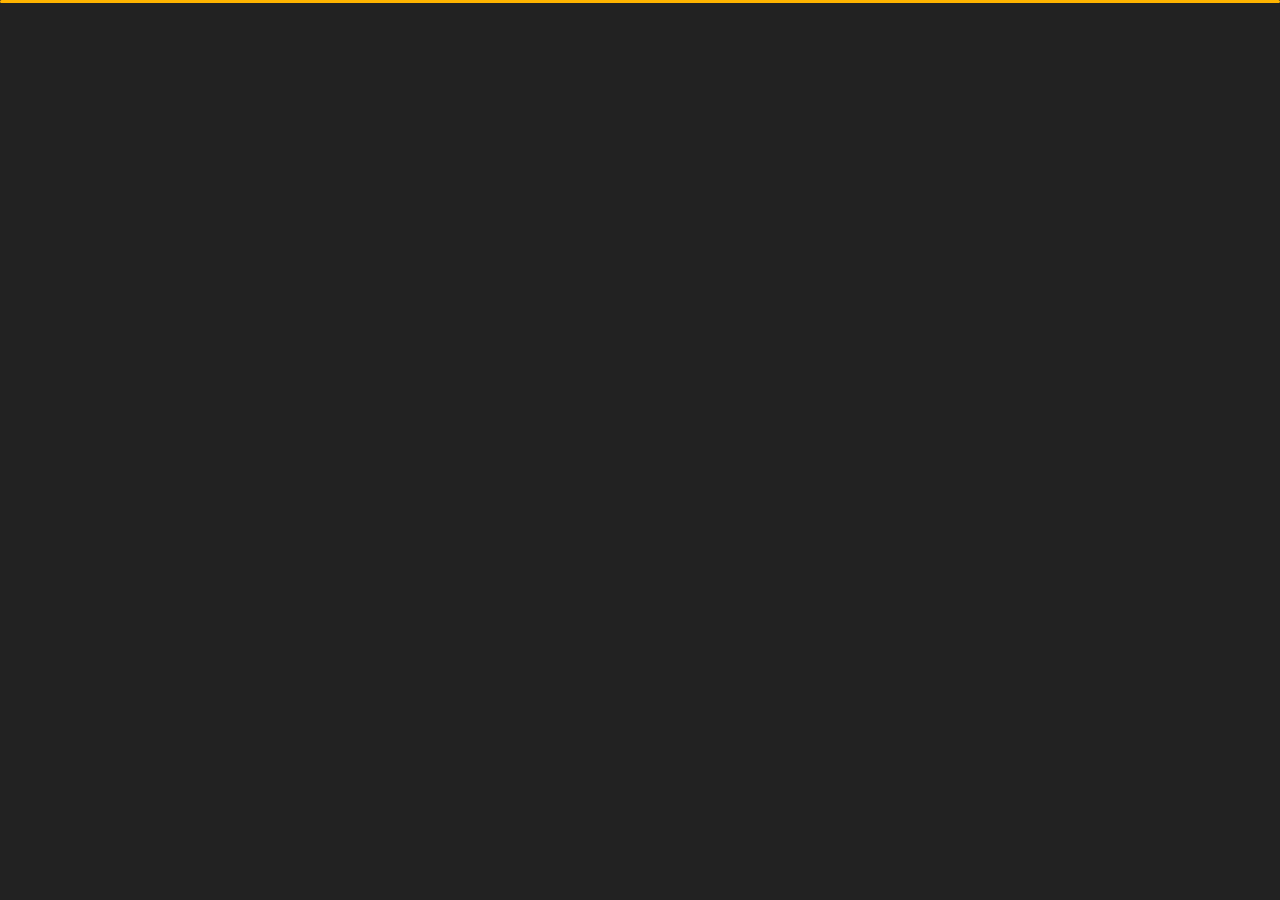
<file: index.html>
﻿<!DOCTYPE html>
<html lang="en">


<head>
    <meta charset="utf-8">
    <title> Personal Portfolio</title>
    <meta name="viewport" content="width=device-width, initial-scale=1">
    <link rel="shortcut icon" href="img/code.ico" type="image/x-icon" />
    <!-- Template Google Fonts -->
    <link href="https://fonts.googleapis.com/css?family=Poppins:400,400i,500,500i,600,600i,700,700i,800,800i,900,900i"
        rel="stylesheet">
    <link href="https://fonts.googleapis.com/css?family=Open+Sans:300,400,400i,600,600i,700" rel="stylesheet">

    <!-- Template CSS Files -->
    <link href="css/bootstrap.min.css" rel="stylesheet">
    <link href="css/preloader.min.css" rel="stylesheet">
    <link href="css/circle.css" rel="stylesheet">
    <link href="css/font-awesome.min.css" rel="stylesheet">
    <link href="css/fm.revealator.jquery.min.css" rel="stylesheet">
    <link href="css/style.css" rel="stylesheet">

    <!-- CSS Skin File -->
    <link href="css/skins/yellow.css" rel="stylesheet">

    <!-- Live Style Switcher - demo only -->
    <link rel="alternate stylesheet" type="text/css" title="blue" href="css/skins/blue.css" />
    <link rel="alternate stylesheet" type="text/css" title="green" href="css/skins/green.css" />
    <link rel="alternate stylesheet" type="text/css" title="yellow" href="css/skins/yellow.css" />
    <link rel="alternate stylesheet" type="text/css" title="blueviolet" href="css/skins/blueviolet.css" />
    <link rel="alternate stylesheet" type="text/css" title="goldenrod" href="css/skins/goldenrod.css" />
    <link rel="alternate stylesheet" type="text/css" title="magenta" href="css/skins/magenta.css" />
    <link rel="alternate stylesheet" type="text/css" title="orange" href="css/skins/orange.css" />
    <link rel="alternate stylesheet" type="text/css" title="purple" href="css/skins/purple.css" />
    <link rel="alternate stylesheet" type="text/css" title="red" href="css/skins/red.css" />
    <link rel="alternate stylesheet" type="text/css" title="yellowgreen" href="css/skins/yellowgreen.css" />
    <link rel="stylesheet" type="text/css" href="css/styleswitcher.css" />

    <!-- Modernizr JS File -->
    <script src="js/modernizr.custom.js"></script>
</head>

<body class="home">
    <!-- Live Style Switcher Starts - demo only -->
    <div id="switcher" class="">
        <div class="content-switcher">
            <h4>STYLE SWITCHER</h4>
            <ul>
                <li>
                    <a href="#" onclick="setActiveStyleSheet('purple');" title="purple" class="color"><img
                            src="img/styleswitcher/purple.png" alt="purple" /></a>
                </li>
                <li>
                    <a href="#" onclick="setActiveStyleSheet('red');" title="red" class="color"><img
                            src="img/styleswitcher/red.png" alt="red" /></a>
                </li>
                <li>
                    <a href="#" onclick="setActiveStyleSheet('blueviolet');" title="blueviolet" class="color"><img
                            src="img/styleswitcher/blueviolet.png" alt="blueviolet" /></a>
                </li>
                <li>
                    <a href="#" onclick="setActiveStyleSheet('blue');" title="blue" class="color"><img
                            src="img/styleswitcher/blue.png" alt="blue" /></a>
                </li>
                <li>
                    <a href="#" onclick="setActiveStyleSheet('goldenrod');" title="goldenrod" class="color"><img
                            src="img/styleswitcher/goldenrod.png" alt="goldenrod" /></a>
                </li>
                <li>
                    <a href="#" onclick="setActiveStyleSheet('magenta');" title="magenta" class="color"><img
                            src="img/styleswitcher/magenta.png" alt="magenta" /></a>
                </li>
                <li>
                    <a href="#" onclick="setActiveStyleSheet('yellowgreen');" title="yellowgreen" class="color"><img
                            src="img/styleswitcher/yellowgreen.png" alt="yellowgreen" /></a>
                </li>
                <li>
                    <a href="#" onclick="setActiveStyleSheet('orange');" title="orange" class="color"><img
                            src="img/styleswitcher/orange.png" alt="orange" /></a>
                </li>
                <li>
                    <a href="#" onclick="setActiveStyleSheet('green');" title="green" class="color"><img
                            src="img/styleswitcher/green.png" alt="green" /></a>
                </li>
                <li>
                    <a href="#" onclick="setActiveStyleSheet('yellow');" title="yellow" class="color"><img
                            src="img/styleswitcher/yellow.png" alt="yellow" /></a>
                </li>
            </ul>
            <div id="hideSwitcher">&times;</div>
        </div>
    </div>
    <div id="showSwitcher" class="styleSecondColor"><i class="fa fa-cog fa-spin"></i></div>
    <!-- Live Style Switcher Ends - demo only -->
    <!-- Header Starts -->
    <header class="header" id="navbar-collapse-toggle">
        <!-- Fixed Navigation Starts -->
        <ul class="icon-menu d-none d-lg-block revealator-slideup revealator-once revealator-delay1">
            <li class="icon-box active">
                <i class="fa fa-home"></i>
                <a href="index.html">
                    <h2>Home</h2>
                </a>
            </li>
            <li class="icon-box">
                <i class="fa fa-user"></i>
                <a href="about.html">
                    <h2>About</h2>
                </a>
            </li>
            <li class="icon-box">
                <i class="fa fa-briefcase"></i>
                <a href="portfolio.html">
                    <h2>Portfolio</h2>
                </a>
            </li>
            <li class="icon-box">
                <i class="fa fa-envelope-open"></i>
                <a href="contact.html">
                    <h2>Contact</h2>
                </a>
            </li>
            <li class="icon-box">
                <i class="fa fa-comments"></i>
                <a href="blog.html">
                    <h2>Blog</h2>
                </a>
            </li>
        </ul>
        <!-- Fixed Navigation Ends -->
        <!-- Mobile Menu Starts -->
        <nav role="navigation" class="d-block d-lg-none">
            <div id="menuToggle">
                <input type="checkbox" />
                <span></span>
                <span></span>
                <span></span>
                <ul class="list-unstyled" id="menu">
                    <li class="active"><a href="index.html"><i class="fa fa-home"></i><span>Home</span></a></li>
                    <li><a href="about.html"><i class="fa fa-user"></i><span>About</span></a></li>
                    <li><a href="portfolio.html"><i class="fa fa-folder-open"></i><span>Portfolio</span></a></li>
                    <li><a href="contact.html"><i class="fa fa-envelope-open"></i><span>Contact</span></a></li>
                    <li><a href="blog.html"><i class="fa fa-comments"></i><span>Blog</span></a></li>
                </ul>
            </div>
        </nav>
        <!-- Mobile Menu Ends -->
    </header>
    <!-- Header Ends -->
    <!-- Main Content Starts -->
    <section
        class="container-fluid main-container container-home p-0 revealator-slideup revealator-once revealator-delay1">
        <div class="color-block d-none d-lg-block"></div>
        <div class="row home-details-container align-items-center">
            <div class="col-lg-4 bg position-fixed d-none d-lg-block"></div>
            <div class="col-12 col-lg-8 offset-lg-4 home-details text-left text-sm-center text-lg-left">
                <div>
                    <img src="img/img-arif1.jpg" class="img-fluid main-img-mobile d-none d-sm-block d-lg-none"
                        alt="my picture" />
                    <h4 class="text-uppercase open-sans-font mb-0 d-block d-sm-none d-lg-block">Hello, I'm</h4>
                    <h1>MD. Ariful Islam</h1>
                    <h3 class="text-uppercase poppins-font">
                        <li>Web Developer</li>
                        <li>&</li>
                        <li>Programmer</li>
                    </h3>
                    <p class="open-sans-font">Hey, I am Md. Ariful Islam from Bangladesh. I am a Front End developer &
                        computer programmer with building websites and web applications. I count myself as a hardworking
                        person. I love taking on challenges and love being part of the solution. Take a look at my work
                        or get in touch!</p>
                    <a href="https://drive.google.com/file/d/1P2ukZ9Aks5j5aZkx_-16H25vK0hHx4c3/view?usp=sharing"
                        target="_blank" class="btn btn-download">Download Resume</a>
                </div>
            </div>
        </div>
    </section>
    <!-- Main Content Ends -->

    <!-- Template JS Files -->
    <script src="js/jquery-3.5.0.min.js"></script>
    <script src="js/styleswitcher.js"></script>
    <script src="js/preloader.min.js"></script>
    <script src="js/fm.revealator.jquery.min.js"></script>
    <script src="js/imagesloaded.pkgd.min.js"></script>
    <script src="js/masonry.pkgd.min.js"></script>
    <script src="js/classie.js"></script>
    <script src="js/cbpGridGallery.js"></script>
    <script src="js/jquery.hoverdir.js"></script>
    <script src="js/popper.min.js"></script>
    <script src="js/bootstrap.js"></script>
    <script src="js/custom.js"></script>

</body>

</html>
</file>
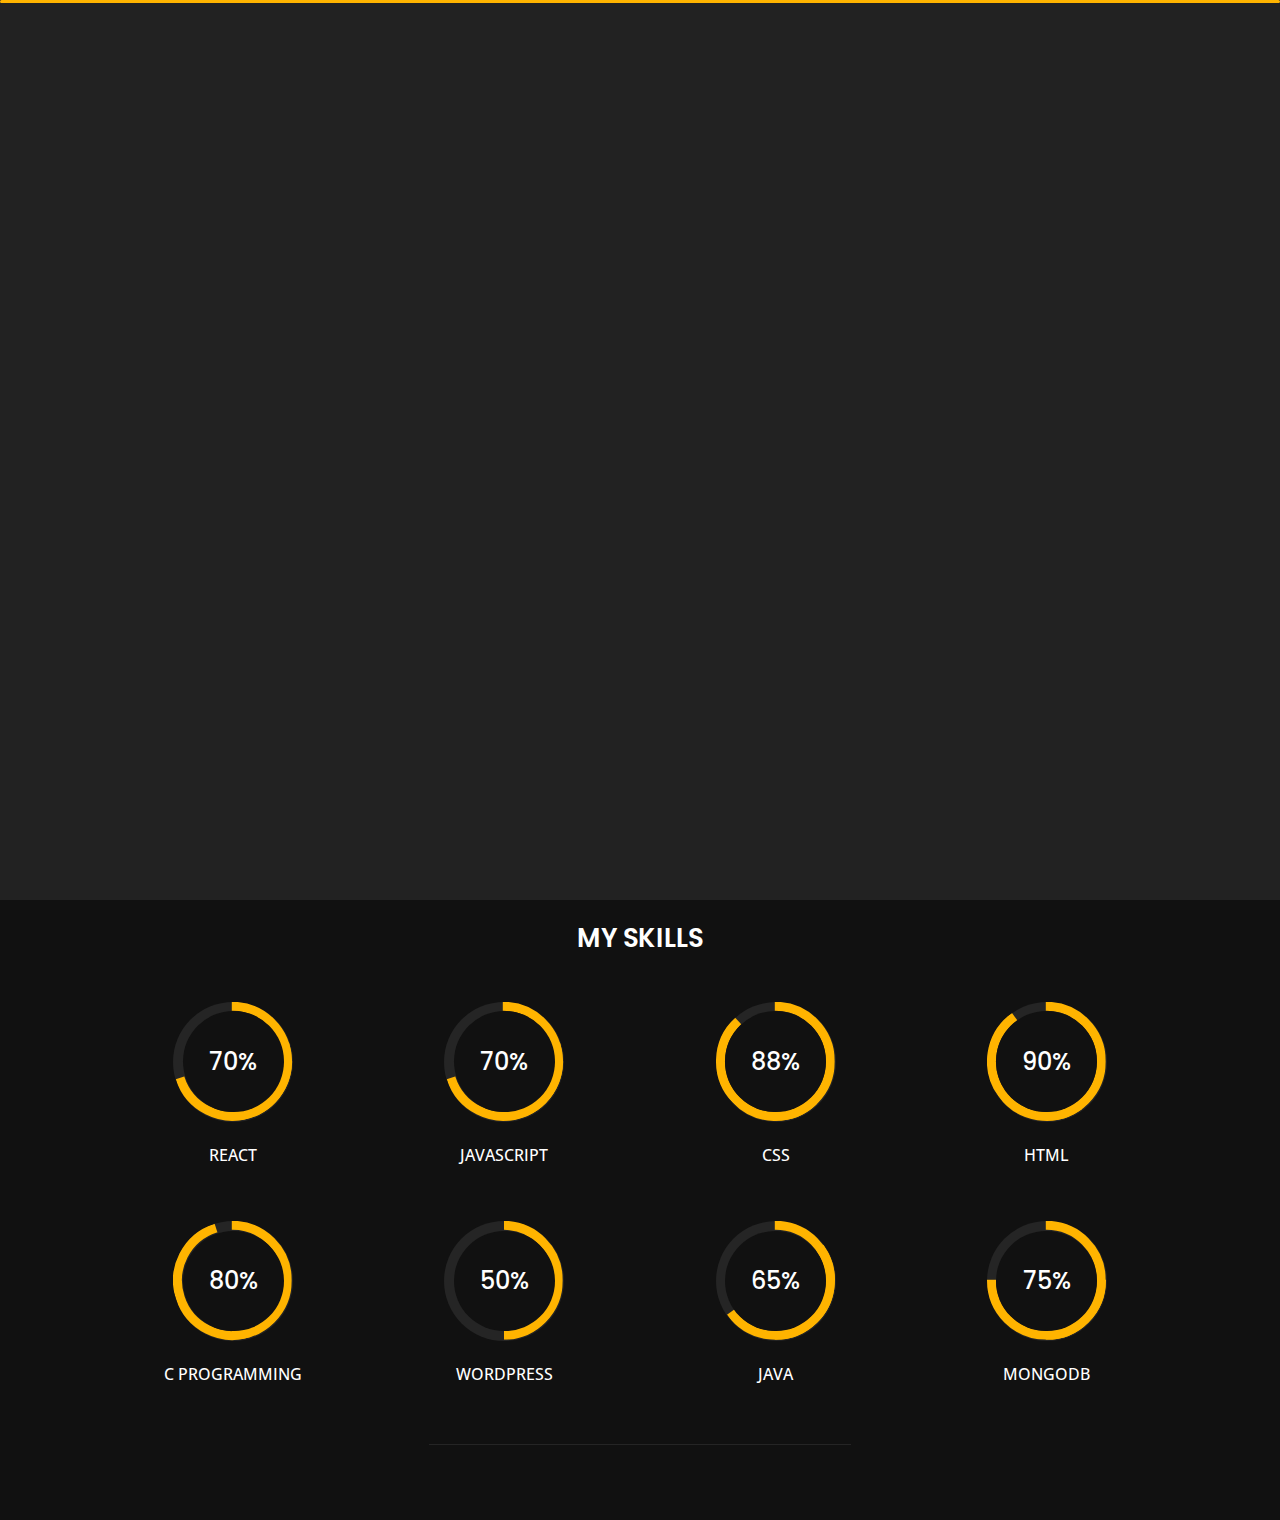
<file: about.html>
<!DOCTYPE html>
<html lang="en">


<head>
    <meta charset="utf-8">
    <title>About Personal Portfolio</title>
    <meta name="viewport" content="width=device-width, initial-scale=1">
    <link rel="shortcut icon" href="img/code.ico" type="image/x-icon" />
    <!-- Template Google Fonts -->
    <link href="https://fonts.googleapis.com/css?family=Poppins:400,400i,500,500i,600,600i,700,700i,800,800i,900,900i"
        rel="stylesheet">
    <link href="https://fonts.googleapis.com/css?family=Open+Sans:300,400,400i,600,600i,700" rel="stylesheet">

    <!-- Template CSS Files -->
    <link href="css/bootstrap.min.css" rel="stylesheet">
    <link href="css/preloader.min.css" rel="stylesheet">
    <link href="css/circle.css" rel="stylesheet">
    <link href="css/font-awesome.min.css" rel="stylesheet">
    <link href="css/fm.revealator.jquery.min.css" rel="stylesheet">
    <link href="css/style.css" rel="stylesheet">

    <!-- CSS Skin File -->
    <link href="css/skins/yellow.css" rel="stylesheet">

    <!-- Live Style Switcher - demo only -->
    <link rel="alternate stylesheet" type="text/css" title="blue" href="css/skins/blue.css" />
    <link rel="alternate stylesheet" type="text/css" title="green" href="css/skins/green.css" />
    <link rel="alternate stylesheet" type="text/css" title="yellow" href="css/skins/yellow.css" />
    <link rel="alternate stylesheet" type="text/css" title="blueviolet" href="css/skins/blueviolet.css" />
    <link rel="alternate stylesheet" type="text/css" title="goldenrod" href="css/skins/goldenrod.css" />
    <link rel="alternate stylesheet" type="text/css" title="magenta" href="css/skins/magenta.css" />
    <link rel="alternate stylesheet" type="text/css" title="orange" href="css/skins/orange.css" />
    <link rel="alternate stylesheet" type="text/css" title="purple" href="css/skins/purple.css" />
    <link rel="alternate stylesheet" type="text/css" title="red" href="css/skins/red.css" />
    <link rel="alternate stylesheet" type="text/css" title="yellowgreen" href="css/skins/yellowgreen.css" />
    <link rel="stylesheet" type="text/css" href="css/styleswitcher.css" />

    <!-- Modernizr JS File -->
    <script src="js/modernizr.custom.js"></script>
</head>

<body class="about">
    <!-- Live Style Switcher Starts - demo only -->
    <div id="switcher" class="">
        <div class="content-switcher">
            <h4>STYLE SWITCHER</h4>
            <ul>
                <li>
                    <a href="#" onclick="setActiveStyleSheet('purple');" title="purple" class="color"><img
                            src="img/styleswitcher/purple.png" alt="purple" /></a>
                </li>
                <li>
                    <a href="#" onclick="setActiveStyleSheet('red');" title="red" class="color"><img
                            src="img/styleswitcher/red.png" alt="red" /></a>
                </li>
                <li>
                    <a href="#" onclick="setActiveStyleSheet('blueviolet');" title="blueviolet" class="color"><img
                            src="img/styleswitcher/blueviolet.png" alt="blueviolet" /></a>
                </li>
                <li>
                    <a href="#" onclick="setActiveStyleSheet('blue');" title="blue" class="color"><img
                            src="img/styleswitcher/blue.png" alt="blue" /></a>
                </li>
                <li>
                    <a href="#" onclick="setActiveStyleSheet('goldenrod');" title="goldenrod" class="color"><img
                            src="img/styleswitcher/goldenrod.png" alt="goldenrod" /></a>
                </li>
                <li>
                    <a href="#" onclick="setActiveStyleSheet('magenta');" title="magenta" class="color"><img
                            src="img/styleswitcher/magenta.png" alt="magenta" /></a>
                </li>
                <li>
                    <a href="#" onclick="setActiveStyleSheet('yellowgreen');" title="yellowgreen" class="color"><img
                            src="img/styleswitcher/yellowgreen.png" alt="yellowgreen" /></a>
                </li>
                <li>
                    <a href="#" onclick="setActiveStyleSheet('orange');" title="orange" class="color"><img
                            src="img/styleswitcher/orange.png" alt="orange" /></a>
                </li>
                <li>
                    <a href="#" onclick="setActiveStyleSheet('green');" title="green" class="color"><img
                            src="img/styleswitcher/green.png" alt="green" /></a>
                </li>
                <li>
                    <a href="#" onclick="setActiveStyleSheet('yellow');" title="yellow" class="color"><img
                            src="img/styleswitcher/yellow.png" alt="yellow" /></a>
                </li>
            </ul>

            <div id="hideSwitcher">&times;</div>
        </div>

    </div>
    <div id="showSwitcher" class="styleSecondColor"><i class="fa fa-cog fa-spin"></i></div>
    <!-- Live Style Switcher Ends - demo only -->
    <!-- Header Starts -->
    <header class="header" id="navbar-collapse-toggle">
        <!-- Fixed Navigation Starts -->
        <ul class="icon-menu d-none d-lg-block revealator-slideup revealator-once revealator-delay1">
            <li class="icon-box">
                <i class="fa fa-home"></i>
                <a href="index.html">
                    <h2>Home</h2>
                </a>
            </li>
            <li class="icon-box active">
                <i class="fa fa-user"></i>
                <a href="about.html">
                    <h2>About</h2>
                </a>
            </li>
            <li class="icon-box">
                <i class="fa fa-briefcase"></i>
                <a href="portfolio.html">
                    <h2>Portfolio</h2>
                </a>
            </li>
            <li class="icon-box">
                <i class="fa fa-envelope-open"></i>
                <a href="contact.html">
                    <h2>Contact</h2>
                </a>
            </li>
            <li class="icon-box">
                <i class="fa fa-comments"></i>
                <a href="blog.html">
                    <h2>Blog</h2>
                </a>
            </li>
        </ul>
        <!-- Fixed Navigation Ends -->
        <!-- Mobile Menu Starts -->
        <nav role="navigation" class="d-block d-lg-none">
            <div id="menuToggle">
                <input type="checkbox" />
                <span></span>
                <span></span>
                <span></span>
                <ul class="list-unstyled" id="menu">
                    <li><a href="index.html"><i class="fa fa-home"></i><span>Home</span></a></li>
                    <li class="active"><a href="about.html"><i class="fa fa-user"></i><span>About</span></a></li>
                    <li><a href="portfolio.html"><i class="fa fa-folder-open"></i><span>Portfolio</span></a></li>
                    <li><a href="contact.html"><i class="fa fa-envelope-open"></i><span>Contact</span></a></li>
                    <li><a href="blog.html"><i class="fa fa-comments"></i><span>Blog</span></a></li>
                </ul>
            </div>
        </nav>
        <!-- Mobile Menu Ends -->
    </header>
    <!-- Header Ends -->
    <!-- Page Title Starts -->
    <section class="title-section text-left text-sm-center revealator-slideup revealator-once revealator-delay1">
        <h1>ABOUT <span>ME</span></h1>
        <span class="title-bg">Resume</span>
    </section>
    <!-- Page Title Ends -->
    <!-- Main Content Starts -->
    <section class="main-content revealator-slideup revealator-once revealator-delay1">
        <div class="container">
            <div class="row">
                <!-- Personal Info Starts -->
                <div class="col-12 col-lg-5 col-xl-6">
                    <div class="row">
                        <div class="col-12">
                            <img src="img/img-arif1.jpg" class="img-fluid about-img center" alt="Photo">
                        </div>
                        <div class="col-12 about-text">
                            <h4>I'm <span>Ariful Islam</span> </h4>
                            <p>Hey, I am Md. Ariful Islam from Bangladesh. I am a Front End developer & computer
                                programmer with building websites and web applications. I count myself as a hardworking
                                person. I love taking on challenges and love being part of the solution. Take a look at
                                my work or get in touch!
                            </p>
                        </div>
                        <div class="col-12 mt-3">
                            <a href="about.html" class="btn btn-download">Download CV</a>
                        </div>
                    </div>
                </div>



                <!-- Personal Info Ends -->
                <!-- Boxes Starts -->
                <div class="col-12 col-lg-7 col-xl-6 mt-5 mt-lg-0">
                    <div class="skill-section">
                        <h1>My Skills</h1>
                    </div>
                    <div class="row">
                        <div class="col-12 skill-content">
                            <h4>Comfortable:</h4>
                            <button>Javascript</button>
                            <button>React.js</button>
                            <button>ES6</button>
                            <button>MySQL</button>
                            <button>Firebase</button>
                            <button>C</button>
                            <button>MongoDB</button>
                        </div>
                        <div class="col-12 skill-content">
                            <h4>Familiar:</h4>
                            <button>Node.js</button>
                            <button>Express.js</button>
                            <button>SCSS</button>
                            <button>Java</button>
                            <button>PHP</button>
                            <button>Rest API</button>
                            <button>Wordpress</button>
                            <button>jQuery</button>
                        </div>
                        <div class="col-12 skill-content">
                            <h4>Tools:</h4>
                            <button>Github</button>
                            <button>Chrome Dev Tools</button>
                            <button>VS Code</button>
                            <button>NPM</button>
                            <button>Sublime Text</button>
                        </div>
                    </div>
                </div>
                <!-- Boxes Ends -->
            </div>






            <hr class="separator">
            <!-- Skills Starts -->
            <div class="row">
                <div class="col-12">
                    <h3
                        class="text-uppercase pb-4 pb-sm-5 mb-3 mb-sm-0 text-left text-sm-center custom-title ft-wt-600">
                        My Skills</h3>
                </div>
                <div class="col-6 col-md-3 mb-3 mb-sm-5">
                    <div class="c100 p70">
                        <span>70%</span>
                        <div class="slice">
                            <div class="bar"></div>
                            <div class="fill"></div>
                        </div>
                    </div>
                    <h6 class="text-uppercase open-sans-font text-center mt-2 mt-sm-4">React</h6>
                </div>
                <div class="col-6 col-md-3 mb-3 mb-sm-5">
                    <div class="c100 p70">
                        <span>70%</span>
                        <div class="slice">
                            <div class="bar"></div>
                            <div class="fill"></div>
                        </div>
                    </div>
                    <h6 class="text-uppercase open-sans-font text-center mt-2 mt-sm-4">javascript</h6>
                </div>
                <div class="col-6 col-md-3 mb-3 mb-sm-5">
                    <div class="c100 p88">
                        <span>88%</span>
                        <div class="slice">
                            <div class="bar"></div>
                            <div class="fill"></div>
                        </div>
                    </div>
                    <h6 class="text-uppercase open-sans-font text-center mt-2 mt-sm-4">CSS</h6>
                </div>
                <div class="col-6 col-md-3 mb-3 mb-sm-5">
                    <div class="c100 p90">
                        <span>90%</span>
                        <div class="slice">
                            <div class="bar"></div>
                            <div class="fill"></div>
                        </div>
                    </div>
                    <h6 class="text-uppercase open-sans-font text-center mt-2 mt-sm-4">HTML</h6>
                </div>
                <div class="col-6 col-md-3 mb-3 mb-sm-5">
                    <div class="c100 p95">
                        <span>80%</span>
                        <div class="slice">
                            <div class="bar"></div>
                            <div class="fill"></div>
                        </div>
                    </div>
                    <h6 class="text-uppercase open-sans-font text-center mt-2 mt-sm-4">C Programming</h6>
                </div>
                <div class="col-6 col-md-3 mb-3 mb-sm-5">
                    <div class="c100 p50">
                        <span>50%</span>
                        <div class="slice">
                            <div class="bar"></div>
                            <div class="fill"></div>
                        </div>
                    </div>
                    <h6 class="text-uppercase open-sans-font text-center mt-2 mt-sm-4">Wordpress</h6>
                </div>
                <div class="col-6 col-md-3 mb-3 mb-sm-5">
                    <div class="c100 p65">
                        <span>65%</span>
                        <div class="slice">
                            <div class="bar"></div>
                            <div class="fill"></div>
                        </div>
                    </div>
                    <h6 class="text-uppercase open-sans-font text-center mt-2 mt-sm-4">Java</h6>
                </div>
                <div class="col-6 col-md-3 mb-3 mb-sm-5">
                    <div class="c100 p75">
                        <span>75%</span>
                        <div class="slice">
                            <div class="bar"></div>
                            <div class="fill"></div>
                        </div>
                    </div>
                    <h6 class="text-uppercase open-sans-font text-center mt-2 mt-sm-4">MongoDB</h6>
                </div>
            </div>
            <!-- Skills Ends -->
            <hr class="separator mt-1">
        </div>
    </section>
    <!-- Main Content Ends -->

    <!-- Template JS Files -->
    <script src="js/jquery-3.5.0.min.js"></script>
    <script src="js/styleswitcher.js"></script>
    <script src="js/preloader.min.js"></script>
    <script src="js/fm.revealator.jquery.min.js"></script>
    <script src="js/imagesloaded.pkgd.min.js"></script>
    <script src="js/masonry.pkgd.min.js"></script>
    <script src="js/classie.js"></script>
    <script src="js/cbpGridGallery.js"></script>
    <script src="js/jquery.hoverdir.js"></script>
    <script src="js/popper.min.js"></script>
    <script src="js/bootstrap.js"></script>
    <script src="js/custom.js"></script>

</body>


</html>
</file>
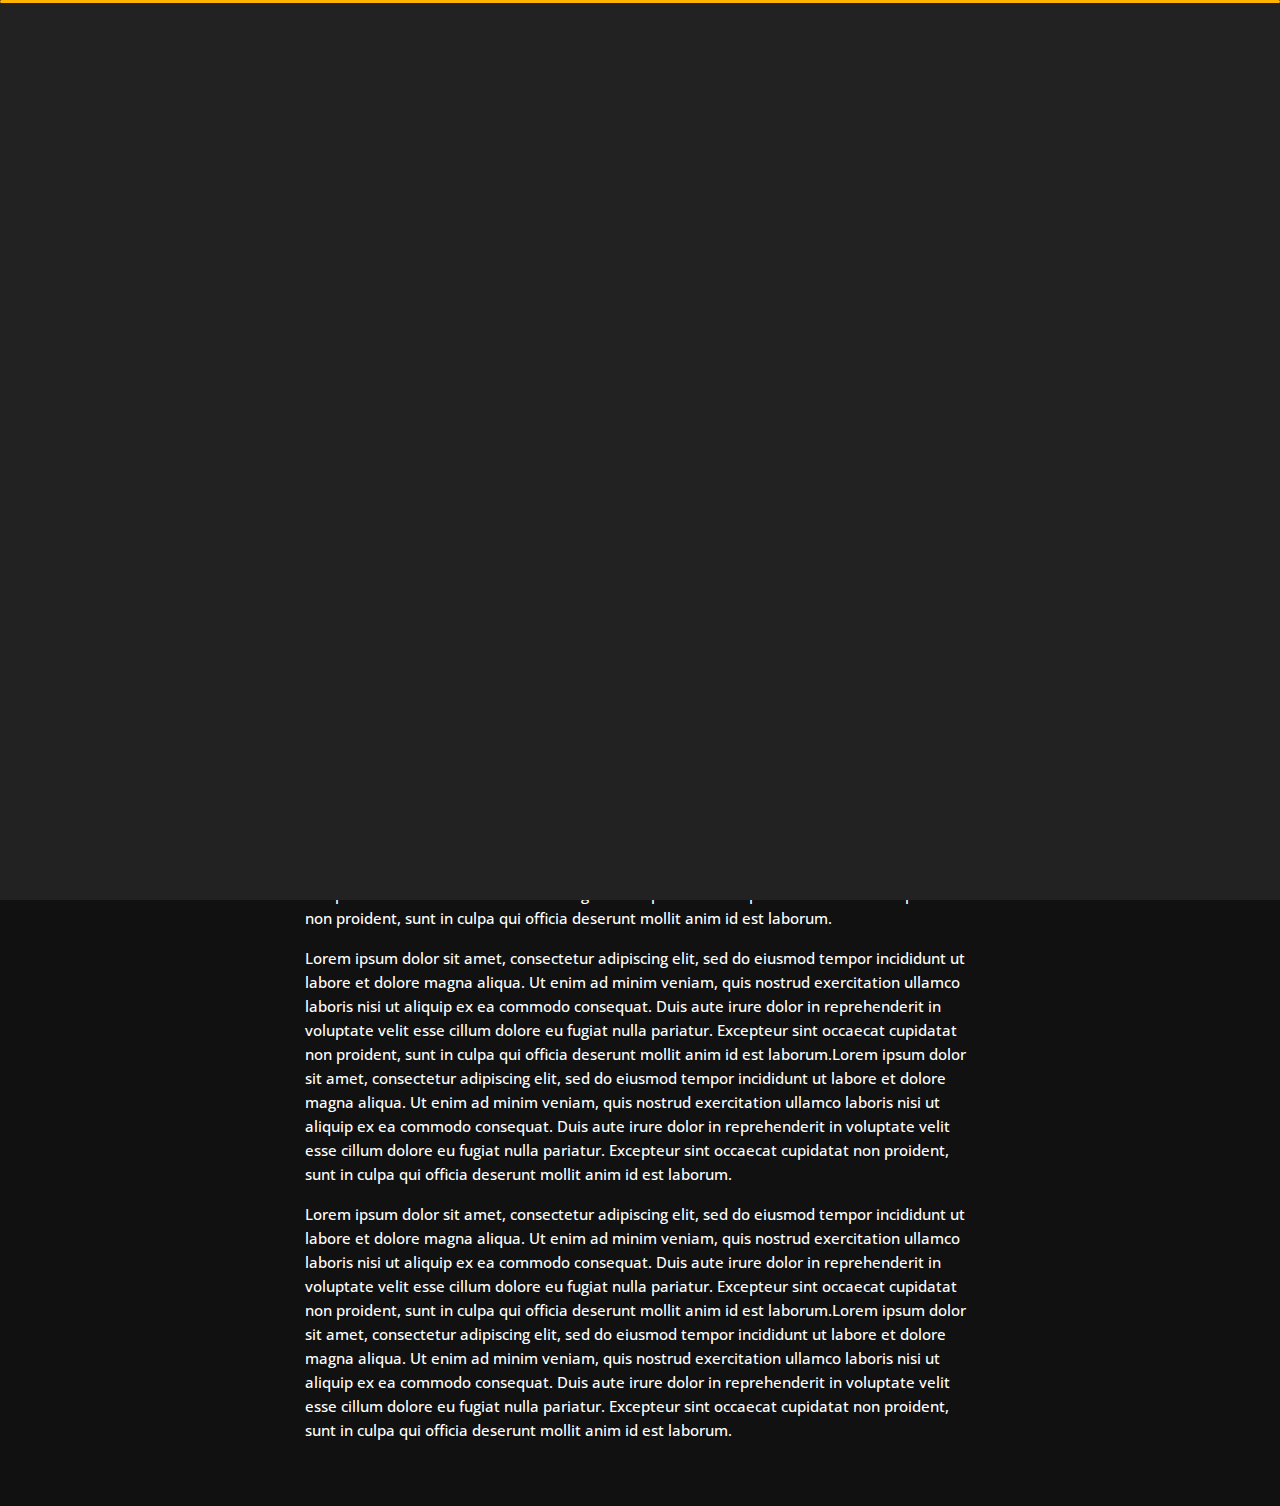
<file: blog-post.html>
<!DOCTYPE html>
<html lang="en">


<head>
    <meta charset="utf-8">
    <title>Blog - Personal Portfolio</title>
    <meta name="viewport" content="width=device-width, initial-scale=1">

    <!-- Template Google Fonts -->
    <link href="https://fonts.googleapis.com/css?family=Poppins:400,400i,500,500i,600,600i,700,700i,800,800i,900,900i" rel="stylesheet">
    <link href="https://fonts.googleapis.com/css?family=Open+Sans:300,400,400i,600,600i,700" rel="stylesheet">

    <!-- Template CSS Files -->
    <link href="css/bootstrap.min.css" rel="stylesheet">
    <link href="css/preloader.min.css" rel="stylesheet">
    <link href="css/circle.css" rel="stylesheet">
    <link href="css/font-awesome.min.css" rel="stylesheet">
    <link href="css/fm.revealator.jquery.min.css" rel="stylesheet">
    <link href="css/style.css" rel="stylesheet">

    <!-- CSS Skin File -->
    <link href="css/skins/yellow.css" rel="stylesheet">

    <!-- Live Style Switcher - demo only -->
    <link rel="alternate stylesheet" type="text/css" title="blue" href="css/skins/blue.css" />
    <link rel="alternate stylesheet" type="text/css" title="green" href="css/skins/green.css" />
    <link rel="alternate stylesheet" type="text/css" title="yellow" href="css/skins/yellow.css" />
    <link rel="alternate stylesheet" type="text/css" title="blueviolet" href="css/skins/blueviolet.css" />
    <link rel="alternate stylesheet" type="text/css" title="goldenrod" href="css/skins/goldenrod.css" />
    <link rel="alternate stylesheet" type="text/css" title="magenta" href="css/skins/magenta.css" />
    <link rel="alternate stylesheet" type="text/css" title="orange" href="css/skins/orange.css" />
    <link rel="alternate stylesheet" type="text/css" title="purple" href="css/skins/purple.css" />
    <link rel="alternate stylesheet" type="text/css" title="red" href="css/skins/red.css" />
    <link rel="alternate stylesheet" type="text/css" title="yellowgreen" href="css/skins/yellowgreen.css" />
    <link rel="stylesheet" type="text/css" href="css/styleswitcher.css" />

    <!-- Modernizr JS File -->
    <script src="js/modernizr.custom.js"></script>
</head>

<body class="blog-post">
<!-- Live Style Switcher Starts - demo only -->
<div id="switcher" class="">
    <div class="content-switcher">
        <h4>STYLE SWITCHER</h4>
        <ul>
            <li>
                <a href="#" onclick="setActiveStyleSheet('purple');" title="purple" class="color"><img src="img/styleswitcher/purple.png" alt="purple"/></a>
            </li>
            <li>
                <a href="#" onclick="setActiveStyleSheet('red');" title="red" class="color"><img src="img/styleswitcher/red.png" alt="red"/></a>
            </li>
            <li>
                <a href="#" onclick="setActiveStyleSheet('blueviolet');" title="blueviolet" class="color"><img src="img/styleswitcher/blueviolet.png" alt="blueviolet"/></a>
            </li>
            <li>
                <a href="#" onclick="setActiveStyleSheet('blue');" title="blue" class="color"><img src="img/styleswitcher/blue.png" alt="blue"/></a>
            </li>
            <li>
                <a href="#" onclick="setActiveStyleSheet('goldenrod');" title="goldenrod" class="color"><img src="img/styleswitcher/goldenrod.png" alt="goldenrod"/></a>
            </li>
            <li>
                <a href="#" onclick="setActiveStyleSheet('magenta');" title="magenta" class="color"><img src="img/styleswitcher/magenta.png" alt="magenta"/></a>
            </li>
            <li>
                <a href="#" onclick="setActiveStyleSheet('yellowgreen');" title="yellowgreen" class="color"><img src="img/styleswitcher/yellowgreen.png" alt="yellowgreen"/></a>
            </li>
            <li>
                <a href="#" onclick="setActiveStyleSheet('orange');" title="orange" class="color"><img src="img/styleswitcher/orange.png" alt="orange"/></a>
            </li>
            <li>
                <a href="#" onclick="setActiveStyleSheet('green');" title="green" class="color"><img src="img/styleswitcher/green.png" alt="green"/></a>
            </li>
            <li>
                <a href="#" onclick="setActiveStyleSheet('yellow');" title="yellow" class="color"><img src="img/styleswitcher/yellow.png" alt="yellow"/></a>
            </li>
        </ul>

       <div id="hideSwitcher">&times;</div>
    </div>
</div>
<div id="showSwitcher" class="styleSecondColor"><i class="fa fa-cog fa-spin"></i></div>
<!-- Live Style Switcher Ends - demo only -->
<!-- Header Starts -->
<header class="header" id="navbar-collapse-toggle">
    <!-- Fixed Navigation Starts -->
    <ul class="icon-menu d-none d-lg-block revealator-slideup revealator-once revealator-delay1">
        <li class="icon-box">
            <i class="fa fa-home"></i>
            <a href="index.html">
                <h2>Home</h2>
            </a>
        </li>
        <li class="icon-box">
            <i class="fa fa-user"></i>
            <a href="about.html">
                <h2>About</h2>
            </a>
        </li>
        <li class="icon-box">
            <i class="fa fa-briefcase"></i>
            <a href="portfolio.html">
                <h2>Portfolio</h2>
            </a>
        </li>
        <li class="icon-box">
            <i class="fa fa-envelope-open"></i>
            <a href="contact.html">
                <h2>Contact</h2>
            </a>
        </li>
        <li class="icon-box active">
            <i class="fa fa-comments"></i>
            <a href="blog.html">
                <h2>Blog</h2>
            </a>
        </li>
    </ul>
    <!-- Fixed Navigation Ends -->
    <!-- Mobile Menu Starts -->
    <nav role="navigation" class="d-block d-lg-none">
        <div id="menuToggle">
            <input type="checkbox" />
            <span></span>
            <span></span>
            <span></span>
            <ul class="list-unstyled" id="menu">
                <li><a href="index.html"><i class="fa fa-home"></i><span>Home</span></a></li>
                <li><a href="about.html"><i class="fa fa-user"></i><span>About</span></a></li>
                <li><a href="portfolio.html"><i class="fa fa-folder-open"></i><span>Portfolio</span></a></li>
                <li><a href="contact.html"><i class="fa fa-envelope-open"></i><span>Contact</span></a></li>
                <li class="active"><a href="blog.html"><i class="fa fa-comments"></i><span>Blog</span></a></li>
            </ul>
        </div>
    </nav>
    <!-- Mobile Menu Ends -->
</header>
<!-- Header Ends -->
<!-- Page Title Starts -->
<section class="title-section text-left text-sm-center revealator-slideup revealator-once revealator-delay1">
    <h1>my <span>blog</span></h1>
    <span class="title-bg">posts</span>
</section>
<!-- Page Title Ends -->
<!-- Main Content Starts -->
<section class="main-content revealator-slideup revealator-once revealator-delay1">
    <div class="container">
        <div class="row">
            <!-- Article Starts -->
            <article class="col-12">
                <!-- Meta Starts -->
                <div class="meta open-sans-font">
                    <span><i class="fa fa-user"></i> steve</span>
                    <span class="date"><i class="fa fa-calendar"></i> 9 January 2017</span>
                    <span><i class="fa fa-tags"></i> wordpress, business, economy, design</span>
                </div>
                <!-- Meta Ends -->
                <!-- Article Content Starts -->
                <h1 class="text-uppercase text-capitalize">Everything You Need to Know About Web Accessibility</h1>
                <img src="img/blog/blog-post-1.jpg" class="img-fluid" alt="Blog image"/>
                <div class="blog-excerpt open-sans-font pb-5">
                    <p>Lorem ipsum dolor sit amet, consectetur adipiscing elit, sed do eiusmod tempor incididunt ut labore et dolore magna aliqua. Ut enim ad minim veniam, quis nostrud exercitation ullamco laboris nisi ut aliquip ex ea commodo consequat.
                        Duis aute irure dolor in reprehenderit in voluptate velit esse cillum dolore eu fugiat nulla pariatur. Excepteur sint occaecat cupidatat non proident, sunt in culpa qui officia deserunt mollit anim id est laborum.</p>
                    <p>Lorem ipsum dolor sit amet, consectetur adipiscing elit, sed do eiusmod tempor incididunt ut labore et dolore magna aliqua. Ut enim ad minim veniam, quis nostrud exercitation ullamco laboris nisi ut aliquip ex ea commodo consequat.
                        Duis aute irure dolor in reprehenderit in voluptate velit esse cillum dolore eu fugiat nulla pariatur. Excepteur sint occaecat cupidatat non proident, sunt in culpa qui officia deserunt mollit anim id est laborum.Lorem ipsum
                        dolor sit amet, consectetur adipiscing elit, sed do eiusmod tempor incididunt ut labore et dolore magna aliqua. Ut enim ad minim veniam, quis nostrud exercitation ullamco laboris nisi ut aliquip ex ea commodo consequat. Duis
                        aute irure dolor in reprehenderit in voluptate velit esse cillum dolore eu fugiat nulla pariatur. Excepteur sint occaecat cupidatat non proident, sunt in culpa qui officia deserunt mollit anim id est laborum.</p>
                    <p>Lorem ipsum dolor sit amet, consectetur adipiscing elit, sed do eiusmod tempor incididunt ut labore et dolore magna aliqua. Ut enim ad minim veniam, quis nostrud exercitation ullamco laboris nisi ut aliquip ex ea commodo consequat.
                        Duis aute irure dolor in reprehenderit in voluptate velit esse cillum dolore eu fugiat nulla pariatur. Excepteur sint occaecat cupidatat non proident, sunt in culpa qui officia deserunt mollit anim id est laborum.Lorem ipsum
                        dolor sit amet, consectetur adipiscing elit, sed do eiusmod tempor incididunt ut labore et dolore magna aliqua. Ut enim ad minim veniam, quis nostrud exercitation ullamco laboris nisi ut aliquip ex ea commodo consequat. Duis
                        aute irure dolor in reprehenderit in voluptate velit esse cillum dolore eu fugiat nulla pariatur. Excepteur sint occaecat cupidatat non proident, sunt in culpa qui officia deserunt mollit anim id est laborum.</p>
                </div>
                <!-- Article Content Ends -->
            </article>
            <!-- Article Ends -->
        </div>
    </div>
</section>
<!-- Template JS Files -->
<script src="js/jquery-3.5.0.min.js"></script>
<script src="js/styleswitcher.js"></script>
<script src="js/preloader.min.js"></script>
<script src="js/fm.revealator.jquery.min.js"></script>
<script src="js/imagesloaded.pkgd.min.js"></script>
<script src="js/masonry.pkgd.min.js"></script>
<script src="js/classie.js"></script>
<script src="js/cbpGridGallery.js"></script>
<script src="js/jquery.hoverdir.js"></script>
<script src="js/popper.min.js"></script>
<script src="js/bootstrap.js"></script>
<script src="js/custom.js"></script>

</body>


</html>
</file>
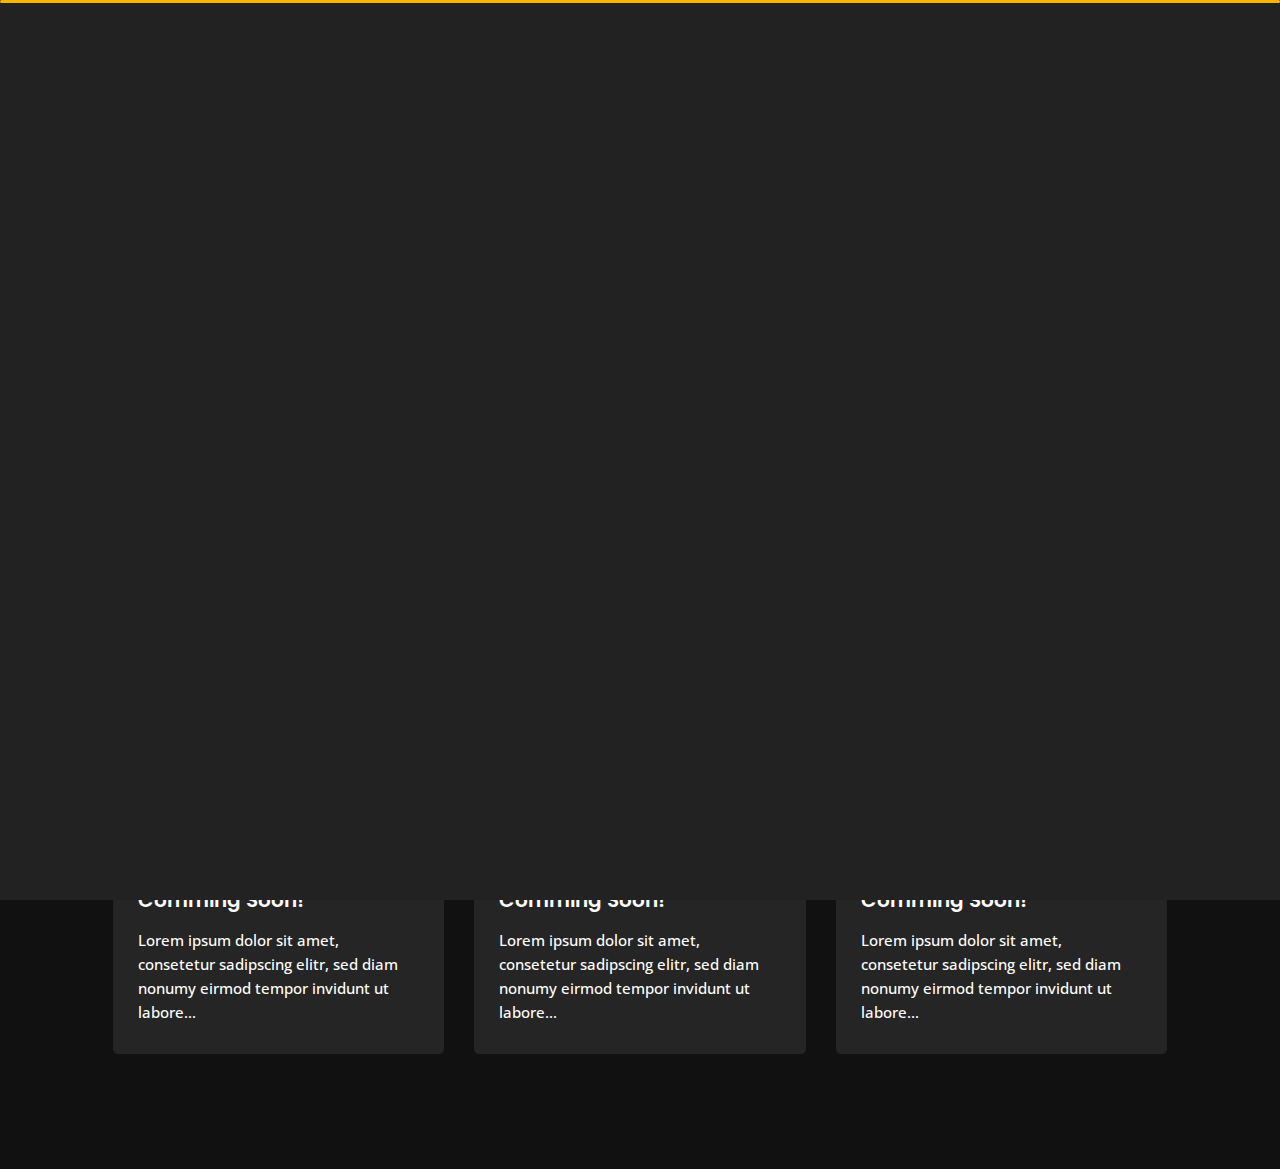
<file: blog.html>
﻿<!DOCTYPE html>
<html lang="en">


<head>
    <meta charset="utf-8">
    <title>Blog - Personal Portfolio</title>
    <meta name="viewport" content="width=device-width, initial-scale=1">
    <link rel="shortcut icon" href="img/code.ico" type="image/x-icon" />
    <!-- Template Google Fonts -->
    <link href="https://fonts.googleapis.com/css?family=Poppins:400,400i,500,500i,600,600i,700,700i,800,800i,900,900i"
        rel="stylesheet">
    <link href="https://fonts.googleapis.com/css?family=Open+Sans:300,400,400i,600,600i,700" rel="stylesheet">

    <!-- Template CSS Files -->
    <link href="css/bootstrap.min.css" rel="stylesheet">
    <link href="css/preloader.min.css" rel="stylesheet">
    <link href="css/circle.css" rel="stylesheet">
    <link href="css/font-awesome.min.css" rel="stylesheet">
    <link href="css/fm.revealator.jquery.min.css" rel="stylesheet">
    <link href="css/style.css" rel="stylesheet">

    <!-- CSS Skin File -->
    <link href="css/skins/yellow.css" rel="stylesheet">

    <!-- Live Style Switcher - demo only -->
    <link rel="alternate stylesheet" type="text/css" title="blue" href="css/skins/blue.css" />
    <link rel="alternate stylesheet" type="text/css" title="green" href="css/skins/green.css" />
    <link rel="alternate stylesheet" type="text/css" title="yellow" href="css/skins/yellow.css" />
    <link rel="alternate stylesheet" type="text/css" title="blueviolet" href="css/skins/blueviolet.css" />
    <link rel="alternate stylesheet" type="text/css" title="goldenrod" href="css/skins/goldenrod.css" />
    <link rel="alternate stylesheet" type="text/css" title="magenta" href="css/skins/magenta.css" />
    <link rel="alternate stylesheet" type="text/css" title="orange" href="css/skins/orange.css" />
    <link rel="alternate stylesheet" type="text/css" title="purple" href="css/skins/purple.css" />
    <link rel="alternate stylesheet" type="text/css" title="red" href="css/skins/red.css" />
    <link rel="alternate stylesheet" type="text/css" title="yellowgreen" href="css/skins/yellowgreen.css" />
    <link rel="stylesheet" type="text/css" href="css/styleswitcher.css" />

    <!-- Modernizr JS File -->
    <script src="js/modernizr.custom.js"></script>
</head>

<body class="blog">
    <!-- Live Style Switcher Starts - demo only -->
    <div id="switcher" class="">
        <div class="content-switcher">
            <h4>STYLE SWITCHER</h4>
            <ul>
                <li>
                    <a href="#" onclick="setActiveStyleSheet('purple');" title="purple" class="color"><img
                            src="img/styleswitcher/purple.png" alt="purple" /></a>
                </li>
                <li>
                    <a href="#" onclick="setActiveStyleSheet('red');" title="red" class="color"><img
                            src="img/styleswitcher/red.png" alt="red" /></a>
                </li>
                <li>
                    <a href="#" onclick="setActiveStyleSheet('blueviolet');" title="blueviolet" class="color"><img
                            src="img/styleswitcher/blueviolet.png" alt="blueviolet" /></a>
                </li>
                <li>
                    <a href="#" onclick="setActiveStyleSheet('blue');" title="blue" class="color"><img
                            src="img/styleswitcher/blue.png" alt="blue" /></a>
                </li>
                <li>
                    <a href="#" onclick="setActiveStyleSheet('goldenrod');" title="goldenrod" class="color"><img
                            src="img/styleswitcher/goldenrod.png" alt="goldenrod" /></a>
                </li>
                <li>
                    <a href="#" onclick="setActiveStyleSheet('magenta');" title="magenta" class="color"><img
                            src="img/styleswitcher/magenta.png" alt="magenta" /></a>
                </li>
                <li>
                    <a href="#" onclick="setActiveStyleSheet('yellowgreen');" title="yellowgreen" class="color"><img
                            src="img/styleswitcher/yellowgreen.png" alt="yellowgreen" /></a>
                </li>
                <li>
                    <a href="#" onclick="setActiveStyleSheet('orange');" title="orange" class="color"><img
                            src="img/styleswitcher/orange.png" alt="orange" /></a>
                </li>
                <li>
                    <a href="#" onclick="setActiveStyleSheet('green');" title="green" class="color"><img
                            src="img/styleswitcher/green.png" alt="green" /></a>
                </li>
                <li>
                    <a href="#" onclick="setActiveStyleSheet('yellow');" title="yellow" class="color"><img
                            src="img/styleswitcher/yellow.png" alt="yellow" /></a>
                </li>
            </ul>

            <div id="hideSwitcher">&times;</div>
        </div>
    </div>
    <div id="showSwitcher" class="styleSecondColor"><i class="fa fa-cog fa-spin"></i></div>
    <!-- Live Style Switcher Ends - demo only -->
    <!-- Header Starts -->
    <header class="header" id="navbar-collapse-toggle">
        <!-- Fixed Navigation Starts -->
        <ul class="icon-menu d-none d-lg-block revealator-slideup revealator-once revealator-delay1">
            <li class="icon-box">
                <i class="fa fa-home"></i>
                <a href="index.html">
                    <h2>Home</h2>
                </a>
            </li>
            <li class="icon-box">
                <i class="fa fa-user"></i>
                <a href="about.html">
                    <h2>About</h2>
                </a>
            </li>
            <li class="icon-box">
                <i class="fa fa-briefcase"></i>
                <a href="portfolio.html">
                    <h2>Portfolio</h2>
                </a>
            </li>
            <li class="icon-box">
                <i class="fa fa-envelope-open"></i>
                <a href="contact.html">
                    <h2>Contact</h2>
                </a>
            </li>
            <li class="icon-box active">
                <i class="fa fa-comments"></i>
                <a href="blog.html">
                    <h2>Blog</h2>
                </a>
            </li>
        </ul>
        <!-- Fixed Navigation Ends -->
        <!-- Mobile Menu Starts -->
        <nav role="navigation" class="d-block d-lg-none">
            <div id="menuToggle">
                <input type="checkbox" />
                <span></span>
                <span></span>
                <span></span>
                <ul class="list-unstyled" id="menu">
                    <li><a href="index.html"><i class="fa fa-home"></i><span>Home</span></a></li>
                    <li><a href="about.html"><i class="fa fa-user"></i><span>About</span></a></li>
                    <li><a href="portfolio.html"><i class="fa fa-folder-open"></i><span>Portfolio</span></a></li>
                    <li><a href="contact.html"><i class="fa fa-envelope-open"></i><span>Contact</span></a></li>
                    <li class="active"><a href="blog.html"><i class="fa fa-comments"></i><span>Blog</span></a></li>
                </ul>
            </div>
        </nav>
        <!-- Mobile Menu Ends -->
    </header>
    <!-- Header Ends -->
    <!-- Page Title Starts -->
    <section class="title-section text-left text-sm-center revealator-slideup revealator-once revealator-delay1">
        <h1>my <span>blog</span></h1>
        <span class="title-bg">posts</span>
    </section>
    <!-- Page Title Ends -->
    <!-- Main Content Starts -->
    <section class="main-content revealator-slideup revealator-once revealator-delay1">
        <div class="container">
            <!-- Articles Starts -->
            <div class="row">
                <!-- Article Starts -->
                <div class="col-12 col-md-6 col-lg-6 col-xl-4 mb-30">
                    <article class="post-container">
                        <div class="post-thumb">
                            <a href="#" class="d-block position-relative overflow-hidden">
                                <img src="img/blog/blog-post-1.jpg" class="img-fluid" alt="Blog Post">
                            </a>
                        </div>
                        <div class="post-content">
                            <div class="entry-header">
                                <h3><a href="#">Comming Soon!</a></h3>
                            </div>
                            <div class="entry-content open-sans-font">
                                <p>Lorem ipsum dolor sit amet, consetetur sadipscing elitr, sed diam nonumy eirmod
                                    tempor invidunt ut labore...
                                </p>
                            </div>
                        </div>
                    </article>
                </div>
                <!-- Article Ends -->
                <!-- Article Starts -->
                <div class="col-12 col-md-6 col-lg-6 col-xl-4 mb-30">
                    <article class="post-container">
                        <div class="post-thumb">
                            <a href="#" class="d-block position-relative overflow-hidden">
                                <img src="img/blog/blog-post-2.jpg" class="img-fluid" alt="">
                            </a>
                        </div>
                        <div class="post-content">
                            <div class="entry-header">
                                <h3><a href="#">Comming Soon!</a></h3>
                            </div>
                            <div class="entry-content open-sans-font">
                                <p>Lorem ipsum dolor sit amet, consetetur sadipscing elitr, sed diam nonumy eirmod
                                    tempor invidunt ut labore...
                                </p>
                            </div>
                        </div>
                    </article>
                </div>
                <!-- Article Ends -->
                <!-- Article Starts -->
                <div class="col-12 col-md-6 col-lg-6 col-xl-4 mb-30">
                    <article class="post-container">
                        <div class="post-thumb">
                            <a href="#" class="d-block position-relative overflow-hidden">
                                <img src="img/blog/blog-post-3.jpg" class="img-fluid" alt="">
                            </a>
                        </div>
                        <div class="post-content">
                            <div class="entry-header">
                                <h3><a href="#">Comming Soon!</a></h3>
                            </div>
                            <div class="entry-content open-sans-font">
                                <p>Lorem ipsum dolor sit amet, consetetur sadipscing elitr, sed diam nonumy eirmod
                                    tempor invidunt ut labore...
                                </p>
                            </div>
                        </div>
                    </article>
                </div>
                <!-- Article Ends -->
                <!-- Article Starts -->
                <div class="col-12 col-md-6 col-lg-6 col-xl-4 mb-30">
                    <article class="post-container">
                        <div class="post-thumb">
                            <a href="#" class="d-block position-relative overflow-hidden">
                                <img src="img/blog/blog-post-4.jpg" class="img-fluid" alt="">
                            </a>
                        </div>
                        <div class="post-content">
                            <div class="entry-header">
                                <h3><a href="#">Comming Soon!</a></h3>
                            </div>
                            <div class="entry-content open-sans-font">
                                <p>Lorem ipsum dolor sit amet, consetetur sadipscing elitr, sed diam nonumy eirmod
                                    tempor invidunt ut labore...
                                </p>
                            </div>
                        </div>
                    </article>
                </div>
                <!-- Article Ends -->
                <!-- Article Starts -->
                <div class="col-12 col-md-6 col-lg-6 col-xl-4 mb-30">
                    <article class="post-container">
                        <div class="post-thumb">
                            <a href="#" class="d-block position-relative overflow-hidden">
                                <img src="img/blog/blog-post-5.jpg" class="img-fluid" alt="">
                            </a>
                        </div>
                        <div class="post-content">
                            <div class="entry-header">
                                <h3><a href="#">Comming Soon!</a></h3>
                            </div>
                            <div class="entry-content open-sans-font">
                                <p>Lorem ipsum dolor sit amet, consetetur sadipscing elitr, sed diam nonumy eirmod
                                    tempor invidunt ut labore...
                                </p>
                            </div>
                        </div>
                    </article>
                </div>
                <!-- Article Ends -->
                <!-- Article Starts -->
                <div class="col-12 col-md-6 col-lg-6 col-xl-4 mb-30">
                    <article class="post-container">
                        <div class="post-thumb">
                            <a href="#" class="d-block position-relative overflow-hidden">
                                <img src="img/blog/blog-post-6.jpg" class="img-fluid" alt="">
                            </a>
                        </div>
                        <div class="post-content">
                            <div class="entry-header">
                                <h3><a href="#">Comming Soon!</a></h3>
                            </div>
                            <div class="entry-content open-sans-font">
                                <p>Lorem ipsum dolor sit amet, consetetur sadipscing elitr, sed diam nonumy eirmod
                                    tempor invidunt ut labore...
                                </p>
                            </div>
                        </div>
                    </article>
                </div>
                <!-- Article Ends -->
            </div>
            <!-- Articles Ends -->
        </div>

    </section>

    <!-- Template JS Files -->
    <script src="js/jquery-3.5.0.min.js"></script>
    <script src="js/styleswitcher.js"></script>
    <script src="js/preloader.min.js"></script>
    <script src="js/fm.revealator.jquery.min.js"></script>
    <script src="js/imagesloaded.pkgd.min.js"></script>
    <script src="js/masonry.pkgd.min.js"></script>
    <script src="js/classie.js"></script>
    <script src="js/cbpGridGallery.js"></script>
    <script src="js/jquery.hoverdir.js"></script>
    <script src="js/popper.min.js"></script>
    <script src="js/bootstrap.js"></script>
    <script src="js/custom.js"></script>

</body>


</html>
</file>
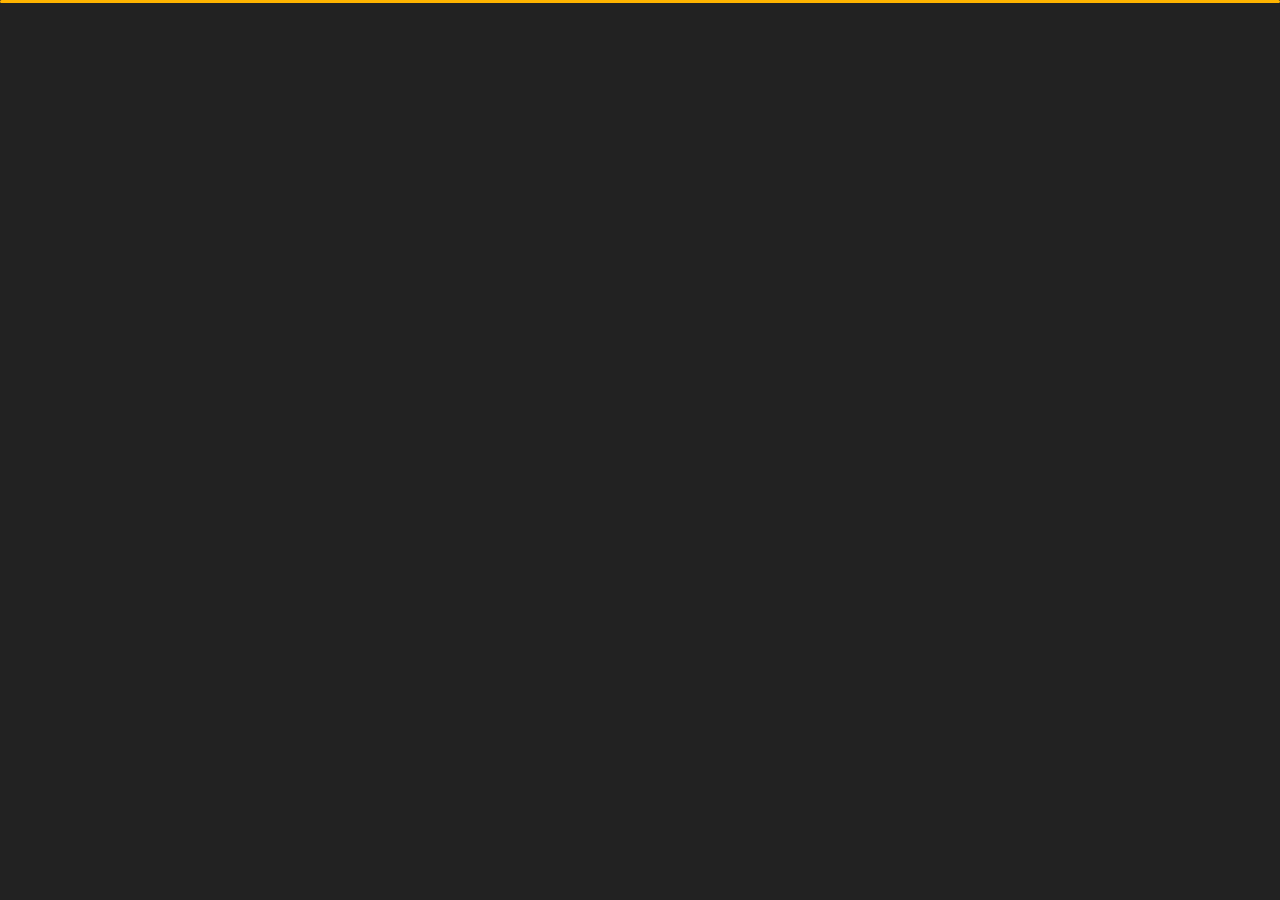
<file: contact.html>
<!DOCTYPE html>
<html lang="en">


<head>
    <meta charset="utf-8">
    <title>Contact - Personal Portfolio</title>
    <meta name="viewport" content="width=device-width, initial-scale=1">
    <link rel="shortcut icon" href="img/code.ico" type="image/x-icon" />
    <!-- Template Google Fonts -->
    <link href="https://fonts.googleapis.com/css?family=Poppins:400,400i,500,500i,600,600i,700,700i,800,800i,900,900i"
        rel="stylesheet">
    <link href="https://fonts.googleapis.com/css?family=Open+Sans:300,400,400i,600,600i,700" rel="stylesheet">

    <!-- Template CSS Files -->
    <link href="css/bootstrap.min.css" rel="stylesheet">
    <link href="css/preloader.min.css" rel="stylesheet">
    <link href="css/circle.css" rel="stylesheet">
    <link href="css/font-awesome.min.css" rel="stylesheet">
    <link href="css/fm.revealator.jquery.min.css" rel="stylesheet">
    <link href="css/style.css" rel="stylesheet">

    <!-- CSS Skin File -->
    <link href="css/skins/yellow.css" rel="stylesheet">

    <!-- Live Style Switcher - demo only -->
    <link rel="alternate stylesheet" type="text/css" title="blue" href="css/skins/blue.css" />
    <link rel="alternate stylesheet" type="text/css" title="green" href="css/skins/green.css" />
    <link rel="alternate stylesheet" type="text/css" title="yellow" href="css/skins/yellow.css" />
    <link rel="alternate stylesheet" type="text/css" title="blueviolet" href="css/skins/blueviolet.css" />
    <link rel="alternate stylesheet" type="text/css" title="goldenrod" href="css/skins/goldenrod.css" />
    <link rel="alternate stylesheet" type="text/css" title="magenta" href="css/skins/magenta.css" />
    <link rel="alternate stylesheet" type="text/css" title="orange" href="css/skins/orange.css" />
    <link rel="alternate stylesheet" type="text/css" title="purple" href="css/skins/purple.css" />
    <link rel="alternate stylesheet" type="text/css" title="red" href="css/skins/red.css" />
    <link rel="alternate stylesheet" type="text/css" title="yellowgreen" href="css/skins/yellowgreen.css" />
    <link rel="stylesheet" type="text/css" href="css/styleswitcher.css" />

    <!-- Modernizr JS File -->
    <script src="js/modernizr.custom.js"></script>
</head>

<body class="contact">
    <!-- Live Style Switcher Starts - demo only -->
    <div id="switcher" class="">
        <div class="content-switcher">
            <h4>STYLE SWITCHER</h4>
            <ul>
                <li>
                    <a href="#" onclick="setActiveStyleSheet('purple');" title="purple" class="color"><img
                            src="img/styleswitcher/purple.png" alt="purple" /></a>
                </li>
                <li>
                    <a href="#" onclick="setActiveStyleSheet('red');" title="red" class="color"><img
                            src="img/styleswitcher/red.png" alt="red" /></a>
                </li>
                <li>
                    <a href="#" onclick="setActiveStyleSheet('blueviolet');" title="blueviolet" class="color"><img
                            src="img/styleswitcher/blueviolet.png" alt="blueviolet" /></a>
                </li>
                <li>
                    <a href="#" onclick="setActiveStyleSheet('blue');" title="blue" class="color"><img
                            src="img/styleswitcher/blue.png" alt="blue" /></a>
                </li>
                <li>
                    <a href="#" onclick="setActiveStyleSheet('goldenrod');" title="goldenrod" class="color"><img
                            src="img/styleswitcher/goldenrod.png" alt="goldenrod" /></a>
                </li>
                <li>
                    <a href="#" onclick="setActiveStyleSheet('magenta');" title="magenta" class="color"><img
                            src="img/styleswitcher/magenta.png" alt="magenta" /></a>
                </li>
                <li>
                    <a href="#" onclick="setActiveStyleSheet('yellowgreen');" title="yellowgreen" class="color"><img
                            src="img/styleswitcher/yellowgreen.png" alt="yellowgreen" /></a>
                </li>
                <li>
                    <a href="#" onclick="setActiveStyleSheet('orange');" title="orange" class="color"><img
                            src="img/styleswitcher/orange.png" alt="orange" /></a>
                </li>
                <li>
                    <a href="#" onclick="setActiveStyleSheet('green');" title="green" class="color"><img
                            src="img/styleswitcher/green.png" alt="green" /></a>
                </li>
                <li>
                    <a href="#" onclick="setActiveStyleSheet('yellow');" title="yellow" class="color"><img
                            src="img/styleswitcher/yellow.png" alt="yellow" /></a>
                </li>
            </ul>

            <div id="hideSwitcher">&times;</div>
        </div>
    </div>
    <div id="showSwitcher" class="styleSecondColor"><i class="fa fa-cog fa-spin"></i></div>
    <!-- Live Style Switcher Ends - demo only -->
    <!-- Header Starts -->
    <header class="header" id="navbar-collapse-toggle">
        <!-- Fixed Navigation Starts -->
        <ul class="icon-menu d-none d-lg-block revealator-slideup revealator-once revealator-delay1">
            <li class="icon-box">
                <i class="fa fa-home"></i>
                <a href="index.html">
                    <h2>Home</h2>
                </a>
            </li>
            <li class="icon-box">
                <i class="fa fa-user"></i>
                <a href="about.html">
                    <h2>About</h2>
                </a>
            </li>
            <li class="icon-box">
                <i class="fa fa-briefcase"></i>
                <a href="portfolio.html">
                    <h2>Portfolio</h2>
                </a>
            </li>
            <li class="icon-box active">
                <i class="fa fa-envelope-open"></i>
                <a href="contact.html">
                    <h2>Contact</h2>
                </a>
            </li>
            <li class="icon-box">
                <i class="fa fa-comments"></i>
                <a href="blog.html">
                    <h2>Blog</h2>
                </a>
            </li>
        </ul>
        <!-- Fixed Navigation Ends -->
        <!-- Mobile Menu Starts -->
        <nav role="navigation" class="d-block d-lg-none">
            <div id="menuToggle">
                <input type="checkbox" />
                <span></span>
                <span></span>
                <span></span>
                <ul class="list-unstyled" id="menu">
                    <li><a href="index.html"><i class="fa fa-home"></i><span>Home</span></a></li>
                    <li><a href="about.html"><i class="fa fa-user"></i><span>About</span></a></li>
                    <li><a href="portfolio.html"><i class="fa fa-folder-open"></i><span>Portfolio</span></a></li>
                    <li class="active"><a href="contact.html"><i
                                class="fa fa-envelope-open"></i><span>Contact</span></a></li>
                    <li><a href="blog.html"><i class="fa fa-comments"></i><span>Blog</span></a></li>
                </ul>
            </div>
        </nav>
        <!-- Mobile Menu Ends -->
    </header>
    <!-- Header Ends -->
    <!-- Page Title Starts -->
    <section class="title-section text-left text-sm-center revealator-slideup revealator-once revealator-delay1">
        <h1>get in <span>touch</span></h1>
        <span class="title-bg">contact</span>
    </section>
    <!-- Page Title Ends -->
    <!-- Main Content Starts -->
    <section class="main-content revealator-slideup revealator-once revealator-delay1">
        <div class="container">
            <div class="row">
                <!-- Left Side Starts -->
                <div class="col-12 col-lg-4">
                    <h3 class="text-uppercase custom-title mb-0 ft-wt-600 pb-3">Don't be shy !</h3>
                    <p class="open-sans-font mb-3">Feel free to get in touch with me. I am always open to discussing new
                        projects, creative ideas or opportunities to be part of your visions.</p>
                    <p class="open-sans-font custom-span-contact position-relative">
                        <i class="fa fa-envelope-open position-absolute"></i>
                        <span class="d-block">mail me</span>arifulislamwasim@gmail.com
                    </p>
                    <p class="open-sans-font custom-span-contact position-relative">
                        <i class="fa fa-phone-square position-absolute"></i>
                        <span class="d-block">call me</span>+880 1621090819
                    </p>
                    <ul class="social list-unstyled pt-1 mb-5">
                        <li class="linkedin"><a title="Linkedin" target="_blank"
                                href="https://www.linkedin.com/in/md-ariful-islam-2020/"><i
                                    class="fa fa-linkedin"></i></a>
                        </li>

                        <li class="twitter"><a title="Twitter" target="_blank" href="https://twitter.com/ArifulWasim"><i
                                    class="fa fa-twitter"></i></a>
                        </li>

                        <li class="github"><a title="Github" target="_blank" href="https://github.com/Arif016210"><i
                                    class="fa fa-github"></i></a>
                        </li>

                        <li class="facebook"><a title="Facebook" target="_blank"
                                href="https://www.facebook.com/ariful.9820/"><i class="fa fa-facebook"></i></a>
                        </li>

                    </ul>
                </div>
                <!-- Left Side Ends -->
                <!-- Contact Form Starts -->
                <div class="col-12 col-lg-8">
                    <form class="contactform">
                        <div class="contactform">
                            <div class="row">
                                <div class="col-12 col-md-4">
                                    <input type="text" name="name" placeholder="YOUR NAME">
                                </div>
                                <div class="col-12 col-md-4">
                                    <input type="email" name="email" placeholder="YOUR EMAIL">
                                </div>
                                <div class="col-12 col-md-4">
                                    <input type="text" name="subject" placeholder="YOUR SUBJECT">
                                </div>
                                <div class="col-12">
                                    <textarea name="message" placeholder="YOUR MESSAGE"></textarea>
                                    <button type="submit" class="btn btn-contact">Send Message</button>
                                </div>

                            </div>
                        </div>
                    </form>
                </div>
                <!-- Contact Form Ends -->
            </div>
        </div>

    </section>
    <!-- Template JS Files -->
    <script src="js/jquery-3.5.0.min.js"></script>
    <script src="js/styleswitcher.js"></script>
    <script src="js/preloader.min.js"></script>
    <script src="js/fm.revealator.jquery.min.js"></script>
    <script src="js/imagesloaded.pkgd.min.js"></script>
    <script src="js/masonry.pkgd.min.js"></script>
    <script src="js/classie.js"></script>
    <script src="js/cbpGridGallery.js"></script>
    <script src="js/jquery.hoverdir.js"></script>
    <script src="js/popper.min.js"></script>
    <script src="js/bootstrap.js"></script>
    <script src="js/custom.js"></script>

</body>


</html>
</file>
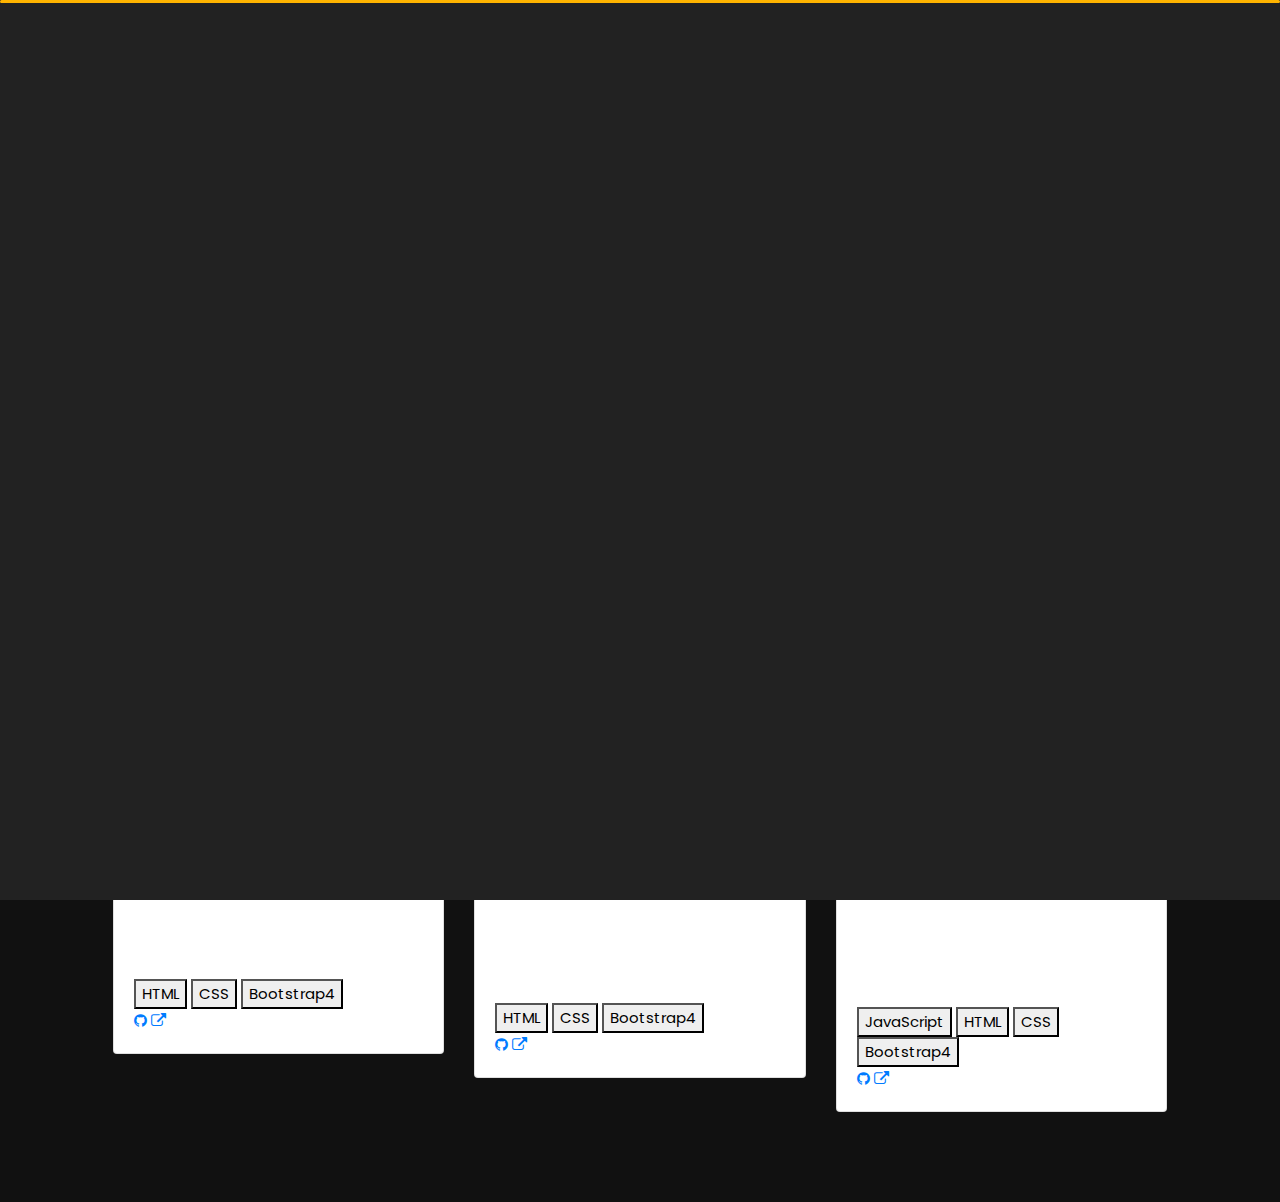
<file: portfolio.html>
<!DOCTYPE html>
<html lang="en">


<head>
    <meta charset="utf-8">
    <title>Portfolio - Personal Portfolio</title>
    <meta name="viewport" content="width=device-width, initial-scale=1">
    <link rel="shortcut icon" href="img/code.ico" type="image/x-icon" />
    <!-- Template Google Fonts -->
    <link href="https://fonts.googleapis.com/css?family=Poppins:400,400i,500,500i,600,600i,700,700i,800,800i,900,900i"
        rel="stylesheet">
    <link href="https://fonts.googleapis.com/css?family=Open+Sans:300,400,400i,600,600i,700" rel="stylesheet">

    <!-- Template CSS Files -->
    <link href="css/bootstrap.min.css" rel="stylesheet">
    <link href="css/preloader.min.css" rel="stylesheet">
    <link href="css/circle.css" rel="stylesheet">
    <link href="css/font-awesome.min.css" rel="stylesheet">
    <link href="css/fm.revealator.jquery.min.css" rel="stylesheet">
    <link href="css/style.css" rel="stylesheet">

    <!-- CSS Skin File -->
    <link href="css/skins/yellow.css" rel="stylesheet">

    <!-- Live Style Switcher - demo only -->
    <link rel="alternate stylesheet" type="text/css" title="blue" href="css/skins/blue.css" />
    <link rel="alternate stylesheet" type="text/css" title="green" href="css/skins/green.css" />
    <link rel="alternate stylesheet" type="text/css" title="yellow" href="css/skins/yellow.css" />
    <link rel="alternate stylesheet" type="text/css" title="blueviolet" href="css/skins/blueviolet.css" />
    <link rel="alternate stylesheet" type="text/css" title="goldenrod" href="css/skins/goldenrod.css" />
    <link rel="alternate stylesheet" type="text/css" title="magenta" href="css/skins/magenta.css" />
    <link rel="alternate stylesheet" type="text/css" title="orange" href="css/skins/orange.css" />
    <link rel="alternate stylesheet" type="text/css" title="purple" href="css/skins/purple.css" />
    <link rel="alternate stylesheet" type="text/css" title="red" href="css/skins/red.css" />
    <link rel="alternate stylesheet" type="text/css" title="yellowgreen" href="css/skins/yellowgreen.css" />
    <link rel="stylesheet" type="text/css" href="css/styleswitcher.css" />

    <!-- Modernizr JS File -->
    <script src="js/modernizr.custom.js"></script>
</head>

<body class="portfolio">
    <!-- Live Style Switcher Starts - demo only -->
    <div id="switcher" class="">
        <div class="content-switcher">
            <h4>STYLE SWITCHER</h4>
            <ul>
                <li>
                    <a href="#" onclick="setActiveStyleSheet('purple');" title="purple" class="color"><img
                            src="img/styleswitcher/purple.png" alt="purple" /></a>
                </li>
                <li>
                    <a href="#" onclick="setActiveStyleSheet('red');" title="red" class="color"><img
                            src="img/styleswitcher/red.png" alt="red" /></a>
                </li>
                <li>
                    <a href="#" onclick="setActiveStyleSheet('blueviolet');" title="blueviolet" class="color"><img
                            src="img/styleswitcher/blueviolet.png" alt="blueviolet" /></a>
                </li>
                <li>
                    <a href="#" onclick="setActiveStyleSheet('blue');" title="blue" class="color"><img
                            src="img/styleswitcher/blue.png" alt="blue" /></a>
                </li>
                <li>
                    <a href="#" onclick="setActiveStyleSheet('goldenrod');" title="goldenrod" class="color"><img
                            src="img/styleswitcher/goldenrod.png" alt="goldenrod" /></a>
                </li>
                <li>
                    <a href="#" onclick="setActiveStyleSheet('magenta');" title="magenta" class="color"><img
                            src="img/styleswitcher/magenta.png" alt="magenta" /></a>
                </li>
                <li>
                    <a href="#" onclick="setActiveStyleSheet('yellowgreen');" title="yellowgreen" class="color"><img
                            src="img/styleswitcher/yellowgreen.png" alt="yellowgreen" /></a>
                </li>
                <li>
                    <a href="#" onclick="setActiveStyleSheet('orange');" title="orange" class="color"><img
                            src="img/styleswitcher/orange.png" alt="orange" /></a>
                </li>
                <li>
                    <a href="#" onclick="setActiveStyleSheet('green');" title="green" class="color"><img
                            src="img/styleswitcher/green.png" alt="green" /></a>
                </li>
                <li>
                    <a href="#" onclick="setActiveStyleSheet('yellow');" title="yellow" class="color"><img
                            src="img/styleswitcher/yellow.png" alt="yellow" /></a>
                </li>
            </ul>

            <div id="hideSwitcher">&times;</div>
        </div>
    </div>
    <div id="showSwitcher" class="styleSecondColor"><i class="fa fa-cog fa-spin"></i></div>
    <!-- Live Style Switcher Ends - demo only -->
    <!-- Header Starts -->
    <header class="header" id="navbar-collapse-toggle">
        <!-- Fixed Navigation Starts -->
        <ul class="icon-menu d-none d-lg-block revealator-slideup revealator-once revealator-delay1">
            <li class="icon-box">
                <i class="fa fa-home"></i>
                <a href="index.html">
                    <h2>Home</h2>
                </a>
            </li>
            <li class="icon-box">
                <i class="fa fa-user"></i>
                <a href="about.html">
                    <h2>About</h2>
                </a>
            </li>
            <li class="icon-box active">
                <i class="fa fa-briefcase"></i>
                <a href="portfolio.html">
                    <h2>Portfolio</h2>
                </a>
            </li>
            <li class="icon-box">
                <i class="fa fa-envelope-open"></i>
                <a href="contact.html">
                    <h2>Contact</h2>
                </a>
            </li>
            <li class="icon-box">
                <i class="fa fa-comments"></i>
                <a href="blog.html">
                    <h2>Blog</h2>
                </a>
            </li>
        </ul>
        <!-- Fixed Navigation Ends -->
        <!-- Mobile Menu Starts -->
        <nav role="navigation" class="d-block d-lg-none">
            <div id="menuToggle">
                <input type="checkbox" />
                <span></span>
                <span></span>
                <span></span>
                <ul class="list-unstyled" id="menu">
                    <li><a href="index.html"><i class="fa fa-home"></i><span>Home</span></a></li>
                    <li><a href="about.html"><i class="fa fa-user"></i><span>About</span></a></li>
                    <li class="active"><a href="portfolio.html"><i
                                class="fa fa-folder-open"></i><span>Portfolio</span></a></li>
                    <li><a href="contact.html"><i class="fa fa-envelope-open"></i><span>Contact</span></a></li>
                    <li><a href="blog.html"><i class="fa fa-comments"></i><span>Blog</span></a></li>
                </ul>
            </div>
        </nav>
        <!-- Mobile Menu Ends -->
    </header>
    <!-- Header Ends -->

    <!-- Page Title Starts -->
    <section class="title-section text-left text-sm-center revealator-slideup revealator-once revealator-delay1">
        <h1>my <span>portfolio</span></h1>
        <span class="title-bg">works</span>
    </section>
    <!-- Page Title Ends -->






    <!-- Main Content Starts -->
    <section class="main-content revealator-slideup revealator-once revealator-delay1">
        <div class="container">
            <!-- Articles Starts -->
            <div class="row">
                <!-- Article Starts -->
                <div class="col-12 col-md-6 col-lg-6 col-xl-4 mb-30">
                    <div class="card">
                        <img class="card-img-top" src="img/projects/Creative.png" alt="Card image cap">
                        <div class="card-body">
                            <h4 class="card-title">Creative Agency</h4>
                            <p class="card-text">This is a full-stack project. Nice looking front page, this project
                                includes clients & admin panel, Dashboard, google login, etc.</p>
                            <div class="card-technology">
                                <button>React</button>
                                <button>Node.js</button>
                                <button>Express.js</button>
                                <button>MongoDB</button>
                                <button>Firebase</button>
                                <button>Bootstrap4</button>
                            </div>
                            <div class="card-link">
                                <a title="Facebook" target="_blank"
                                    href="https://github.com/Arif016210/creative-agency-client-demo"><i
                                        class="fa fa-github"></i></a>
                                <a title="Facebook" target="_blank"
                                    href="https://objective-hawking-823ada.netlify.app/"><i
                                        class="fa fa-external-link"></i></a>
                            </div>

                        </div>
                    </div>
                </div>



                <div class="col-12 col-md-6 col-lg-6 col-xl-4 mb-30">
                    <div class="card">
                        <img class="card-img-top" src="img/projects/travel.png" alt="Card image cap">
                        <div class="card-body">
                            <h4 class="card-title">Travel Guru</h4>
                            <p class="card-text">This is a simple React hotel management project. This project very
                                helpful to Hotel owner & Customer.</p>
                            <div class="card-technology">
                                <button>React</button>
                                <button>Firebase</button>
                                <button>React Bootstrap</button>
                                <button>Google Map</button>
                            </div>
                            <div class="card-link">
                                <a title="Github" target="_blank"
                                    href="https://github.com/Arif016210/travel-guru-firebase-project"><i
                                        class="fa fa-github"></i></a>
                                <a title="Link" target="_blank" href="https://eloquent-bose-b439e8.netlify.app/"><i
                                        class="fa fa-external-link"></i></a>


                            </div>

                        </div>
                    </div>
                </div>

                <div class="col-12 col-md-6 col-lg-6 col-xl-4 mb-30">
                    <div class="card">
                        <img class="card-img-top" src="img/projects/online.png" alt="Card image cap">
                        <div class="card-body">
                            <h4 class="card-title">Online Class</h4>
                            <p class="card-text">A single page React Online class app.This project show some paid
                                course, then couse description, & course price.Very nice feature this project enroll
                                system.
                            </p>
                            <div class="card-technology">
                                <button>React</button>
                                <button>React Bootstrap</button>
                                <button>HTMl</button>
                                <button>CSS</button>
                            </div>
                            <div class="card-link">
                                <a title="Github" target="_blank"
                                    href="https://github.com/Arif016210/Arif016210-online-class-website-react-assignment"><i
                                        class=" fa fa-github"></i></a>
                                <a title="Link" target="_blank" href="https://sleepy-brahmagupta-3b099a.netlify.app/"><i
                                        class="fa fa-external-link"></i></a>
                            </div>

                        </div>
                    </div>
                </div>


                <div class="col-12 col-md-6 col-lg-6 col-xl-4 mb-30">
                    <div class="card">
                        <img class="card-img-top" src="img/projects/school.png" alt="Card image cap">
                        <div class="card-body">
                            <h4 class="card-title">E-School</h4>
                            <p class="card-text">Convert To PSD to Bootstrap4. This Project is fully responsive site.
                            </p>
                            <div class="card-technology">
                                <button>HTML</button>
                                <button>CSS</button>
                                <button>Bootstrap4</button>
                            </div>
                            <div class="card-link">
                                <a title="Github" target="_blank"
                                    href="https://github.com/Arif016210/E-School-Bootstrap-Project"><i
                                        class="fa fa-github"></i></a>
                                <a title="Link" target="_blank"
                                    href="https://arif016210.github.io/E-School-Bootstrap-Project/"><i
                                        class="fa fa-external-link"></i></a>
                            </div>

                        </div>
                    </div>
                </div>


                <div class="col-12 col-md-6 col-lg-6 col-xl-4 mb-30">
                    <div class="card">
                        <img class="card-img-top" src="img/projects/car.png" alt="Card image cap">
                        <div class="card-body">
                            <h4 class="card-title">Cash-for-Cars-Place</h4>
                            <p class="card-text">Convert To PSD to Bootstrap4. This is Multi page site This Project is
                                fully responsive site.
                            </p>
                            <div class="card-technology">
                                <button>HTML</button>
                                <button>CSS</button>
                                <button>Bootstrap4</button>
                            </div>
                            <div class="card-link">
                                <a title="Github" target="_blank"
                                    href="https://github.com/Arif016210/Cash-for-Cars-Place"><i
                                        class="fa fa-github"></i></a>
                                <a title="Link" target="_blank"
                                    href="https://arif016210.github.io/Cash-for-Cars-Place/"><i
                                        class="fa fa-external-link"></i></a>
                            </div>

                        </div>
                    </div>
                </div>


                <div class="col-12 col-md-6 col-lg-6 col-xl-4 mb-30">
                    <div class="card">
                        <img class="card-img-top" src="img/projects/hard.png" alt="Card image cap">
                        <div class="card-body">
                            <h4 class="card-title">Hard Rocking</h4>
                            <p class="card-text">A single page Javascript Music lyrics search app. This project includes
                                javascript,API. This is beautiful app.
                            </p>
                            <div class="card-technology">
                                <button>JavaScript</button>
                                <button>HTML</button>
                                <button>CSS</button>
                                <button>Bootstrap4</button>
                            </div>
                            <div class="card-link">
                                <a title="Github" target="_blank"
                                    href="https://github.com/Arif016210/Hard-Rock-API--Assignment"><i
                                        class="fa fa-github"></i></a>
                                <a title="Link" target="_blank"
                                    href="https://arif016210.github.io/Hard-Rock-API--Assignment/"><i
                                        class="fa fa-external-link"></i></a>
                            </div>

                        </div>
                    </div>
                </div>

                <!-- Articles Ends -->
            </div>

    </section>
    <!-- Main Content Ends -->





    <!-- <article class="portfolio-container">
        <div class="post-thumb">
            <a href="blog-post.html" class="d-block position-relative overflow-hidden">
                <img src="img/blog/blog-post-1.jpg" class="img-fluid" alt="Blog Post">
            </a>
        </div>
        <div class="portfolio-content">
            <div class="entry-header">
                <h3>Comming Soon!</h3>
            </div>
            <div class="entry-content open-sans-font">
                <p>Lorem ipsum dolor sit amet, consetetur sadipscing elitr, sed diam nonumy eirmod
                    tempor invidunt ut labore...
                </p>
            </div>
            <div>
                <button>React</button>
            </div>
            <div>
                <a title="Linkedin" target="_blank"
                    href="https://www.linkedin.com/in/md-ariful-islam-2020/"><i
                        class="fa fa-linkedin"></i></a>
                <a title="Twitter" target="_blank" href="https://twitter.com/ArifulWasim"><i
                        class="fa fa-twitter"></i></a>
            </div>
        </div>
    </article> -->





    <!-- Template JS Files -->
    <script src="js/jquery-3.5.0.min.js"></script>
    <script src="js/styleswitcher.js"></script>
    <script src="js/preloader.min.js"></script>
    <script src="js/fm.revealator.jquery.min.js"></script>
    <script src="js/imagesloaded.pkgd.min.js"></script>
    <script src="js/masonry.pkgd.min.js"></script>
    <script src="js/classie.js"></script>
    <script src="js/cbpGridGallery.js"></script>
    <script src="js/jquery.hoverdir.js"></script>
    <script src="js/popper.min.js"></script>
    <script src="js/bootstrap.js"></script>
    <script src="js/custom.js"></script>

</body>

</html>
</file>
<file: css/circle.css>
.rect-auto,
.c100.p51 .slice,
.c100.p52 .slice,
.c100.p53 .slice,
.c100.p54 .slice,
.c100.p55 .slice,
.c100.p56 .slice,
.c100.p57 .slice,
.c100.p58 .slice,
.c100.p59 .slice,
.c100.p60 .slice,
.c100.p61 .slice,
.c100.p62 .slice,
.c100.p63 .slice,
.c100.p64 .slice,
.c100.p65 .slice,
.c100.p66 .slice,
.c100.p67 .slice,
.c100.p68 .slice,
.c100.p69 .slice,
.c100.p70 .slice,
.c100.p71 .slice,
.c100.p72 .slice,
.c100.p73 .slice,
.c100.p74 .slice,
.c100.p75 .slice,
.c100.p76 .slice,
.c100.p77 .slice,
.c100.p78 .slice,
.c100.p79 .slice,
.c100.p80 .slice,
.c100.p81 .slice,
.c100.p82 .slice,
.c100.p83 .slice,
.c100.p84 .slice,
.c100.p85 .slice,
.c100.p86 .slice,
.c100.p87 .slice,
.c100.p88 .slice,
.c100.p89 .slice,
.c100.p90 .slice,
.c100.p91 .slice,
.c100.p92 .slice,
.c100.p93 .slice,
.c100.p94 .slice,
.c100.p95 .slice,
.c100.p96 .slice,
.c100.p97 .slice,
.c100.p98 .slice,
.c100.p99 .slice,
.c100.p100 .slice {
  clip: rect(auto, auto, auto, auto);
}
.pie,
.c100 .bar,
.c100.p51 .fill,
.c100.p52 .fill,
.c100.p53 .fill,
.c100.p54 .fill,
.c100.p55 .fill,
.c100.p56 .fill,
.c100.p57 .fill,
.c100.p58 .fill,
.c100.p59 .fill,
.c100.p60 .fill,
.c100.p61 .fill,
.c100.p62 .fill,
.c100.p63 .fill,
.c100.p64 .fill,
.c100.p65 .fill,
.c100.p66 .fill,
.c100.p67 .fill,
.c100.p68 .fill,
.c100.p69 .fill,
.c100.p70 .fill,
.c100.p71 .fill,
.c100.p72 .fill,
.c100.p73 .fill,
.c100.p74 .fill,
.c100.p75 .fill,
.c100.p76 .fill,
.c100.p77 .fill,
.c100.p78 .fill,
.c100.p79 .fill,
.c100.p80 .fill,
.c100.p81 .fill,
.c100.p82 .fill,
.c100.p83 .fill,
.c100.p84 .fill,
.c100.p85 .fill,
.c100.p86 .fill,
.c100.p87 .fill,
.c100.p88 .fill,
.c100.p89 .fill,
.c100.p90 .fill,
.c100.p91 .fill,
.c100.p92 .fill,
.c100.p93 .fill,
.c100.p94 .fill,
.c100.p95 .fill,
.c100.p96 .fill,
.c100.p97 .fill,
.c100.p98 .fill,
.c100.p99 .fill,
.c100.p100 .fill {
  position: absolute;
  border: 0.08em solid #307bbb;
  width: 0.84em;
  height: 0.84em;
  clip: rect(0em, 0.5em, 1em, 0em);
  border-radius: 50%;
  -webkit-transform: rotate(0deg);
  -moz-transform: rotate(0deg);
  -ms-transform: rotate(0deg);
  -o-transform: rotate(0deg);
  transform: rotate(0deg);
}
.pie-fill,
.c100.p51 .bar:after,
.c100.p51 .fill,
.c100.p52 .bar:after,
.c100.p52 .fill,
.c100.p53 .bar:after,
.c100.p53 .fill,
.c100.p54 .bar:after,
.c100.p54 .fill,
.c100.p55 .bar:after,
.c100.p55 .fill,
.c100.p56 .bar:after,
.c100.p56 .fill,
.c100.p57 .bar:after,
.c100.p57 .fill,
.c100.p58 .bar:after,
.c100.p58 .fill,
.c100.p59 .bar:after,
.c100.p59 .fill,
.c100.p60 .bar:after,
.c100.p60 .fill,
.c100.p61 .bar:after,
.c100.p61 .fill,
.c100.p62 .bar:after,
.c100.p62 .fill,
.c100.p63 .bar:after,
.c100.p63 .fill,
.c100.p64 .bar:after,
.c100.p64 .fill,
.c100.p65 .bar:after,
.c100.p65 .fill,
.c100.p66 .bar:after,
.c100.p66 .fill,
.c100.p67 .bar:after,
.c100.p67 .fill,
.c100.p68 .bar:after,
.c100.p68 .fill,
.c100.p69 .bar:after,
.c100.p69 .fill,
.c100.p70 .bar:after,
.c100.p70 .fill,
.c100.p71 .bar:after,
.c100.p71 .fill,
.c100.p72 .bar:after,
.c100.p72 .fill,
.c100.p73 .bar:after,
.c100.p73 .fill,
.c100.p74 .bar:after,
.c100.p74 .fill,
.c100.p75 .bar:after,
.c100.p75 .fill,
.c100.p76 .bar:after,
.c100.p76 .fill,
.c100.p77 .bar:after,
.c100.p77 .fill,
.c100.p78 .bar:after,
.c100.p78 .fill,
.c100.p79 .bar:after,
.c100.p79 .fill,
.c100.p80 .bar:after,
.c100.p80 .fill,
.c100.p81 .bar:after,
.c100.p81 .fill,
.c100.p82 .bar:after,
.c100.p82 .fill,
.c100.p83 .bar:after,
.c100.p83 .fill,
.c100.p84 .bar:after,
.c100.p84 .fill,
.c100.p85 .bar:after,
.c100.p85 .fill,
.c100.p86 .bar:after,
.c100.p86 .fill,
.c100.p87 .bar:after,
.c100.p87 .fill,
.c100.p88 .bar:after,
.c100.p88 .fill,
.c100.p89 .bar:after,
.c100.p89 .fill,
.c100.p90 .bar:after,
.c100.p90 .fill,
.c100.p91 .bar:after,
.c100.p91 .fill,
.c100.p92 .bar:after,
.c100.p92 .fill,
.c100.p93 .bar:after,
.c100.p93 .fill,
.c100.p94 .bar:after,
.c100.p94 .fill,
.c100.p95 .bar:after,
.c100.p95 .fill,
.c100.p96 .bar:after,
.c100.p96 .fill,
.c100.p97 .bar:after,
.c100.p97 .fill,
.c100.p98 .bar:after,
.c100.p98 .fill,
.c100.p99 .bar:after,
.c100.p99 .fill,
.c100.p100 .bar:after,
.c100.p100 .fill {
  -webkit-transform: rotate(180deg);
  -moz-transform: rotate(180deg);
  -ms-transform: rotate(180deg);
  -o-transform: rotate(180deg);
  transform: rotate(180deg);
}
.c100 {
  position: relative;
  font-size: 120px;
  width: 1em;
  height: 1em;
  border-radius: 50%;
  float: left;
  margin: 0 0.1em 0.1em 0;
  background-color: #cccccc;
}
.c100 *,
.c100 *:before,
.c100 *:after {
  -webkit-box-sizing: content-box;
  -moz-box-sizing: content-box;
  box-sizing: content-box;
}
.c100.center {
  float: none;
  margin: 0 auto;
}
.c100.big {
  font-size: 240px;
}
.c100.small {
  font-size: 80px;
}
.c100 > span {
  position: absolute;
  width: 100%;
  z-index: 1;
  left: 0;
  top: 0;
  width: 5em;
  line-height: 5em;
  font-size: 0.2em;
  color: #cccccc;
  display: block;
  text-align: center;
  white-space: nowrap;
  -webkit-transition-property: all;
  -moz-transition-property: all;
  -o-transition-property: all;
  transition-property: all;
  -webkit-transition-duration: 0.2s;
  -moz-transition-duration: 0.2s;
  -o-transition-duration: 0.2s;
  transition-duration: 0.2s;
  -webkit-transition-timing-function: ease-out;
  -moz-transition-timing-function: ease-out;
  -o-transition-timing-function: ease-out;
  transition-timing-function: ease-out;
}
.c100:after {
  position: absolute;
  top: 0.08em;
  left: 0.08em;
  display: block;
  content: " ";
  border-radius: 50%;
  background-color: #f5f5f5;
  width: 0.84em;
  height: 0.84em;
  -webkit-transition-property: all;
  -moz-transition-property: all;
  -o-transition-property: all;
  transition-property: all;
  -webkit-transition-duration: 0.2s;
  -moz-transition-duration: 0.2s;
  -o-transition-duration: 0.2s;
  transition-duration: 0.2s;
  -webkit-transition-timing-function: ease-in;
  -moz-transition-timing-function: ease-in;
  -o-transition-timing-function: ease-in;
  transition-timing-function: ease-in;
}
.c100 .slice {
  position: absolute;
  width: 1em;
  height: 1em;
  clip: rect(0em, 1em, 1em, 0.5em);
}
.c100.p1 .bar {
  -webkit-transform: rotate(3.6deg);
  -moz-transform: rotate(3.6deg);
  -ms-transform: rotate(3.6deg);
  -o-transform: rotate(3.6deg);
  transform: rotate(3.6deg);
}
.c100.p2 .bar {
  -webkit-transform: rotate(7.2deg);
  -moz-transform: rotate(7.2deg);
  -ms-transform: rotate(7.2deg);
  -o-transform: rotate(7.2deg);
  transform: rotate(7.2deg);
}
.c100.p3 .bar {
  -webkit-transform: rotate(10.8deg);
  -moz-transform: rotate(10.8deg);
  -ms-transform: rotate(10.8deg);
  -o-transform: rotate(10.8deg);
  transform: rotate(10.8deg);
}
.c100.p4 .bar {
  -webkit-transform: rotate(14.4deg);
  -moz-transform: rotate(14.4deg);
  -ms-transform: rotate(14.4deg);
  -o-transform: rotate(14.4deg);
  transform: rotate(14.4deg);
}
.c100.p5 .bar {
  -webkit-transform: rotate(18deg);
  -moz-transform: rotate(18deg);
  -ms-transform: rotate(18deg);
  -o-transform: rotate(18deg);
  transform: rotate(18deg);
}
.c100.p6 .bar {
  -webkit-transform: rotate(21.6deg);
  -moz-transform: rotate(21.6deg);
  -ms-transform: rotate(21.6deg);
  -o-transform: rotate(21.6deg);
  transform: rotate(21.6deg);
}
.c100.p7 .bar {
  -webkit-transform: rotate(25.2deg);
  -moz-transform: rotate(25.2deg);
  -ms-transform: rotate(25.2deg);
  -o-transform: rotate(25.2deg);
  transform: rotate(25.2deg);
}
.c100.p8 .bar {
  -webkit-transform: rotate(28.8deg);
  -moz-transform: rotate(28.8deg);
  -ms-transform: rotate(28.8deg);
  -o-transform: rotate(28.8deg);
  transform: rotate(28.8deg);
}
.c100.p9 .bar {
  -webkit-transform: rotate(32.4deg);
  -moz-transform: rotate(32.4deg);
  -ms-transform: rotate(32.4deg);
  -o-transform: rotate(32.4deg);
  transform: rotate(32.4deg);
}
.c100.p10 .bar {
  -webkit-transform: rotate(36deg);
  -moz-transform: rotate(36deg);
  -ms-transform: rotate(36deg);
  -o-transform: rotate(36deg);
  transform: rotate(36deg);
}
.c100.p11 .bar {
  -webkit-transform: rotate(39.6deg);
  -moz-transform: rotate(39.6deg);
  -ms-transform: rotate(39.6deg);
  -o-transform: rotate(39.6deg);
  transform: rotate(39.6deg);
}
.c100.p12 .bar {
  -webkit-transform: rotate(43.2deg);
  -moz-transform: rotate(43.2deg);
  -ms-transform: rotate(43.2deg);
  -o-transform: rotate(43.2deg);
  transform: rotate(43.2deg);
}
.c100.p13 .bar {
  -webkit-transform: rotate(46.800000000000004deg);
  -moz-transform: rotate(46.800000000000004deg);
  -ms-transform: rotate(46.800000000000004deg);
  -o-transform: rotate(46.800000000000004deg);
  transform: rotate(46.800000000000004deg);
}
.c100.p14 .bar {
  -webkit-transform: rotate(50.4deg);
  -moz-transform: rotate(50.4deg);
  -ms-transform: rotate(50.4deg);
  -o-transform: rotate(50.4deg);
  transform: rotate(50.4deg);
}
.c100.p15 .bar {
  -webkit-transform: rotate(54deg);
  -moz-transform: rotate(54deg);
  -ms-transform: rotate(54deg);
  -o-transform: rotate(54deg);
  transform: rotate(54deg);
}
.c100.p16 .bar {
  -webkit-transform: rotate(57.6deg);
  -moz-transform: rotate(57.6deg);
  -ms-transform: rotate(57.6deg);
  -o-transform: rotate(57.6deg);
  transform: rotate(57.6deg);
}
.c100.p17 .bar {
  -webkit-transform: rotate(61.2deg);
  -moz-transform: rotate(61.2deg);
  -ms-transform: rotate(61.2deg);
  -o-transform: rotate(61.2deg);
  transform: rotate(61.2deg);
}
.c100.p18 .bar {
  -webkit-transform: rotate(64.8deg);
  -moz-transform: rotate(64.8deg);
  -ms-transform: rotate(64.8deg);
  -o-transform: rotate(64.8deg);
  transform: rotate(64.8deg);
}
.c100.p19 .bar {
  -webkit-transform: rotate(68.4deg);
  -moz-transform: rotate(68.4deg);
  -ms-transform: rotate(68.4deg);
  -o-transform: rotate(68.4deg);
  transform: rotate(68.4deg);
}
.c100.p20 .bar {
  -webkit-transform: rotate(72deg);
  -moz-transform: rotate(72deg);
  -ms-transform: rotate(72deg);
  -o-transform: rotate(72deg);
  transform: rotate(72deg);
}
.c100.p21 .bar {
  -webkit-transform: rotate(75.60000000000001deg);
  -moz-transform: rotate(75.60000000000001deg);
  -ms-transform: rotate(75.60000000000001deg);
  -o-transform: rotate(75.60000000000001deg);
  transform: rotate(75.60000000000001deg);
}
.c100.p22 .bar {
  -webkit-transform: rotate(79.2deg);
  -moz-transform: rotate(79.2deg);
  -ms-transform: rotate(79.2deg);
  -o-transform: rotate(79.2deg);
  transform: rotate(79.2deg);
}
.c100.p23 .bar {
  -webkit-transform: rotate(82.8deg);
  -moz-transform: rotate(82.8deg);
  -ms-transform: rotate(82.8deg);
  -o-transform: rotate(82.8deg);
  transform: rotate(82.8deg);
}
.c100.p24 .bar {
  -webkit-transform: rotate(86.4deg);
  -moz-transform: rotate(86.4deg);
  -ms-transform: rotate(86.4deg);
  -o-transform: rotate(86.4deg);
  transform: rotate(86.4deg);
}
.c100.p25 .bar {
  -webkit-transform: rotate(90deg);
  -moz-transform: rotate(90deg);
  -ms-transform: rotate(90deg);
  -o-transform: rotate(90deg);
  transform: rotate(90deg);
}
.c100.p26 .bar {
  -webkit-transform: rotate(93.60000000000001deg);
  -moz-transform: rotate(93.60000000000001deg);
  -ms-transform: rotate(93.60000000000001deg);
  -o-transform: rotate(93.60000000000001deg);
  transform: rotate(93.60000000000001deg);
}
.c100.p27 .bar {
  -webkit-transform: rotate(97.2deg);
  -moz-transform: rotate(97.2deg);
  -ms-transform: rotate(97.2deg);
  -o-transform: rotate(97.2deg);
  transform: rotate(97.2deg);
}
.c100.p28 .bar {
  -webkit-transform: rotate(100.8deg);
  -moz-transform: rotate(100.8deg);
  -ms-transform: rotate(100.8deg);
  -o-transform: rotate(100.8deg);
  transform: rotate(100.8deg);
}
.c100.p29 .bar {
  -webkit-transform: rotate(104.4deg);
  -moz-transform: rotate(104.4deg);
  -ms-transform: rotate(104.4deg);
  -o-transform: rotate(104.4deg);
  transform: rotate(104.4deg);
}
.c100.p30 .bar {
  -webkit-transform: rotate(108deg);
  -moz-transform: rotate(108deg);
  -ms-transform: rotate(108deg);
  -o-transform: rotate(108deg);
  transform: rotate(108deg);
}
.c100.p31 .bar {
  -webkit-transform: rotate(111.60000000000001deg);
  -moz-transform: rotate(111.60000000000001deg);
  -ms-transform: rotate(111.60000000000001deg);
  -o-transform: rotate(111.60000000000001deg);
  transform: rotate(111.60000000000001deg);
}
.c100.p32 .bar {
  -webkit-transform: rotate(115.2deg);
  -moz-transform: rotate(115.2deg);
  -ms-transform: rotate(115.2deg);
  -o-transform: rotate(115.2deg);
  transform: rotate(115.2deg);
}
.c100.p33 .bar {
  -webkit-transform: rotate(118.8deg);
  -moz-transform: rotate(118.8deg);
  -ms-transform: rotate(118.8deg);
  -o-transform: rotate(118.8deg);
  transform: rotate(118.8deg);
}
.c100.p34 .bar {
  -webkit-transform: rotate(122.4deg);
  -moz-transform: rotate(122.4deg);
  -ms-transform: rotate(122.4deg);
  -o-transform: rotate(122.4deg);
  transform: rotate(122.4deg);
}
.c100.p35 .bar {
  -webkit-transform: rotate(126deg);
  -moz-transform: rotate(126deg);
  -ms-transform: rotate(126deg);
  -o-transform: rotate(126deg);
  transform: rotate(126deg);
}
.c100.p36 .bar {
  -webkit-transform: rotate(129.6deg);
  -moz-transform: rotate(129.6deg);
  -ms-transform: rotate(129.6deg);
  -o-transform: rotate(129.6deg);
  transform: rotate(129.6deg);
}
.c100.p37 .bar {
  -webkit-transform: rotate(133.20000000000002deg);
  -moz-transform: rotate(133.20000000000002deg);
  -ms-transform: rotate(133.20000000000002deg);
  -o-transform: rotate(133.20000000000002deg);
  transform: rotate(133.20000000000002deg);
}
.c100.p38 .bar {
  -webkit-transform: rotate(136.8deg);
  -moz-transform: rotate(136.8deg);
  -ms-transform: rotate(136.8deg);
  -o-transform: rotate(136.8deg);
  transform: rotate(136.8deg);
}
.c100.p39 .bar {
  -webkit-transform: rotate(140.4deg);
  -moz-transform: rotate(140.4deg);
  -ms-transform: rotate(140.4deg);
  -o-transform: rotate(140.4deg);
  transform: rotate(140.4deg);
}
.c100.p40 .bar {
  -webkit-transform: rotate(144deg);
  -moz-transform: rotate(144deg);
  -ms-transform: rotate(144deg);
  -o-transform: rotate(144deg);
  transform: rotate(144deg);
}
.c100.p41 .bar {
  -webkit-transform: rotate(147.6deg);
  -moz-transform: rotate(147.6deg);
  -ms-transform: rotate(147.6deg);
  -o-transform: rotate(147.6deg);
  transform: rotate(147.6deg);
}
.c100.p42 .bar {
  -webkit-transform: rotate(151.20000000000002deg);
  -moz-transform: rotate(151.20000000000002deg);
  -ms-transform: rotate(151.20000000000002deg);
  -o-transform: rotate(151.20000000000002deg);
  transform: rotate(151.20000000000002deg);
}
.c100.p43 .bar {
  -webkit-transform: rotate(154.8deg);
  -moz-transform: rotate(154.8deg);
  -ms-transform: rotate(154.8deg);
  -o-transform: rotate(154.8deg);
  transform: rotate(154.8deg);
}
.c100.p44 .bar {
  -webkit-transform: rotate(158.4deg);
  -moz-transform: rotate(158.4deg);
  -ms-transform: rotate(158.4deg);
  -o-transform: rotate(158.4deg);
  transform: rotate(158.4deg);
}
.c100.p45 .bar {
  -webkit-transform: rotate(162deg);
  -moz-transform: rotate(162deg);
  -ms-transform: rotate(162deg);
  -o-transform: rotate(162deg);
  transform: rotate(162deg);
}
.c100.p46 .bar {
  -webkit-transform: rotate(165.6deg);
  -moz-transform: rotate(165.6deg);
  -ms-transform: rotate(165.6deg);
  -o-transform: rotate(165.6deg);
  transform: rotate(165.6deg);
}
.c100.p47 .bar {
  -webkit-transform: rotate(169.20000000000002deg);
  -moz-transform: rotate(169.20000000000002deg);
  -ms-transform: rotate(169.20000000000002deg);
  -o-transform: rotate(169.20000000000002deg);
  transform: rotate(169.20000000000002deg);
}
.c100.p48 .bar {
  -webkit-transform: rotate(172.8deg);
  -moz-transform: rotate(172.8deg);
  -ms-transform: rotate(172.8deg);
  -o-transform: rotate(172.8deg);
  transform: rotate(172.8deg);
}
.c100.p49 .bar {
  -webkit-transform: rotate(176.4deg);
  -moz-transform: rotate(176.4deg);
  -ms-transform: rotate(176.4deg);
  -o-transform: rotate(176.4deg);
  transform: rotate(176.4deg);
}
.c100.p50 .bar {
  -webkit-transform: rotate(180deg);
  -moz-transform: rotate(180deg);
  -ms-transform: rotate(180deg);
  -o-transform: rotate(180deg);
  transform: rotate(180deg);
}
.c100.p51 .bar {
  -webkit-transform: rotate(183.6deg);
  -moz-transform: rotate(183.6deg);
  -ms-transform: rotate(183.6deg);
  -o-transform: rotate(183.6deg);
  transform: rotate(183.6deg);
}
.c100.p52 .bar {
  -webkit-transform: rotate(187.20000000000002deg);
  -moz-transform: rotate(187.20000000000002deg);
  -ms-transform: rotate(187.20000000000002deg);
  -o-transform: rotate(187.20000000000002deg);
  transform: rotate(187.20000000000002deg);
}
.c100.p53 .bar {
  -webkit-transform: rotate(190.8deg);
  -moz-transform: rotate(190.8deg);
  -ms-transform: rotate(190.8deg);
  -o-transform: rotate(190.8deg);
  transform: rotate(190.8deg);
}
.c100.p54 .bar {
  -webkit-transform: rotate(194.4deg);
  -moz-transform: rotate(194.4deg);
  -ms-transform: rotate(194.4deg);
  -o-transform: rotate(194.4deg);
  transform: rotate(194.4deg);
}
.c100.p55 .bar {
  -webkit-transform: rotate(198deg);
  -moz-transform: rotate(198deg);
  -ms-transform: rotate(198deg);
  -o-transform: rotate(198deg);
  transform: rotate(198deg);
}
.c100.p56 .bar {
  -webkit-transform: rotate(201.6deg);
  -moz-transform: rotate(201.6deg);
  -ms-transform: rotate(201.6deg);
  -o-transform: rotate(201.6deg);
  transform: rotate(201.6deg);
}
.c100.p57 .bar {
  -webkit-transform: rotate(205.20000000000002deg);
  -moz-transform: rotate(205.20000000000002deg);
  -ms-transform: rotate(205.20000000000002deg);
  -o-transform: rotate(205.20000000000002deg);
  transform: rotate(205.20000000000002deg);
}
.c100.p58 .bar {
  -webkit-transform: rotate(208.8deg);
  -moz-transform: rotate(208.8deg);
  -ms-transform: rotate(208.8deg);
  -o-transform: rotate(208.8deg);
  transform: rotate(208.8deg);
}
.c100.p59 .bar {
  -webkit-transform: rotate(212.4deg);
  -moz-transform: rotate(212.4deg);
  -ms-transform: rotate(212.4deg);
  -o-transform: rotate(212.4deg);
  transform: rotate(212.4deg);
}
.c100.p60 .bar {
  -webkit-transform: rotate(216deg);
  -moz-transform: rotate(216deg);
  -ms-transform: rotate(216deg);
  -o-transform: rotate(216deg);
  transform: rotate(216deg);
}
.c100.p61 .bar {
  -webkit-transform: rotate(219.6deg);
  -moz-transform: rotate(219.6deg);
  -ms-transform: rotate(219.6deg);
  -o-transform: rotate(219.6deg);
  transform: rotate(219.6deg);
}
.c100.p62 .bar {
  -webkit-transform: rotate(223.20000000000002deg);
  -moz-transform: rotate(223.20000000000002deg);
  -ms-transform: rotate(223.20000000000002deg);
  -o-transform: rotate(223.20000000000002deg);
  transform: rotate(223.20000000000002deg);
}
.c100.p63 .bar {
  -webkit-transform: rotate(226.8deg);
  -moz-transform: rotate(226.8deg);
  -ms-transform: rotate(226.8deg);
  -o-transform: rotate(226.8deg);
  transform: rotate(226.8deg);
}
.c100.p64 .bar {
  -webkit-transform: rotate(230.4deg);
  -moz-transform: rotate(230.4deg);
  -ms-transform: rotate(230.4deg);
  -o-transform: rotate(230.4deg);
  transform: rotate(230.4deg);
}
.c100.p65 .bar {
  -webkit-transform: rotate(234deg);
  -moz-transform: rotate(234deg);
  -ms-transform: rotate(234deg);
  -o-transform: rotate(234deg);
  transform: rotate(234deg);
}
.c100.p66 .bar {
  -webkit-transform: rotate(237.6deg);
  -moz-transform: rotate(237.6deg);
  -ms-transform: rotate(237.6deg);
  -o-transform: rotate(237.6deg);
  transform: rotate(237.6deg);
}
.c100.p67 .bar {
  -webkit-transform: rotate(241.20000000000002deg);
  -moz-transform: rotate(241.20000000000002deg);
  -ms-transform: rotate(241.20000000000002deg);
  -o-transform: rotate(241.20000000000002deg);
  transform: rotate(241.20000000000002deg);
}
.c100.p68 .bar {
  -webkit-transform: rotate(244.8deg);
  -moz-transform: rotate(244.8deg);
  -ms-transform: rotate(244.8deg);
  -o-transform: rotate(244.8deg);
  transform: rotate(244.8deg);
}
.c100.p69 .bar {
  -webkit-transform: rotate(248.4deg);
  -moz-transform: rotate(248.4deg);
  -ms-transform: rotate(248.4deg);
  -o-transform: rotate(248.4deg);
  transform: rotate(248.4deg);
}
.c100.p70 .bar {
  -webkit-transform: rotate(252deg);
  -moz-transform: rotate(252deg);
  -ms-transform: rotate(252deg);
  -o-transform: rotate(252deg);
  transform: rotate(252deg);
}
.c100.p71 .bar {
  -webkit-transform: rotate(255.6deg);
  -moz-transform: rotate(255.6deg);
  -ms-transform: rotate(255.6deg);
  -o-transform: rotate(255.6deg);
  transform: rotate(255.6deg);
}
.c100.p72 .bar {
  -webkit-transform: rotate(259.2deg);
  -moz-transform: rotate(259.2deg);
  -ms-transform: rotate(259.2deg);
  -o-transform: rotate(259.2deg);
  transform: rotate(259.2deg);
}
.c100.p73 .bar {
  -webkit-transform: rotate(262.8deg);
  -moz-transform: rotate(262.8deg);
  -ms-transform: rotate(262.8deg);
  -o-transform: rotate(262.8deg);
  transform: rotate(262.8deg);
}
.c100.p74 .bar {
  -webkit-transform: rotate(266.40000000000003deg);
  -moz-transform: rotate(266.40000000000003deg);
  -ms-transform: rotate(266.40000000000003deg);
  -o-transform: rotate(266.40000000000003deg);
  transform: rotate(266.40000000000003deg);
}
.c100.p75 .bar {
  -webkit-transform: rotate(270deg);
  -moz-transform: rotate(270deg);
  -ms-transform: rotate(270deg);
  -o-transform: rotate(270deg);
  transform: rotate(270deg);
}
.c100.p76 .bar {
  -webkit-transform: rotate(273.6deg);
  -moz-transform: rotate(273.6deg);
  -ms-transform: rotate(273.6deg);
  -o-transform: rotate(273.6deg);
  transform: rotate(273.6deg);
}
.c100.p77 .bar {
  -webkit-transform: rotate(277.2deg);
  -moz-transform: rotate(277.2deg);
  -ms-transform: rotate(277.2deg);
  -o-transform: rotate(277.2deg);
  transform: rotate(277.2deg);
}
.c100.p78 .bar {
  -webkit-transform: rotate(280.8deg);
  -moz-transform: rotate(280.8deg);
  -ms-transform: rotate(280.8deg);
  -o-transform: rotate(280.8deg);
  transform: rotate(280.8deg);
}
.c100.p79 .bar {
  -webkit-transform: rotate(284.40000000000003deg);
  -moz-transform: rotate(284.40000000000003deg);
  -ms-transform: rotate(284.40000000000003deg);
  -o-transform: rotate(284.40000000000003deg);
  transform: rotate(284.40000000000003deg);
}
.c100.p80 .bar {
  -webkit-transform: rotate(288deg);
  -moz-transform: rotate(288deg);
  -ms-transform: rotate(288deg);
  -o-transform: rotate(288deg);
  transform: rotate(288deg);
}
.c100.p81 .bar {
  -webkit-transform: rotate(291.6deg);
  -moz-transform: rotate(291.6deg);
  -ms-transform: rotate(291.6deg);
  -o-transform: rotate(291.6deg);
  transform: rotate(291.6deg);
}
.c100.p82 .bar {
  -webkit-transform: rotate(295.2deg);
  -moz-transform: rotate(295.2deg);
  -ms-transform: rotate(295.2deg);
  -o-transform: rotate(295.2deg);
  transform: rotate(295.2deg);
}
.c100.p83 .bar {
  -webkit-transform: rotate(298.8deg);
  -moz-transform: rotate(298.8deg);
  -ms-transform: rotate(298.8deg);
  -o-transform: rotate(298.8deg);
  transform: rotate(298.8deg);
}
.c100.p84 .bar {
  -webkit-transform: rotate(302.40000000000003deg);
  -moz-transform: rotate(302.40000000000003deg);
  -ms-transform: rotate(302.40000000000003deg);
  -o-transform: rotate(302.40000000000003deg);
  transform: rotate(302.40000000000003deg);
}
.c100.p85 .bar {
  -webkit-transform: rotate(306deg);
  -moz-transform: rotate(306deg);
  -ms-transform: rotate(306deg);
  -o-transform: rotate(306deg);
  transform: rotate(306deg);
}
.c100.p86 .bar {
  -webkit-transform: rotate(309.6deg);
  -moz-transform: rotate(309.6deg);
  -ms-transform: rotate(309.6deg);
  -o-transform: rotate(309.6deg);
  transform: rotate(309.6deg);
}
.c100.p87 .bar {
  -webkit-transform: rotate(313.2deg);
  -moz-transform: rotate(313.2deg);
  -ms-transform: rotate(313.2deg);
  -o-transform: rotate(313.2deg);
  transform: rotate(313.2deg);
}
.c100.p88 .bar {
  -webkit-transform: rotate(316.8deg);
  -moz-transform: rotate(316.8deg);
  -ms-transform: rotate(316.8deg);
  -o-transform: rotate(316.8deg);
  transform: rotate(316.8deg);
}
.c100.p89 .bar {
  -webkit-transform: rotate(320.40000000000003deg);
  -moz-transform: rotate(320.40000000000003deg);
  -ms-transform: rotate(320.40000000000003deg);
  -o-transform: rotate(320.40000000000003deg);
  transform: rotate(320.40000000000003deg);
}
.c100.p90 .bar {
  -webkit-transform: rotate(324deg);
  -moz-transform: rotate(324deg);
  -ms-transform: rotate(324deg);
  -o-transform: rotate(324deg);
  transform: rotate(324deg);
}
.c100.p91 .bar {
  -webkit-transform: rotate(327.6deg);
  -moz-transform: rotate(327.6deg);
  -ms-transform: rotate(327.6deg);
  -o-transform: rotate(327.6deg);
  transform: rotate(327.6deg);
}
.c100.p92 .bar {
  -webkit-transform: rotate(331.2deg);
  -moz-transform: rotate(331.2deg);
  -ms-transform: rotate(331.2deg);
  -o-transform: rotate(331.2deg);
  transform: rotate(331.2deg);
}
.c100.p93 .bar {
  -webkit-transform: rotate(334.8deg);
  -moz-transform: rotate(334.8deg);
  -ms-transform: rotate(334.8deg);
  -o-transform: rotate(334.8deg);
  transform: rotate(334.8deg);
}
.c100.p94 .bar {
  -webkit-transform: rotate(338.40000000000003deg);
  -moz-transform: rotate(338.40000000000003deg);
  -ms-transform: rotate(338.40000000000003deg);
  -o-transform: rotate(338.40000000000003deg);
  transform: rotate(338.40000000000003deg);
}
.c100.p95 .bar {
  -webkit-transform: rotate(342deg);
  -moz-transform: rotate(342deg);
  -ms-transform: rotate(342deg);
  -o-transform: rotate(342deg);
  transform: rotate(342deg);
}
.c100.p96 .bar {
  -webkit-transform: rotate(345.6deg);
  -moz-transform: rotate(345.6deg);
  -ms-transform: rotate(345.6deg);
  -o-transform: rotate(345.6deg);
  transform: rotate(345.6deg);
}
.c100.p97 .bar {
  -webkit-transform: rotate(349.2deg);
  -moz-transform: rotate(349.2deg);
  -ms-transform: rotate(349.2deg);
  -o-transform: rotate(349.2deg);
  transform: rotate(349.2deg);
}
.c100.p98 .bar {
  -webkit-transform: rotate(352.8deg);
  -moz-transform: rotate(352.8deg);
  -ms-transform: rotate(352.8deg);
  -o-transform: rotate(352.8deg);
  transform: rotate(352.8deg);
}
.c100.p99 .bar {
  -webkit-transform: rotate(356.40000000000003deg);
  -moz-transform: rotate(356.40000000000003deg);
  -ms-transform: rotate(356.40000000000003deg);
  -o-transform: rotate(356.40000000000003deg);
  transform: rotate(356.40000000000003deg);
}
.c100.p100 .bar {
  -webkit-transform: rotate(360deg);
  -moz-transform: rotate(360deg);
  -ms-transform: rotate(360deg);
  -o-transform: rotate(360deg);
  transform: rotate(360deg);
}
.c100:hover {
  cursor: default;
}

.c100.dark {
  background-color: #777777;
}
.c100.dark .bar,
.c100.dark .fill {
  border-color: #c6ff00 !important;
}
.c100.dark > span {
  color: #777777;
}
.c100.dark:after {
  background-color: #666666;
}
.c100.dark:hover > span {
  color: #c6ff00;
}
.c100.green .bar,
.c100.green .fill {
  border-color: #4db53c !important;
}
.c100.green:hover > span {
  color: #4db53c;
}
.c100.green.dark .bar,
.c100.green.dark .fill {
  border-color: #5fd400 !important;
}
.c100.green.dark:hover > span {
  color: #5fd400;
}
.c100.orange .bar,
.c100.orange .fill {
  border-color: #dd9d22 !important;
}
.c100.orange:hover > span {
  color: #dd9d22;
}
.c100.orange.dark .bar,
.c100.orange.dark .fill {
  border-color: #e08833 !important;
}
.c100.orange.dark:hover > span {
  color: #e08833;
}
</file>
<file: css/style.css>
/*
Template Name: Tunis - Personal Portfolio
Author: celtano
Author URI: http://themeforest.net/user/celtano
Description: Tunis - Personal Portfolio
Version: 1.0
*/

/*------------------------------------------------------------------
[Table of contents]
	+ General
	    - Miscellaneous
		- Light Body
		- Buttons
		- Page Title
	+ Header
		- Desktop Navigation
		- Mobile Navigation
	+ Pages
		- Homepage
		+ About
		    - Personal Info List
			- Box Stats
			- Resume
			- Skills
		+ Portfolio
		    - Grid
		    + Slideshow
                - Embedded Videos
                - Carousel
                - Navigation
        + Contact
            - Left Side
            - Contact Form
		+ Blog
            - Latest Posts
            - Pagination
	- Responsive Design Styles
-------------------------------------------------------------------*/

/* [ GENERAL ] */
/*================================================== */

/*** Miscellaneous ***/

html {
  overflow-x: hidden;
  height: 100%;
}

body {
  font-family: 'Poppins', sans-serif;
  font-size: 15px;
  color: #fff;
  font-weight: 500;
  line-height: 1.6;
  position: relative;
  background-size: cover;
  background-position: center;
  height: 100%;
  width: 100%;
  background-color: #111;
}

.poppins-font {
  font-family: 'Poppins', sans-serif;
}

.open-sans-font {
  font-family: 'Open Sans', sans-serif;
}

hr.separator {
  border-top: 1px solid #252525;
  margin: 70px auto 55px;
  max-width: 40%;
}

.ft-wt-600 {
  font-weight: 600;
}

.mb-30 {
  margin-bottom: 30px;
}

.no-transform {
  transform: none !important;
}

.custom-title {
  padding-bottom: 22px;
  font-size: 26px;
}

/*** Light Body ***/

body.light {
  color: #666;
  background-color: #fff;
}

body.home.light .home-details h1 span {
  color: #666;
}

body.home.light .home-details h6 {
  color: #777;
}

body.home.light .bg {
  background-image: url(../img/light.jpg);
  background-size: cover;
  background-repeat: no-repeat;
  background-position: top;
  box-shadow: 0 0 7px rgba(0,0,0,.3);
}

body.light .preloader .black_wall {
  background-color: #eee;
}

body.light .preloader {
  background-color: #fff;
}

body.light .title-section h1 {
  color: #666;
}

body.light .title-bg {
  color: rgba(30, 37, 48, 0.07);
}

body.light.about .box-stats {
  border: 1px solid #ddd;
}

body.light.about .c100,
body.light.about .resume-box .time {
  background-color: #eee;
}

body.light.about .resume-box .time,
body.light.about .resume-box p {
  color: #666;
}

body.light.about .resume-box .place:before {
  background-color: #666;
}

body.light.about  .resume-box li:after {
  border-left: 1px solid #ddd;
}

body.light.about .c100 > span {
  color: #666;
}

body.light.about .c100:after {
  background-color: #fff;
}

body.light.portfolio .slideshow figure {
  background-color: #fff;
}

body.light.portfolio .slideshow ul > li:after {
  background: rgba(255,255,255,0.77);
}

body.light.portfolio .slideshow {
  background: rgba(0,0,0,0.7);
}

body.light.contact .contactform input[type=text],
body.light.contact .contactform input[type=email],
body.light.contact .contactform textarea {
  background-color: #fff;
  border: 1px solid #ddd;
  color: #666;
}

body.light.contact  ul.social li a {
  color: #666;
  background: #eee;
}

body.light.contact  ul.social li a:hover {
  color: #fff;
}

body.light.blog .post-content {
  background-color: #f2f2f2;
}

body.light.blog .post-content .entry-header h3 a {
  color: #666;
}

body.light.blog .page-link {
  color: #666;
  background-color: #eee;
  border: 1px solid #eee;
}

body.light.blog-post .meta {
  color: #888;
}

body.light.blog .page-item.active .page-link {
  color: #fff;
}

body.light hr.separator {
  border-top: 1px solid #ddd;
}

@media (min-width: 992px) {
  body.light .header ul.icon-menu li.icon-box {
    background-color: #eee;
  }

  body.light .header ul.icon-menu li.icon-box i {
    color: #666;
  }

  body.light .header ul.icon-menu li.icon-box.active,
  body.light .header ul.icon-menu li.icon-box:hover,
  body.light .header ul.icon-menu li.icon-box.active i,
  body.light .header ul.icon-menu li.icon-box:hover i {
    color: #fff;
  }
}

@media (max-width: 991px) {

  body.light .main-img-mobile {
    border: 4px solid #eee;
  }

  body.light #menuToggle {
    border: 1px solid #ddd;
  }

  body.light #menuToggle,
  body.light #menu {
    background: #eee;
  }

  body.light #menuToggle > span,
  body.light #menuToggle input:checked ~ span {
    background: #666;
  }

  body.light #menu li a {
    color: #666;
  }

  body.light #menu li:after {
    background: #ddd;
  }

  body.light.portfolio .slideshow nav {
    background: #eee;
    border-bottom: 1px solid #ddd;
  }

  body.light.portfolio .slideshow nav span img {
    display: none;
  }

  body.light.portfolio .slideshow nav span.nav-next {
    background-image: url("../img/projects/navigation/right-arrow.png");
    background-size: cover;
  }

  body.light.portfolio .slideshow nav span.nav-prev {
    background-image: url("../img/projects/navigation/left-arrow.png");
    background-size: cover;
  }

  body.light.portfolio .slideshow nav span.nav-close {
    background-image: url("../img/projects/navigation/close-button.png");
    background-size: cover;
  }

  body.light.portfolio .slideshow nav span.nav-next,
  body.light.portfolio .slideshow nav span.nav-prev {
    top: 51px;
  }

  body.light.portfolio .slideshow {
    background: #fff;
  }
}

@media (max-width: 576px) {
  body.light .title-section {
    background: #eee;
    border-bottom: 1px solid #ddd;
  }

  body.light #menuToggle {
    border: 0;
  }

  body.light.portfolio .slideshow nav span.nav-next,
  body.light.portfolio .slideshow nav span.nav-prev {
    top: 31px;
  }
}
/*** Buttons ***/
.btn {
  box-shadow: none !important;
  border-radius: 26px;
  font-weight: 500;
  height: 46px;
  line-height: 46px;
  font-size: 15px;
  text-transform: uppercase;
  color: #fff;
  padding: 0 40px;
  outline: none !important;
  overflow: hidden;
  display: inline-block;
  position: relative;
  font-family: 'Poppins', sans-serif;
  letter-spacing: .5px;
  border: 0;
}

.btn,
.btn:hover,
.btn:focus {
  color: #fff;
  text-decoration: none;
}

/*** Page Title ***/

.title-section {
  margin: 0 auto;
  width: 100%;
  position: relative;
  padding: 80px 0;
}

.title-section h1 {
  font-size: 56px;
  font-weight: 900;
  color: #fff;
  text-transform: uppercase;
  margin: 0;
}

.title-bg {
  font-size: 110px;
  left: 0;
  letter-spacing: 10px;
  line-height: 0.7;
  position: absolute;
  right: 0;
  top: 50%;
  text-transform: uppercase;
  font-weight: 800;
  -webkit-transform: translateY(-50%);
  -moz-transform: translateY(-50%);
  -ms-transform: translateY(-50%);
  -o-transform: translateY(-50%);
  transform: translateY(-50%);
  color: rgba(255, 255, 255, 0.07);
}

/* [ HEADER ] */
/*================================================== */

/*** Desktop Navigation ***/

@media (min-width: 992px) {

  /*** Navigation ***/

  .header {
    position: fixed;
    right: 30px;
    bottom: 0;
    z-index: 3;
    display: flex;
    align-items: center;
    height: calc(100vh - 200px);
    top: 100px;
    opacity: 1;
    transition: opacity 0.3s;
    -webkit-transition: opacity 0.3s;
  }

  .header.hide-header {
    z-index: 0 !important;
    opacity: 0;
  }

  .header ul.icon-menu {
    margin: 0;
    padding: 0;
  }

  .header ul.icon-menu li.icon-box {
    width: 50px;
    height: 50px;
    list-style: none;
    position: relative;
    display: flex;
    align-items: center;
    transition: .3s;
    margin: 20px 0;
    border-radius: 50%;
    background: #2b2a2a;
  }

  .header ul.icon-menu li.icon-box i {
    color: #ddd;
    font-size: 19px;
    transition: .3s;
  }

  .header ul.icon-menu li.icon-box.active,
  .header ul.icon-menu li.icon-box:hover,
  .header ul.icon-menu li.icon-box.active i,
  .header ul.icon-menu li.icon-box:hover i {
    color: #fff;
  }

  .header .icon-box h2 {
    font-size: 15px;
    font-weight: 500;
  }

  .header .icon-box a {
    display: block;
    padding: 0;
    width: 50px;
    height: 50px;
  }

  .header .icon-box i.fa {
    position: absolute;
    pointer-events: none;
  }

  .header .icon-menu i {
    left: 0;
    right: 0;
    margin: 0 auto;
    display: block;
    text-align: center;
    font-size: 35px;
    top: 15px;
  }

  .header .icon-box h2 {
    z-index: -1;
    position: absolute;
    top: 0;
    right: 0;
    opacity: 0;
    color: #fff;
    line-height: 50px;
    font-weight: 500;
    transition: all .3s;
    border-radius: 30px;
    text-transform: uppercase;
    padding: 0 25px 0 30px;
    height: 50px;
  }

  .header .icon-box a:hover h2 {
    opacity: 1;
    right: 27px;
    margin: 0;
    text-align: center;
    border-radius: 30px 0 0 30px;
  }
}

/* [ Pages ] */
/*================================================== */

/*** Homepage ***/

.home .color-block {
  position: fixed;
  height: 200%;
  width: 100%;
  transform: rotate(-15deg);
  left: -83%;
  top: -50%;
}

.home .bg {
  background-image: url(../img/img-arif1.jpg);
  background-size: cover;
  background-repeat: no-repeat;
  background-position: top;
  height: calc(100vh - 60px);
  z-index: 111;
  border-radius: 15px;
  left: 30px;
  top: 30px;
  box-shadow: 0 0 7px rgba(0,0,0,.9);
}

.home .container-home {
  display: flex;
  align-items: center;
  min-height: 100%;
}

.home .home-details > div {
  max-width: 550px;
  margin: 0 auto;
}

.home .home-details h1 {
  font-size: 45px;
  line-height: 45px;
  font-weight: 700;
  margin: 18px 0 10px;
}

.home .home-details h1 span {
  color: #fff;
  font-weight: 600;
}

.home .home-details h4 {
  color: #eee;
  font-size: 22px;
  font-weight: 400;
  display: block;
}
.home .home-details h3 li {
  display: inline;
  margin-right:10px;
}

.home .home-details p {
  margin: 10px 0 23px;
  font-size: 16px;
  line-height: 32px;
  margin-top: 20px;
}

/*** About ***/

.about .main-content {
  padding-bottom: 20px;
}
.about .main-content .center {
    display: block;
    margin-left: auto;
    margin-right: auto;
    width: 50%;
  }

.about .main-content .about-img {
  height: 250px;
  width: 250px;
  border-radius: 50%;
  margin-bottom: 20px;;
}
.about .main-content .about-text h4 span{
  font-size: 40px;
  letter-spacing: 8px;
  margin-left: 15px;
  font-weight: 800;
}
.about .main-content .skill-section{
  margin-top:40px;
  margin-bottom: 50px;
}
.about .main-content .skill-section h1{
  text-align:center;
  letter-spacing: 10px;
  font-weight: 700;
}
.about .main-content .skill-content{
  margin:20px;
}
.about .main-content .skill-content button{
  border-radius:10px;
  font-weight:600;
  height: 35px;
  border: none;
  margin-top: 10px;
}
.about .main-content .skill-content h4{
  margin-bottom:15px;
}









/* Personal Info List */

.about .about-list li:not(:last-child) {
  padding-bottom: 20px;
}

.about .about-list .title {
  opacity: .8;
  text-transform: capitalize;
}

.about .about-list .value {
  font-weight: 600;
}

/* Box Stats */

.about .box-stats {
  padding: 20px 30px 25px 40px;
  border-radius: 5px;
  border: 1px solid #252525;
}

.about .box-stats.with-margin {
  margin-bottom: 30px;
}

.about .box-stats h3 {
  position: relative;
  display: inline-block;
  margin: 0;
  font-size: 50px;
  font-weight: 700;
}

.about .box-stats h3:after {
  content: '+';
  position: absolute;
  right: -24px;
  font-size: 33px;
  font-weight: 300;
  top: 2px;
}

.about .box-stats p {
  padding-left: 45px;
}

.about .box-stats p:before {
  content: "";
  position: absolute;
  left: 0;
  top: 13px;
  width: 30px;
  height: 1px;
  background: #777;
}

/* Resume */

.about .resume-box ul {
  margin: 0;
  padding: 0;
  list-style: none;
}

.about .resume-box li {
  position: relative;
  padding: 0 20px 0 60px;
  margin: 0 0 50px;
}

.about .resume-box li:after {
  content: "";
  position: absolute;
  top: 0;
  left: 20px;
  bottom: 0;
  border-left: 1px solid #333;
}

.about .resume-box .icon {
  width: 40px;
  height: 40px;
  position: absolute;
  left: 0;
  right: 0;
  line-height: 40px;
  text-align: center;
  z-index: 1;
  border-radius: 50%;
  color: #fff;
  background-color: #252525;
}

.about .resume-box .time {
  color: #fff;
  font-size: 12px;
  padding: 1px 10px;
  display: inline-block;
  margin-bottom: 12px;
  border-radius: 20px;
  font-weight: 600;
  background-color: #252525;
  opacity: .8;
}

.about .resume-box h5 {
  font-size: 18px;
  margin: 7px 0 10px;
}

.about .resume-box p {
  margin: 0;
  color: #eee;
  font-size: 14px;
}

.about .resume-box .place {
  opacity: .8;
  font-weight: 600;
  font-size: 15px;
  position: relative;
  padding-left: 26px;
}

.about .resume-box .place:before {
  position: absolute;
  content: '';
  width: 10px;
  height: 2px;
  background-color: #fff;
  left: 7px;
  top: 9px;
  opacity: .8;
}

/* Skills */

.about .c100 {
  float: none !important;
  margin: 0 auto;
  background-color: #252525;
}

.about .c100 > span {
  color: #fff;
}

.about .c100:after {
  background-color: #111;
}

/*** Portfolio ***/
.portfolio .main-content {
  padding-bottom: 60px;
  margin-top: -15px;
}

/* Grid */

.portfolio .grid-gallery ul {
  list-style: none;
  margin: 0;
  padding: 0;
}

.portfolio .grid-gallery figure {
  margin: 0;
}

.portfolio .grid-gallery figure img {
  display: block;
  width: 100%;
  border-radius: 5px;
  transition: .3s;
}

.portfolio .grid-wrap {
  margin: 0 auto;
}

.portfolio .grid {
  margin: 0 auto;
}

.portfolio .grid li {
  width: 33.333333%;
  float: left;
  cursor: pointer;
  padding: 15px;
}

.portfolio .grid figure {
  -webkit-transition: 0.3s;
  transition: 0.3s;
  border-radius: 5px;
  padding: 0;
  position: relative;
  overflow: hidden;
}

.portfolio .grid figure img {
  display: block;
  position: relative;
}

.portfolio .grid li a {
  overflow: hidden;
}

.portfolio .grid li figure div {
  position: absolute;
  width: 100%;
  height: 100%;
  display: -webkit-box;
  display: -webkit-flex;
  display: -ms-flexbox;
  display: flex;
  -webkit-box-align: center;
  -webkit-align-items: center;
  -ms-flex-align: center;
  align-items: center;
  text-align: center;
  justify-content: center;
}

.portfolio .grid li figure div span {
  margin: 0;
  text-transform: uppercase;
  color: #fff;
  font-size: 18px;
}

/* Slideshow */

.portfolio .slideshow {
  position: fixed;
  background: rgba(0,0,0,0.85);
  width: 100%;
  height: 100%;
  top: 0;
  left: 0;
  z-index: 1111;
  opacity: 0;
  visibility: hidden;
  overflow: hidden;
  -webkit-perspective: 1000px;
  perspective: 1000px;
  -webkit-transition: opacity 0.5s, visibility 0s 0.5s;
  transition: opacity 0.5s, visibility 0s 0.5s;
  text-align: left;
}

.portfolio .slideshow-open .slideshow {
  opacity: 1;
  visibility: visible;
  -webkit-transition: opacity 0.5s;
  transition: opacity 0.5s;
}

.portfolio .slideshow ul {
  width: 100%;
  height: 100%;
  -webkit-transform-style: preserve-3d;
  transform-style: preserve-3d;
  -webkit-transform: translate3d(0,0,150px);
  transform: translate3d(0,0,150px);
  -webkit-transition: -webkit-transform 0.5s;
  transition: transform 0.5s;
}

.portfolio .slideshow ul.animatable > li {
  -webkit-transition: -webkit-transform 0.5s;
  transition: transform 0.5s;
}

.portfolio .slideshow-open .slideshow ul {
  -webkit-transform: translate3d(0,0,0);
  transform: translate3d(0,0,0);
}

.portfolio .slideshow ul > li {
  width: 660px;
  position: absolute;
  top: 50%;
  left: 50%;
  margin: -280px 0 0 -330px;
  visibility: hidden;
}

.portfolio .slideshow ul > li.show {
  visibility: visible;
}

.portfolio .slideshow ul > li:after {
  content: '';
  position: absolute;
  width: 100%;
  height: 100%;
  top: 0;
  left: 0;
  background: rgba(0,0,0,0.7);
  -webkit-transition: opacity 0.3s;
  transition: opacity 0.3s;
  z-index: 111;
  border-radius: 10px;
}

.portfolio .slideshow ul > li.current:after {
  visibility: hidden;
  opacity: 0;
  -webkit-transition: opacity 0.3s, visibility 0s 0.3s;
  transition: opacity 0.3s, visibility 0s 0.3s;
}

.portfolio .slideshow figure {
  width: 100%;
  height: 100%;
  background: #252525;
  padding: 30px;
  overflow: auto;
  border-radius: 10px;
}

.portfolio .slideshow a {
  text-decoration: underline;
}

.portfolio .slideshow figcaption {
  margin-bottom: 15px;
}

.portfolio .slideshow figcaption h3 {
  text-transform: uppercase;
  padding: 10px 0 20px;
  font-weight: 700;
  text-align: center;
  font-size: 33px;
}

/* Embedded Videos */

.portfolio .slideshow .videocontainer,
.portfolio .slideshow .responsive-video {
  max-width: 100%;
  border-radius: 4px;
  display: block;
  object-fit: cover;
}

.portfolio .slideshow .videocontainer {
  position: relative;
  padding-bottom: 56.20%;
  padding-top: 0;
  height: 0;
  max-width: 100%;
  overflow: hidden;
  width: 100%;
  display: block;
  margin: 0;
  border-radius: 4px;
}

.portfolio .slideshow .videocontainer iframe,
.portfolio .slideshow .videocontainer object,
.portfolio .slideshow .videocontainer embed {
  position: absolute;
  top: 0;
  left: 0;
  width: 100%;
  height: 100%;
  border: 0;
}

/* Carousel */

.portfolio .slideshow .carousel-indicators {
  bottom: 0;
  background: rgba(0,0,0,.4);
  padding: 10px 0;
  margin: 0;
}

.portfolio .slideshow .carousel-indicators li {
  width: 10px;
  height: 10px;
  border-radius: 50%;
  margin: 0 7px;
  background-color: #fff;
  opacity: 1;
}

/* Navigation */

.portfolio .slideshow nav span {
  position: fixed;
  z-index: 1000;
  text-align: center;
  cursor: pointer;
  padding: 200px 30px;
  color: #fff;
}

.portfolio .slideshow nav span.nav-prev,
.portfolio .slideshow nav span.nav-next {
  top: 50%;
  -webkit-transform: translateY(-50%);
  transform: translateY(-50%);
  font-size: 41px;
  line-height: 58px;
}

.portfolio .slideshow nav span.nav-prev {
  left: 0;
}

.portfolio .slideshow nav span.nav-next {
  right: 0;
}

.portfolio .slideshow nav span.nav-close {
  top: 30px;
  right: 30px;
  padding: 0;
}

/*** Contact ***/
.contact .main-content {
  padding-bottom: 85px;
}
/* Left Side */

.contact .custom-span-contact {
  font-weight: 600;
  padding-left: 50px;
  line-height: 21px;
  padding-top: 5px;
}

.contact .custom-span-contact i {
  left: 0;
  top: 10px;
  font-size: 33px;
}

.contact .custom-span-contact i.fa-phone-square {
  font-size: 39px;
  top: 7px;
}

.contact .custom-span-contact span {
  text-transform: uppercase;
  opacity: .8;
  font-weight: 400;
}

.contact ul.social {
  margin-left: -5px;
}

.contact ul.social li {
  display: inline-block;
}

.contact ul.social li a {
  display: inline-block;
  height: 40px;
  width: 40px;
  line-height: 42px;
  text-align: center;
  color: #fff;
  transition: .3s;
  font-size: 17px;
  margin: 0 6px;
  background: #2b2a2a;
  border-radius: 50%;
}
/* Form */
.contact .contactform input[type=text],
.contact .contactform input[type=email] {
  border: 1px solid #111;
  width: 100%;
  background: #252525;
  color: #fff;
  padding: 11px 26px;
  margin-bottom: 30px;
  border-radius: 30px;
  outline: none !important;
  transition: .3s;
}

.contact .contactform textarea {
  border: 1px solid #111;
  background: #252525;
  color: #fff;
  width: 100%;
  padding: 12px 26px;
  margin-bottom: 20px;
  height: 160px;
  overflow: hidden;
  border-radius: 30px;
  outline: none !important;
  transition: .3s;
}

.contact .contactform .form-message {
  margin: 24px 0;
}

.contact .contactform .output_message {
  display: block;
  color: #fff;
  height: 46px;
  line-height: 46px;
  border-radius: 30px;
}

.contact .contactform .output_message.success {
  background: #28a745;
}

.contact .contactform .output_message.success:before {
  font-family: FontAwesome;
  content: "\f14a";
  padding-right: 10px;
}

.contact .contactform .output_message.error {
  background: #dc3545;
}

.contact .contactform .output_message.error:before {
  font-family: FontAwesome;
  content: "\f071";
  padding-right: 10px;
}

/*** Blog ***/

.blog .main-content {
  padding-bottom: 85px;
}

/* Latest Posts */

.blog .post-container {
  display: block;
}

.blog .post-content {
  background-color: #252525;
  padding: 20px 25px 25px 25px;
  border-radius: 0 0 5px 5px;
}

.blog .post-content .entry-header h3 {
  line-height: 26px;
  cursor: pointer;
}

.blog .post-content .entry-header h3 a {
  text-decoration: none;
  transition: .5s;
}

.blog .post-thumb {
  border-radius: 5px 5px 0 0;
  cursor: pointer;
}

.blog .post-thumb a {
  border-radius: 5px 5px 0 0;
}

.blog .post-container:hover img {
  transform: scale(1.2);
}

.blog .post-thumb a img {
  border-radius: 5px 5px 0 0;
  transition: .3s;
}

.blog .post-content .entry-content p {
  margin: 15px 0 5px;
}

.blog .post-content .entry-header h3 a {
  color: #fff;
  font-size: 20px;
  font-weight: 600;
}

/* pagination */

.blog .pagination {
  margin-bottom: 30px;
}

.blog .page-link {
  color: #fff;
  background-color: #252525;
  border: 1px solid #252525;
  padding: 0;
  margin: 0 10px;
  border-radius: 50% !important;
  width: 43px;
  height: 43px;
  line-height: 43px;
  text-align: center;
  transition: .3s;

}

.blog .page-link:focus,
.blog .page-link:active{
  box-shadow: none !important;
}

.blog .page-link:hover {
  color: #fff !important;
}

/* Blog Post */

.blog-post article {
  max-width: 700px;
  margin: 0 auto;
}

.blog-post article h1 {
  font-weight: 600;
  margin: 13px 0 20px;
}

.blog-post article img {
  border-radius: 5px;
  margin-bottom: 20px;
}

.blog-post .meta {
  color: #eee;
  font-size: 13px;
}

.blog-post .meta span {
  padding-right: 15px;
}

.blog-post .meta i {
  padding-right: 3px;
}

/* [ RESPONSIVE DESIGN STYLES ] */

@media (min-width: 1351px) {
  .portfolio .container-portfolio .grid {
    text-align: left;
  }
}

@media (max-width: 1350px) and (min-width: 992px) {
  .container {
    max-width: calc(100% - 195px);
  }

  .portfolio .container-portfolio {
    max-width: calc(100% - 195px);
  }
}

@media (max-width: 1100px) and (min-width: 992px) {
  .home .home-details > div {
    max-width: 450px;
  }
}

@media (min-width: 1600px) {
  .home .home-details > div {
    max-width: 600px;
  }
}

@media (min-width: 992px) {
  .home .home-details-container {
    width: 100%;
    height: 100vh;
  }

  body.home {
    overflow: hidden;
  }

  .btn:before {
    font: 15px/1.2em FontAwesome;
    color: #fff;
    position: absolute;
    height: 100%;
    right: 25px;
    top: 50%;
    margin-top: -9px;
    transition: all 0.3s;
    opacity: 0;
    filter: alpha(opacity=0);
    -webkit-transform: translateX(-20px);
    transform: translateX(-20px);
  }

  .btn.btn-about:before {
    content: "\f007";
  }

  .btn.btn-portfolio:before {
    content: "\f07c";
    margin-top: -8px;
  }

  .btn.btn-preview:before {
    content: "\f08e";
  }

  .btn.btn-download:before {
    content: "\f019";
  }

  .btn.btn-contact:before {
    content: "\f1d8";
  }

  .btn span {
    position: relative;
    display: block;
    transition: all 0.3s;
  }

  .btn:hover span {
    -webkit-transform: translateX(-10px);
    transform: translateX(-10px);
  }

  .btn:hover:before {
    opacity: 1;
    filter: alpha(opacity=100);
    -webkit-transform: translateX(0);
    transform: translateX(0);
  }
}

/* Mobile  Navigation */

@media (max-width: 991px) {
  .btn {
    padding: 0 28px;
  }

  body.home {
    padding: 25px;
  }

  body.home .main-container {
    padding: 30px 0 !important;
  }

  .home .home-details-container {
    margin: 0 auto;
  }

  .home .home-details {
    padding: 0;
  }

  .main-img-mobile {
    border-radius: 50%;
    width: 270px;
    height: 270px;
    border: 4px solid #252525;
    margin: 0 auto 25px;
    display: block;
  }

  .home .home-details h1 {
    font-size: 38px;
    line-height: 38px;
    margin: 29px 0 13px;
  }

  .home .home-details p {
    margin: 10px 0 23px;
    font-size: 15px;
    line-height: 30px;
  }

  #menuToggle {
    display: inline-block;
    position: fixed;
    top: 30px;
    right: 30px;
    z-index: 1111;
    user-select: none;
    padding: 19px 0 0 16px;
    width: 54px;
    height: 54px;
    border-radius: 5px;
    background: #252525;
  }

  #menuToggle input {
    display: flex;
    width: 54px;
    height: 54px;
    position: absolute;
    cursor: pointer;
    opacity: 0;
    z-index: 2;
    top: 0;
    left: 0;
  }

  #menuToggle > span {
    display: flex;
    width: 23px;
    height: 2px;
    margin-bottom: 5px;
    position: relative;
    background: #ffffff;
    border-radius: 3px;
    z-index: 1;
    transform-origin: 5px 0;
    transition: transform 0.5s cubic-bezier(0.77,0.2,0.05,1.0),
    background 0.5s cubic-bezier(0.77,0.2,0.05,1.0),
    opacity 0.55s ease;
  }

  #menuToggle > span:first-child {
    transform-origin: 0 0;
  }

  #menuToggle > span:nth-last-child(2) {
    transform-origin: 0 100%;
  }

  #menuToggle input:checked ~ span {
    opacity: 1;
    transform: rotate(45deg) translate(4px, 0);
    background: #fff;
  }

  #menuToggle input:checked ~ span:nth-last-child(3) {
    opacity: 0;
    transform: rotate(0deg) scale(0.2, 0.2);
  }

  #menuToggle input:checked ~ span:nth-last-child(2) {
    transform: rotate(-45deg) translate(2px, 4px);
  }

  #menu {
    position: fixed;
    left: 0;
    top: 0;
    width: 100%;
    height: 100%;
    margin: 0;
    padding-top: 60px;
    background-color: #252525;
    -webkit-font-smoothing: antialiased;
    transform-origin: 0 0;
    transform: translate(-100%, 0);
    transition: transform 0.5s cubic-bezier(0.77,0.2,0.05,1.0);
  }

  #menuToggle input:checked ~ ul {
    transform: none;
  }

  #menu li {
    position: relative;
    padding-left: 30px;
  }

  #menu li:after {
    position: absolute;
    content: '';
    height: 1px;
    width: calc(100% - 60px);
    background: #333;
    left: 30px;
  }

  #menu li:last-child:after {
    display: none;
  }

  #menu li.active a span {
    font-weight: 600;
  }

  #menu li a {
    color: #fff;
    text-transform: uppercase;
    transition-delay: 2s;
    font-size: 26px;
    display: block;
    text-decoration: none;
    padding: 14px 0;
    position: relative;
  }

  #menu li a span {
    position: absolute;
    left: 50px;
    font-weight: 400;
  }

  .portfolio .grid li {
    width: 50%;
  }

  .portfolio .grid li figure div {
    display: none !important;
  }

  .portfolio .slideshow {
    background: #252525;
  }

  .portfolio .slideshow nav span {
    padding: 0;
  }

  .portfolio .slideshow ul > li {
    width: 100%;
    height: 100%;
    position: absolute;
    top: 0;
    left: 0;
    right: 0;
    margin: 0;
  }

  .portfolio .slideshow ul > li:after {
    display: none;
  }

  .portfolio .slideshow figure {
    padding: 125px 30px 30px;
    border-radius: 0;
    max-width: 720px;
    margin: 0 auto;
  }

  .portfolio .slideshow nav span.nav-prev,
  .portfolio .slideshow nav span.nav-next {
    top: 35px;
    width: 32px;
    height: 32px;
  }

  .portfolio .slideshow nav span.nav-next {
    right: 30px;
  }

  .portfolio .slideshow nav span.nav-prev {
    left: 30px;
  }

  .portfolio .slideshow nav span.nav-prev img,
  .portfolio .slideshow nav span.nav-next img {
    width: 32px;
    height: 32px;
  }

  .portfolio .slideshow nav span:before {
    display: none;
  }

  .portfolio .slideshow nav span.nav-close {
    top: 35px;
    right: 0;
    left: 0;
    margin: 0 auto;
    width: 32px;
    height: 32px;
    display: block;
    line-height: 0;
  }

  .portfolio .slideshow nav span.nav-close img {
    width: 32px;
    height: 32px;
  }

  .portfolio .slideshow nav {
    position: fixed;
    top: 0;
    width: 100%;
    height: 102px;
    background: #252525;
    z-index: 1;
    border-bottom: 1px solid #333;
  }

  .contact .main-content {
    padding-bottom: 0;
  }
}

@media (max-width: 767px) {
  .home .home-details p {
    font-size: 14px;
    line-height: 28px;
  }
}

@media (max-width: 576px) {
  .btn {
    font-size: 14px;
  }

  body {
    font-size: 14px;
  }

  .title-section.revealator-delay1 {
    transform: none !important;
    opacity: 1 !important;
  }

  #menuToggle {
    right: 10px;
    top: 4px;
    padding: 19px 0 0 13px;
    width: 49px;
    height: 49px;
  }

  .home #menuToggle {
    right: 25px;
    top: 25px;
    padding: 17px 0 0 13px;
  }

  #menu li {
    padding-left: 25px;
  }

  #menu li a {
    font-size: 18px;
  }

  #menu li:after {
    width: calc(100% - 50px);
    left: 25px;
  }

  #menu li a span {
    left: 35px;
  }

  .main-content {
    padding-top: 85px;
  }

  .main-content > .container {
    padding: 0 25px;
  }

  .main-img-mobile {
    width: 230px;
    height: 230px;
  }

  .home .home-details h1 {
    font-size: 29px;
    line-height: 29px;
    margin: 18px 0 13px;
  }

  .home .home-details h6 {
    font-size: 19px;
  }

  .title-section {
    padding: 16px 25px 14px;
    background: #252525;
    border-bottom: 1px solid #333;
    margin-bottom: 36px;
    position: fixed;
    right: 0;
    left: 0;
    z-index: 11;
    top: 0;
  }

  .title-section h1 {
    font-size: 26px;
  }

  .title-bg {
    display: none;
  }

  .custom-title {
    font-size: 21px;
  }

  .about .main-content {
    padding-bottom: 0;
  }

  .about .resume-box h5 {
    font-size: 17px;
  }

  .about .box-stats {
    padding: 15px 20px 20px 25px;
  }

  .about .c100 {
    transform: scale(.8);
  }

  .about .box-stats.with-margin {
    margin-bottom: 25px;
  }

  .about .box-stats h3 {
    font-size: 40px;
  }

  .about .box-stats p {
    padding-left: 0;
  }

  .about .box-stats p:before {
    display: none;
  }

  .portfolio .main-content {
    padding-bottom: 10px;
    margin-top: -12px;
  }

  .portfolio .grid li {
    width: 100%;
  }

  .portfolio .main-content > .container {
    padding: 0 10px;
  }

  .portfolio .slideshow figure {
    padding: 85px 25px 25px;
  }

  .portfolio .slideshow figcaption h3 {
    font-size: 25px;
  }

  .portfolio .slideshow nav span.nav-prev,
  .portfolio .slideshow nav span.nav-next {
    top: 9px;
    width: 20px;
    height: 20px;
  }

  .portfolio .slideshow nav span.nav-next {
    right: 20px;
  }

  .portfolio .slideshow nav span.nav-prev {
    left: 20px;
  }

  .portfolio .slideshow nav span.nav-prev img,
  .portfolio .slideshow nav span.nav-next img {
    width: 20px;
    height: 20px;
  }

  .portfolio .slideshow nav span.nav-close {
    top: 21px;
    width: 20px;
    height: 20px;
  }

  .portfolio .slideshow nav span.nav-close img {
    width: 20px;
    height: 20px;
  }

  .portfolio .slideshow nav {
    height: 62px;
  }

  .blog .main-content {
    padding-bottom: 55px;
  }

  .blog-post article h1 {
    font-size: 25px;
  }

  .separator.mt-1 {
    margin-top: 35px !important;
  }
}
</file>
<file: css/skins/yellow.css>
/* =================================================================== */
/* YELLOW #ffb400
====================================================================== */

.home h3,
.about .box-stats h3,
.about .main-content .about-text h4 span,
.about .main-content .skill-section h1,
.title-section h1 span,
#menu li.active a,
body.light #menu li.active a,
.blog .post-container:hover .post-content .entry-header h3 a,
.blog .post-content .entry-header h3 a:hover,
.contact .custom-span-contact i,
.portfolio .slideshow figcaption h3,
.portfolio .slideshow a,
.portfolio .grid figure:hover figcaption,
.blog-post .meta i{
	color: #ffb400;
}
.about .resume-box .icon,
.about .main-content .skill-content button,
.contact ul.social li a:hover,
body.light.contact ul.social li a:hover,
.preloader .loader,
.blog .page-link:hover,
.blog .page-item.active .page-link,
body.light.blog .page-link:hover,
body.light.blog .page-item.active .page-link,
.portfolio .grid li figure div,
.header ul.icon-menu li.icon-box.active, .header ul.icon-menu li.icon-box:hover,
body.light .header ul.icon-menu li.icon-box.active, body.light  .header ul.icon-menu li.icon-box:hover,
.btn,
.header .icon-box h2,
.home .color-block,
.title-section hr,
.portfolio .slideshow .carousel-indicators li.active {
	background-color: #ffb400;
}
.contact .contactform input[type=text]:focus,
.contact .contactform input[type=email]:focus,
.contact .contactform textarea:focus,
body.light.contact .contactform input[type=text]:focus,
body.light.contact .contactform input[type=email]:focus,
body.light.contact .contactform textarea:focus,
.blog .page-item.active .page-link,
.blog .page-link:hover,
body.light.blog .page-item.active .page-link,
body.light.blog .page-link:hover{
	border: 1px solid #ffb400;
}
.blog .post-thumb {
	border-bottom: 5px solid #ffb400;
}
.pie, .c100 .bar, .c100.p51 .fill, .c100.p52 .fill, .c100.p53 .fill, .c100.p54 .fill, .c100.p55 .fill, .c100.p56 .fill, .c100.p57 .fill, .c100.p58 .fill, .c100.p59 .fill, .c100.p60 .fill, .c100.p61 .fill, .c100.p62 .fill, .c100.p63 .fill, .c100.p64 .fill, .c100.p65 .fill, .c100.p66 .fill, .c100.p67 .fill, .c100.p68 .fill, .c100.p69 .fill, .c100.p70 .fill, .c100.p71 .fill, .c100.p72 .fill, .c100.p73 .fill, .c100.p74 .fill, .c100.p75 .fill, .c100.p76 .fill, .c100.p77 .fill, .c100.p78 .fill, .c100.p79 .fill, .c100.p80 .fill, .c100.p81 .fill, .c100.p82 .fill, .c100.p83 .fill, .c100.p84 .fill, .c100.p85 .fill, .c100.p86 .fill, .c100.p87 .fill, .c100.p88 .fill, .c100.p89 .fill, .c100.p90 .fill, .c100.p91 .fill, .c100.p92 .fill, .c100.p93 .fill, .c100.p94 .fill, .c100.p95 .fill, .c100.p96 .fill, .c100.p97 .fill, .c100.p98 .fill, .c100.p99 .fill, .c100.p100 .fill {
	border: 0.08em solid #ffb400;
}
</file>
<file: css/skins/blue.css>
/* =================================================================== */
/* BLUE #4169e1
====================================================================== */

.home h3,
.about .box-stats h3,
.about .main-content .about-text h4 span,
.about .main-content .skill-section h1,
.title-section h1 span,
#menu li.active a,
body.light #menu li.active a,
.blog .post-container:hover .post-content .entry-header h3 a,
.blog .post-content .entry-header h3 a:hover,
.contact .custom-span-contact i,
.portfolio .slideshow figcaption h3,
.portfolio .slideshow a,
.portfolio .grid figure:hover figcaption,
.blog-post .meta i{
	color: #4169e1;
}
.about .resume-box .icon,
.about .main-content .skill-content button,
.contact ul.social li a:hover,
body.light.contact ul.social li a:hover,
.preloader .loader,
.blog .page-link:hover,
.blog .page-item.active .page-link,
body.light.blog .page-link:hover,
body.light.blog .page-item.active .page-link,
.portfolio .grid li figure div,
.header ul.icon-menu li.icon-box.active, .header ul.icon-menu li.icon-box:hover,
body.light .header ul.icon-menu li.icon-box.active, body.light  .header ul.icon-menu li.icon-box:hover,
.btn,
.header .icon-box h2,
.home .color-block,
.title-section hr,
.portfolio .slideshow .carousel-indicators li.active {
	background-color: #4169e1;
}
.contact .contactform input[type=text]:focus,
.contact .contactform input[type=email]:focus,
.contact .contactform textarea:focus,
body.light.contact .contactform input[type=text]:focus,
body.light.contact .contactform input[type=email]:focus,
body.light.contact .contactform textarea:focus,
.blog .page-item.active .page-link,
.blog .page-link:hover,
body.light.blog .page-item.active .page-link,
body.light.blog .page-link:hover{
	border: 1px solid #4169e1;
}
.blog .post-thumb {
	border-bottom: 5px solid #4169e1;
}
.pie, .c100 .bar, .c100.p51 .fill, .c100.p52 .fill, .c100.p53 .fill, .c100.p54 .fill, .c100.p55 .fill, .c100.p56 .fill, .c100.p57 .fill, .c100.p58 .fill, .c100.p59 .fill, .c100.p60 .fill, .c100.p61 .fill, .c100.p62 .fill, .c100.p63 .fill, .c100.p64 .fill, .c100.p65 .fill, .c100.p66 .fill, .c100.p67 .fill, .c100.p68 .fill, .c100.p69 .fill, .c100.p70 .fill, .c100.p71 .fill, .c100.p72 .fill, .c100.p73 .fill, .c100.p74 .fill, .c100.p75 .fill, .c100.p76 .fill, .c100.p77 .fill, .c100.p78 .fill, .c100.p79 .fill, .c100.p80 .fill, .c100.p81 .fill, .c100.p82 .fill, .c100.p83 .fill, .c100.p84 .fill, .c100.p85 .fill, .c100.p86 .fill, .c100.p87 .fill, .c100.p88 .fill, .c100.p89 .fill, .c100.p90 .fill, .c100.p91 .fill, .c100.p92 .fill, .c100.p93 .fill, .c100.p94 .fill, .c100.p95 .fill, .c100.p96 .fill, .c100.p97 .fill, .c100.p98 .fill, .c100.p99 .fill, .c100.p100 .fill {
	border: 0.08em solid #4169e1;
}
</file>
<file: css/skins/green.css>
/* =================================================================== */
/* GREEN #72b626
====================================================================== */

.home h3,
.about .box-stats h3,
.about .main-content .about-text h4 span,
.about .main-content .skill-section h1,
.title-section h1 span,
#menu li.active a,
body.light #menu li.active a,
.blog .post-container:hover .post-content .entry-header h3 a,
.blog .post-content .entry-header h3 a:hover,
.contact .custom-span-contact i,
.portfolio .slideshow figcaption h3,
.portfolio .slideshow a,
.portfolio .grid figure:hover figcaption,
.blog-post .meta i{
    color: #72b626;
}
.about .resume-box .icon,
.about .main-content .skill-content button,
.contact ul.social li a:hover,
body.light.contact ul.social li a:hover,
.preloader .loader,
.blog .page-link:hover,
.blog .page-item.active .page-link,
body.light.blog .page-link:hover,
body.light.blog .page-item.active .page-link,
.portfolio .grid li figure div,
.header ul.icon-menu li.icon-box.active, .header ul.icon-menu li.icon-box:hover,
body.light .header ul.icon-menu li.icon-box.active, body.light  .header ul.icon-menu li.icon-box:hover,
.btn,
.header .icon-box h2,
.home .color-block,
.title-section hr,
.portfolio .slideshow .carousel-indicators li.active {
    background-color: #72b626;
}
.contact .contactform input[type=text]:focus,
.contact .contactform input[type=email]:focus,
.contact .contactform textarea:focus,
body.light.contact .contactform input[type=text]:focus,
body.light.contact .contactform input[type=email]:focus,
body.light.contact .contactform textarea:focus,
.blog .page-item.active .page-link,
.blog .page-link:hover,
body.light.blog .page-item.active .page-link,
body.light.blog .page-link:hover{
    border: 1px solid #72b626;
}
.blog .post-thumb {
    border-bottom: 5px solid #72b626;
}
.pie, .c100 .bar, .c100.p51 .fill, .c100.p52 .fill, .c100.p53 .fill, .c100.p54 .fill, .c100.p55 .fill, .c100.p56 .fill, .c100.p57 .fill, .c100.p58 .fill, .c100.p59 .fill, .c100.p60 .fill, .c100.p61 .fill, .c100.p62 .fill, .c100.p63 .fill, .c100.p64 .fill, .c100.p65 .fill, .c100.p66 .fill, .c100.p67 .fill, .c100.p68 .fill, .c100.p69 .fill, .c100.p70 .fill, .c100.p71 .fill, .c100.p72 .fill, .c100.p73 .fill, .c100.p74 .fill, .c100.p75 .fill, .c100.p76 .fill, .c100.p77 .fill, .c100.p78 .fill, .c100.p79 .fill, .c100.p80 .fill, .c100.p81 .fill, .c100.p82 .fill, .c100.p83 .fill, .c100.p84 .fill, .c100.p85 .fill, .c100.p86 .fill, .c100.p87 .fill, .c100.p88 .fill, .c100.p89 .fill, .c100.p90 .fill, .c100.p91 .fill, .c100.p92 .fill, .c100.p93 .fill, .c100.p94 .fill, .c100.p95 .fill, .c100.p96 .fill, .c100.p97 .fill, .c100.p98 .fill, .c100.p99 .fill, .c100.p100 .fill {
    border: 0.08em solid #72b626;
}
</file>
<file: css/skins/blueviolet.css>
/* =================================================================== */
/* BLUEVIOLET #8a2be2
====================================================================== */

.home h3,
.about .box-stats h3,
.about .main-content .about-text h4 span,
.about .main-content .skill-section h1,
.title-section h1 span,
#menu li.active a,
body.light #menu li.active a,
.blog .post-container:hover .post-content .entry-header h3 a,
.blog .post-content .entry-header h3 a:hover,
.contact .custom-span-contact i,
.portfolio .slideshow figcaption h3,
.portfolio .slideshow a,
.portfolio .grid figure:hover figcaption,
.blog-post .meta i{
	color: #8a2be2;
}
.about .resume-box .icon,
.about .main-content .skill-content button,
.contact ul.social li a:hover,
body.light.contact ul.social li a:hover,
.preloader .loader,
.blog .page-link:hover,
.blog .page-item.active .page-link,
body.light.blog .page-link:hover,
body.light.blog .page-item.active .page-link,
.portfolio .grid li figure div,
.header ul.icon-menu li.icon-box.active, .header ul.icon-menu li.icon-box:hover,
body.light .header ul.icon-menu li.icon-box.active, body.light  .header ul.icon-menu li.icon-box:hover,
.btn,
.header .icon-box h2,
.home .color-block,
.title-section hr,
.portfolio .slideshow .carousel-indicators li.active {
	background-color: #8a2be2;
}
.contact .contactform input[type=text]:focus,
.contact .contactform input[type=email]:focus,
.contact .contactform textarea:focus,
body.light.contact .contactform input[type=text]:focus,
body.light.contact .contactform input[type=email]:focus,
body.light.contact .contactform textarea:focus,
.blog .page-item.active .page-link,
.blog .page-link:hover,
body.light.blog .page-item.active .page-link,
body.light.blog .page-link:hover{
	border: 1px solid #8a2be2;
}
.blog .post-thumb {
	border-bottom: 5px solid #8a2be2;
}
.pie, .c100 .bar, .c100.p51 .fill, .c100.p52 .fill, .c100.p53 .fill, .c100.p54 .fill, .c100.p55 .fill, .c100.p56 .fill, .c100.p57 .fill, .c100.p58 .fill, .c100.p59 .fill, .c100.p60 .fill, .c100.p61 .fill, .c100.p62 .fill, .c100.p63 .fill, .c100.p64 .fill, .c100.p65 .fill, .c100.p66 .fill, .c100.p67 .fill, .c100.p68 .fill, .c100.p69 .fill, .c100.p70 .fill, .c100.p71 .fill, .c100.p72 .fill, .c100.p73 .fill, .c100.p74 .fill, .c100.p75 .fill, .c100.p76 .fill, .c100.p77 .fill, .c100.p78 .fill, .c100.p79 .fill, .c100.p80 .fill, .c100.p81 .fill, .c100.p82 .fill, .c100.p83 .fill, .c100.p84 .fill, .c100.p85 .fill, .c100.p86 .fill, .c100.p87 .fill, .c100.p88 .fill, .c100.p89 .fill, .c100.p90 .fill, .c100.p91 .fill, .c100.p92 .fill, .c100.p93 .fill, .c100.p94 .fill, .c100.p95 .fill, .c100.p96 .fill, .c100.p97 .fill, .c100.p98 .fill, .c100.p99 .fill, .c100.p100 .fill {
	border: 0.08em solid #8a2be2;
}
</file>
<file: css/skins/goldenrod.css>
/* =================================================================== */
/* GOLDENROD #daa520
====================================================================== */

.home h3,
.about .box-stats h3,
.about .main-content .about-text h4 span,
.about .main-content .skill-section h1,
.title-section h1 span,
#menu li.active a,
body.light #menu li.active a,
.blog .post-container:hover .post-content .entry-header h3 a,
.blog .post-content .entry-header h3 a:hover,
.contact .custom-span-contact i,
.portfolio .slideshow figcaption h3,
.portfolio .slideshow a,
.portfolio .grid figure:hover figcaption,
.blog-post .meta i{
	color: #daa520;
}
.about .resume-box .icon,
.about .main-content .skill-content button,
.contact ul.social li a:hover,
body.light.contact ul.social li a:hover,
.preloader .loader,
.blog .page-link:hover,
.blog .page-item.active .page-link,
body.light.blog .page-link:hover,
body.light.blog .page-item.active .page-link,
.portfolio .grid li figure div,
.header ul.icon-menu li.icon-box.active, .header ul.icon-menu li.icon-box:hover,
body.light .header ul.icon-menu li.icon-box.active, body.light  .header ul.icon-menu li.icon-box:hover,
.btn,
.header .icon-box h2,
.home .color-block,
.title-section hr,
.portfolio .slideshow .carousel-indicators li.active {
	background-color: #daa520;
}
.contact .contactform input[type=text]:focus,
.contact .contactform input[type=email]:focus,
.contact .contactform textarea:focus,
body.light.contact .contactform input[type=text]:focus,
body.light.contact .contactform input[type=email]:focus,
body.light.contact .contactform textarea:focus,
.blog .page-item.active .page-link,
.blog .page-link:hover,
body.light.blog .page-item.active .page-link,
body.light.blog .page-link:hover{
	border: 1px solid #daa520;
}
.blog .post-thumb {
	border-bottom: 5px solid #daa520;
}
.about .resume-box li:after {
	border-left: 1px solid #daa520;
}
.pie, .c100 .bar, .c100.p51 .fill, .c100.p52 .fill, .c100.p53 .fill, .c100.p54 .fill, .c100.p55 .fill, .c100.p56 .fill, .c100.p57 .fill, .c100.p58 .fill, .c100.p59 .fill, .c100.p60 .fill, .c100.p61 .fill, .c100.p62 .fill, .c100.p63 .fill, .c100.p64 .fill, .c100.p65 .fill, .c100.p66 .fill, .c100.p67 .fill, .c100.p68 .fill, .c100.p69 .fill, .c100.p70 .fill, .c100.p71 .fill, .c100.p72 .fill, .c100.p73 .fill, .c100.p74 .fill, .c100.p75 .fill, .c100.p76 .fill, .c100.p77 .fill, .c100.p78 .fill, .c100.p79 .fill, .c100.p80 .fill, .c100.p81 .fill, .c100.p82 .fill, .c100.p83 .fill, .c100.p84 .fill, .c100.p85 .fill, .c100.p86 .fill, .c100.p87 .fill, .c100.p88 .fill, .c100.p89 .fill, .c100.p90 .fill, .c100.p91 .fill, .c100.p92 .fill, .c100.p93 .fill, .c100.p94 .fill, .c100.p95 .fill, .c100.p96 .fill, .c100.p97 .fill, .c100.p98 .fill, .c100.p99 .fill, .c100.p100 .fill {
	border: 0.08em solid #daa520;
}
</file>
<file: css/skins/magenta.css>
/* =================================================================== */
/* MAGENTA #ee6192
====================================================================== */

.home h3,
.about .box-stats h3,
.about .main-content .about-text h4 span,
.about .main-content .skill-section h1,
.title-section h1 span,
#menu li.active a,
body.light #menu li.active a,
.blog .post-container:hover .post-content .entry-header h3 a,
.blog .post-content .entry-header h3 a:hover,
.contact .custom-span-contact i,
.portfolio .slideshow figcaption h3,
.portfolio .slideshow a,
.portfolio .grid figure:hover figcaption,
.blog-post .meta i{
	color: #ee6192;
}
.about .resume-box .icon,
.about .main-content .skill-content button,
.contact ul.social li a:hover,
body.light.contact ul.social li a:hover,
.preloader .loader,
.blog .page-link:hover,
.blog .page-item.active .page-link,
body.light.blog .page-link:hover,
body.light.blog .page-item.active .page-link,
.portfolio .grid li figure div,
.header ul.icon-menu li.icon-box.active, .header ul.icon-menu li.icon-box:hover,
body.light .header ul.icon-menu li.icon-box.active, body.light  .header ul.icon-menu li.icon-box:hover,
.btn,
.header .icon-box h2,
.home .color-block,
.title-section hr,
.portfolio .slideshow .carousel-indicators li.active {
	background-color: #ee6192;
}
.contact .contactform input[type=text]:focus,
.contact .contactform input[type=email]:focus,
.contact .contactform textarea:focus,
body.light.contact .contactform input[type=text]:focus,
body.light.contact .contactform input[type=email]:focus,
body.light.contact .contactform textarea:focus,
.blog .page-item.active .page-link,
.blog .page-link:hover,
body.light.blog .page-item.active .page-link,
body.light.blog .page-link:hover{
	border: 1px solid #ee6192;
}
.blog .post-thumb {
	border-bottom: 5px solid #ee6192;
}
.pie, .c100 .bar, .c100.p51 .fill, .c100.p52 .fill, .c100.p53 .fill, .c100.p54 .fill, .c100.p55 .fill, .c100.p56 .fill, .c100.p57 .fill, .c100.p58 .fill, .c100.p59 .fill, .c100.p60 .fill, .c100.p61 .fill, .c100.p62 .fill, .c100.p63 .fill, .c100.p64 .fill, .c100.p65 .fill, .c100.p66 .fill, .c100.p67 .fill, .c100.p68 .fill, .c100.p69 .fill, .c100.p70 .fill, .c100.p71 .fill, .c100.p72 .fill, .c100.p73 .fill, .c100.p74 .fill, .c100.p75 .fill, .c100.p76 .fill, .c100.p77 .fill, .c100.p78 .fill, .c100.p79 .fill, .c100.p80 .fill, .c100.p81 .fill, .c100.p82 .fill, .c100.p83 .fill, .c100.p84 .fill, .c100.p85 .fill, .c100.p86 .fill, .c100.p87 .fill, .c100.p88 .fill, .c100.p89 .fill, .c100.p90 .fill, .c100.p91 .fill, .c100.p92 .fill, .c100.p93 .fill, .c100.p94 .fill, .c100.p95 .fill, .c100.p96 .fill, .c100.p97 .fill, .c100.p98 .fill, .c100.p99 .fill, .c100.p100 .fill {
	border: 0.08em solid #ee6192;
}
</file>
<file: css/skins/orange.css>
/* =================================================================== */
/* ORANGE #fa5b0f
====================================================================== */

.home h3,
.about .box-stats h3,
.about .main-content .about-text h4 span,
.about .main-content .skill-section h1,
.title-section h1 span,
#menu li.active a,
body.light #menu li.active a,
.blog .post-container:hover .post-content .entry-header h3 a,
.blog .post-content .entry-header h3 a:hover,
.contact .custom-span-contact i,
.portfolio .slideshow figcaption h3,
.portfolio .slideshow a,
.portfolio .grid figure:hover figcaption,
.blog-post .meta i{
	color: #fa5b0f;
}
.about .resume-box .icon,
.about .main-content .skill-content button,
.contact ul.social li a:hover,
body.light.contact ul.social li a:hover,
.preloader .loader,
.blog .page-link:hover,
.blog .page-item.active .page-link,
body.light.blog .page-link:hover,
body.light.blog .page-item.active .page-link,
.portfolio .grid li figure div,
.header ul.icon-menu li.icon-box.active, .header ul.icon-menu li.icon-box:hover,
body.light .header ul.icon-menu li.icon-box.active, body.light  .header ul.icon-menu li.icon-box:hover,
.btn,
.header .icon-box h2,
.home .color-block,
.title-section hr,
.portfolio .slideshow .carousel-indicators li.active {
	background-color: #fa5b0f;
}
.contact .contactform input[type=text]:focus,
.contact .contactform input[type=email]:focus,
.contact .contactform textarea:focus,
body.light.contact .contactform input[type=text]:focus,
body.light.contact .contactform input[type=email]:focus,
body.light.contact .contactform textarea:focus,
.blog .page-item.active .page-link,
.blog .page-link:hover,
body.light.blog .page-item.active .page-link,
body.light.blog .page-link:hover{
	border: 1px solid #fa5b0f;
}
.blog .post-thumb {
	border-bottom: 5px solid #fa5b0f;
}
.pie, .c100 .bar, .c100.p51 .fill, .c100.p52 .fill, .c100.p53 .fill, .c100.p54 .fill, .c100.p55 .fill, .c100.p56 .fill, .c100.p57 .fill, .c100.p58 .fill, .c100.p59 .fill, .c100.p60 .fill, .c100.p61 .fill, .c100.p62 .fill, .c100.p63 .fill, .c100.p64 .fill, .c100.p65 .fill, .c100.p66 .fill, .c100.p67 .fill, .c100.p68 .fill, .c100.p69 .fill, .c100.p70 .fill, .c100.p71 .fill, .c100.p72 .fill, .c100.p73 .fill, .c100.p74 .fill, .c100.p75 .fill, .c100.p76 .fill, .c100.p77 .fill, .c100.p78 .fill, .c100.p79 .fill, .c100.p80 .fill, .c100.p81 .fill, .c100.p82 .fill, .c100.p83 .fill, .c100.p84 .fill, .c100.p85 .fill, .c100.p86 .fill, .c100.p87 .fill, .c100.p88 .fill, .c100.p89 .fill, .c100.p90 .fill, .c100.p91 .fill, .c100.p92 .fill, .c100.p93 .fill, .c100.p94 .fill, .c100.p95 .fill, .c100.p96 .fill, .c100.p97 .fill, .c100.p98 .fill, .c100.p99 .fill, .c100.p100 .fill {
	border: 0.08em solid #fa5b0f;
}
</file>
<file: css/skins/purple.css>
/* =================================================================== */
/* PURPLE #6957af
====================================================================== */

.home h3,
.about .box-stats h3,
.about .main-content .about-text h4 span,
.about .main-content .skill-section h1,
.title-section h1 span,
#menu li.active a,
body.light #menu li.active a,
.blog .post-container:hover .post-content .entry-header h3 a,
.blog .post-content .entry-header h3 a:hover,
.contact .custom-span-contact i,
.portfolio .slideshow figcaption h3,
.portfolio .slideshow a,
.portfolio .grid figure:hover figcaption,
.blog-post .meta i{
	color: #6957af;
}
.about .resume-box .icon,
.about .main-content .skill-content button,
.contact ul.social li a:hover,
body.light.contact ul.social li a:hover,
.preloader .loader,
.blog .page-link:hover,
.blog .page-item.active .page-link,
body.light.blog .page-link:hover,
body.light.blog .page-item.active .page-link,
.portfolio .grid li figure div,
.header ul.icon-menu li.icon-box.active, .header ul.icon-menu li.icon-box:hover,
body.light .header ul.icon-menu li.icon-box.active, body.light  .header ul.icon-menu li.icon-box:hover,
.btn,
.header .icon-box h2,
.home .color-block,
.title-section hr,
.portfolio .slideshow .carousel-indicators li.active {
	background-color: #6957af;
}
.contact .contactform input[type=text]:focus,
.contact .contactform input[type=email]:focus,
.contact .contactform textarea:focus,
body.light.contact .contactform input[type=text]:focus,
body.light.contact .contactform input[type=email]:focus,
body.light.contact .contactform textarea:focus,
.blog .page-item.active .page-link,
.blog .page-link:hover,
body.light.blog .page-item.active .page-link,
body.light.blog .page-link:hover{
	border: 1px solid #6957af;
}
.blog .post-thumb {
	border-bottom: 5px solid #6957af;
}
.pie, .c100 .bar, .c100.p51 .fill, .c100.p52 .fill, .c100.p53 .fill, .c100.p54 .fill, .c100.p55 .fill, .c100.p56 .fill, .c100.p57 .fill, .c100.p58 .fill, .c100.p59 .fill, .c100.p60 .fill, .c100.p61 .fill, .c100.p62 .fill, .c100.p63 .fill, .c100.p64 .fill, .c100.p65 .fill, .c100.p66 .fill, .c100.p67 .fill, .c100.p68 .fill, .c100.p69 .fill, .c100.p70 .fill, .c100.p71 .fill, .c100.p72 .fill, .c100.p73 .fill, .c100.p74 .fill, .c100.p75 .fill, .c100.p76 .fill, .c100.p77 .fill, .c100.p78 .fill, .c100.p79 .fill, .c100.p80 .fill, .c100.p81 .fill, .c100.p82 .fill, .c100.p83 .fill, .c100.p84 .fill, .c100.p85 .fill, .c100.p86 .fill, .c100.p87 .fill, .c100.p88 .fill, .c100.p89 .fill, .c100.p90 .fill, .c100.p91 .fill, .c100.p92 .fill, .c100.p93 .fill, .c100.p94 .fill, .c100.p95 .fill, .c100.p96 .fill, .c100.p97 .fill, .c100.p98 .fill, .c100.p99 .fill, .c100.p100 .fill {
	border: 0.08em solid #6957af;
}
</file>
<file: css/skins/red.css>
/* =================================================================== */
/* RED #f72b1c
====================================================================== */

.home h3,
.about .box-stats h3,
.about .main-content .about-text h4 span,
.about .main-content .skill-section h1,
.title-section h1 span,
#menu li.active a,
body.light #menu li.active a,
.blog .post-container:hover .post-content .entry-header h3 a,
.blog .post-content .entry-header h3 a:hover,
.contact .custom-span-contact i,
.portfolio .slideshow figcaption h3,
.portfolio .slideshow a,
.portfolio .grid figure:hover figcaption,
.blog-post .meta i{
	color: #f72b1c;
}
.about .resume-box .icon,
.about .main-content .skill-content button,
.contact ul.social li a:hover,
body.light.contact ul.social li a:hover,
.preloader .loader,
.blog .page-link:hover,
.blog .page-item.active .page-link,
body.light.blog .page-link:hover,
body.light.blog .page-item.active .page-link,
.portfolio .grid li figure div,
.header ul.icon-menu li.icon-box.active, .header ul.icon-menu li.icon-box:hover,
body.light .header ul.icon-menu li.icon-box.active, body.light  .header ul.icon-menu li.icon-box:hover,
.btn,
.header .icon-box h2,
.home .color-block,
.title-section hr,
.portfolio .slideshow .carousel-indicators li.active {
	background-color: #f72b1c;
}
.contact .contactform input[type=text]:focus,
.contact .contactform input[type=email]:focus,
.contact .contactform textarea:focus,
body.light.contact .contactform input[type=text]:focus,
body.light.contact .contactform input[type=email]:focus,
body.light.contact .contactform textarea:focus,
.blog .page-item.active .page-link,
.blog .page-link:hover,
body.light.blog .page-item.active .page-link,
body.light.blog .page-link:hover{
	border: 1px solid #f72b1c;
}
.blog .post-thumb {
	border-bottom: 5px solid #f72b1c;
}
.pie, .c100 .bar, .c100.p51 .fill, .c100.p52 .fill, .c100.p53 .fill, .c100.p54 .fill, .c100.p55 .fill, .c100.p56 .fill, .c100.p57 .fill, .c100.p58 .fill, .c100.p59 .fill, .c100.p60 .fill, .c100.p61 .fill, .c100.p62 .fill, .c100.p63 .fill, .c100.p64 .fill, .c100.p65 .fill, .c100.p66 .fill, .c100.p67 .fill, .c100.p68 .fill, .c100.p69 .fill, .c100.p70 .fill, .c100.p71 .fill, .c100.p72 .fill, .c100.p73 .fill, .c100.p74 .fill, .c100.p75 .fill, .c100.p76 .fill, .c100.p77 .fill, .c100.p78 .fill, .c100.p79 .fill, .c100.p80 .fill, .c100.p81 .fill, .c100.p82 .fill, .c100.p83 .fill, .c100.p84 .fill, .c100.p85 .fill, .c100.p86 .fill, .c100.p87 .fill, .c100.p88 .fill, .c100.p89 .fill, .c100.p90 .fill, .c100.p91 .fill, .c100.p92 .fill, .c100.p93 .fill, .c100.p94 .fill, .c100.p95 .fill, .c100.p96 .fill, .c100.p97 .fill, .c100.p98 .fill, .c100.p99 .fill, .c100.p100 .fill {
	border: 0.08em solid #f72b1c;
}
</file>
<file: css/skins/yellowgreen.css>
/* =================================================================== */
/* YELLOWGREEN #9acd32
====================================================================== */

.home h3,
.about .box-stats h3,
.about .main-content .about-text h4 span,
.about .main-content .skill-section h1,
.title-section h1 span,
#menu li.active a,
body.light #menu li.active a,
.blog .post-container:hover .post-content .entry-header h3 a,
.blog .post-content .entry-header h3 a:hover,
.contact .custom-span-contact i,
.portfolio .slideshow figcaption h3,
.portfolio .slideshow a,
.portfolio .grid figure:hover figcaption,
.blog-post .meta i{
	color: #9acd32;
}
.about .resume-box .icon,
.about .main-content .skill-content button,
.contact ul.social li a:hover,
body.light.contact ul.social li a:hover,
.preloader .loader,
.blog .page-link:hover,
.blog .page-item.active .page-link,
body.light.blog .page-link:hover,
body.light.blog .page-item.active .page-link,
.portfolio .grid li figure div,
.header ul.icon-menu li.icon-box.active, .header ul.icon-menu li.icon-box:hover,
body.light .header ul.icon-menu li.icon-box.active, body.light  .header ul.icon-menu li.icon-box:hover,
.btn,
.header .icon-box h2,
.home .color-block,
.title-section hr,
.portfolio .slideshow .carousel-indicators li.active {
	background-color: #9acd32;
}
.contact .contactform input[type=text]:focus,
.contact .contactform input[type=email]:focus,
.contact .contactform textarea:focus,
body.light.contact .contactform input[type=text]:focus,
body.light.contact .contactform input[type=email]:focus,
body.light.contact .contactform textarea:focus,
.blog .page-item.active .page-link,
.blog .page-link:hover,
body.light.blog .page-item.active .page-link,
body.light.blog .page-link:hover{
	border: 1px solid #9acd32;
}
.blog .post-thumb {
	border-bottom: 5px solid #9acd32;
}
.about .resume-box li:after {
	border-left: 1px solid #9acd32;
}
.pie, .c100 .bar, .c100.p51 .fill, .c100.p52 .fill, .c100.p53 .fill, .c100.p54 .fill, .c100.p55 .fill, .c100.p56 .fill, .c100.p57 .fill, .c100.p58 .fill, .c100.p59 .fill, .c100.p60 .fill, .c100.p61 .fill, .c100.p62 .fill, .c100.p63 .fill, .c100.p64 .fill, .c100.p65 .fill, .c100.p66 .fill, .c100.p67 .fill, .c100.p68 .fill, .c100.p69 .fill, .c100.p70 .fill, .c100.p71 .fill, .c100.p72 .fill, .c100.p73 .fill, .c100.p74 .fill, .c100.p75 .fill, .c100.p76 .fill, .c100.p77 .fill, .c100.p78 .fill, .c100.p79 .fill, .c100.p80 .fill, .c100.p81 .fill, .c100.p82 .fill, .c100.p83 .fill, .c100.p84 .fill, .c100.p85 .fill, .c100.p86 .fill, .c100.p87 .fill, .c100.p88 .fill, .c100.p89 .fill, .c100.p90 .fill, .c100.p91 .fill, .c100.p92 .fill, .c100.p93 .fill, .c100.p94 .fill, .c100.p95 .fill, .c100.p96 .fill, .c100.p97 .fill, .c100.p98 .fill, .c100.p99 .fill, .c100.p100 .fill {
	border: 0.08em solid #9acd32;
}
</file>
<file: css/styleswitcher.css>
#switcher {
	background: #fff;
	position: fixed;
	display: none;
	top: 100px;
	left:0;
	direction:ltr;
	z-index: 11111;
	width:220px;
	margin-left: 0;
	border-radius: 0 5px 5px 0;
	font-family: 'Open Sans', Arial, sans-serif;
	-webkit-box-shadow: 0px 0px 4px 0px rgba(51, 51, 51, 0.2);
	box-shadow: 0px 0px 4px 0px rgba(51, 51, 51, 0.2);

}

#switcher label {
	padding-right:20px;
	padding-left:20px;
	font-weight:normal;
	cursor:pointer;
	color:#333;
	position: relative;
}
#switcher hr {
	border:0;
	border-bottom:#ccc 1px solid;
	margin:10px 0;
}
#switcher h4 {
	padding: 5px 0; 
	border-bottom:#ccc 1px solid; 
	text-transform:uppercase;
	font-size:15px;
	font-weight:bold;
	color:#333;
	margin: 0 0 10px 0;
}

#switcher ul {
	padding:0!important;
	margin:20px 0!important;
}
#switcher ul li {
	text-transform:uppercase;
	margin-bottom:0;
	font-size:12px; 
	display:inline-block;
}
#switcher ul li a img{
	width:30px;
}

#showSwitcher {
	z-index: 11111;
	margin-left:0px;
	position:fixed;
	left:0;
	top:210px;
	background: #fff;
	box-shadow:#ccc 0 0 2px;
	border-left:0;
	font-size:18px;
	display: block;

	-webkit-border-bottom-right-radius: 3px;
	   -webkit-border-top-right-radius: 4px;
		-moz-border-radius-bottomright: 3px;
		   -moz-border-radius-topright: 4px;
		    border-bottom-right-radius: 3px;
			   border-top-right-radius: 4px;

	padding: 10px 16px 10px 14px;
	cursor: pointer;
}
#hideSwitcher {
	cursor:pointer;
	line-height:43px;
	font-size: 38px;
	margin-bottom: 0px; 
	color:#999;
	position:absolute;
	background-color:#fff;
	width:40px;
	height:40px;
	top:7px;
	right:16px;
	text-align:right;
	-webkit-border-bottom-right-radius: 3px;
	   -webkit-border-top-right-radius: 4px;
		-moz-border-radius-bottomright: 3px;
		   -moz-border-radius-topright: 4px;
		    border-bottom-right-radius: 3px;
			   border-top-right-radius: 4px;
}


#switcher .content-switcher {
	padding: 16px;
	overflow: hidden;
}

#switcher a.color {
	border-radius: 2px;
    cursor: pointer;
    display: inline-block;
    margin:4px 2px;
    width: 30px;
	height: 30px;
}

#switcher p small {
	font-size:10px;
}
#switcher p {
	margin:15px 0 10px 0;
	font-size:12px;
	font-weight:400;
	color:#2E363F;
}
#showSwitcher i {
	font-size:25px;
	color:#222;
}
#switcher .styled-select select {
   background:#f5f5f5;
   width: 100%;
   font-size: 13px;
   line-height: 13px;
   outline:none;

   -webkit-appearance: none;
   cursor:pointer;
}
#switcher p.separator {
	margin-bottom:0;
}
#switcher span.hot {
	background: #ff0000;
    color: #fff;
    padding: 4px;
    border-radius: 6px;
    margin-left: 4px;
	font-weight: 700;
}
#switcher span.info {
	font-size: 11px;
    display: block;
    color: #118ce7;
    font-style: italic
}

/** ============ **/
#switcher .switcher_thumb {
	display:inline-block;
	margin:4px 3px;
}
#switcher .switcher_thumb.selected {
	box-shadow:#666 0 0 5px;;
}
#switcher .purchase {
	background-color: #82b440;
    text-transform: capitalize;
    font-size: 14px;
    border-radius: 4px;
    font-weight: 500;
    display: block;
    text-align: center;
	    margin-top: 25px;
}
@media only screen and (max-width: 991px) {
	#switcher {
		top:40px;
	}
	#showSwitcher {
		top: 15px;
		display: none;
	}
}

#switcher .dark_switch {
	    margin-top: 5px;
		opacity: 1;
    left: 0;
}
#switcher .purchase {
	text-transform: uppercase;
	transform: none !important;
	color: #fff;
	padding: 12px 26px;
	border-radius: 30px;
	font-weight: 600;
	text-decoration: none;
}
#switcher .purchase i {
	padding-right: 10px;

}
</file>
<file: css/preloader.min.css>
.preloader{position:fixed;top:0;right:0;bottom:0;left:0;background-color:#111;transform-origin:bottom;z-index:111111}.preloader .black_wall{height:100%;background-color:#222;transform-origin:top;animation:preloader_slide 0.5s ease-in-out 0s 1 normal both}.preloader .loader{width:100%;height:3px;position:absolute;border-radius:2px;top:0;right:0;left:0;margin:auto;background-color:#FFC41F;transform-origin:left;animation:loader_running 3s ease-in-out 1s infinite normal both}.preloader.off{animation:preloader_slide 0.5s ease-in-out 0s 1 reverse both}@keyframes loader_running{0%{transform:scaleX(0);transform-origin:left}49%{transform:scaleX(1);transform-origin:left}50%{transform:scaleX(1);transform-origin:right}100%{transform-origin:right;transform:scaleX(0)}}@keyframes preloader_slide{from{transform:scaleY(0)}to{transform:scaleY(1)}}
</file>
